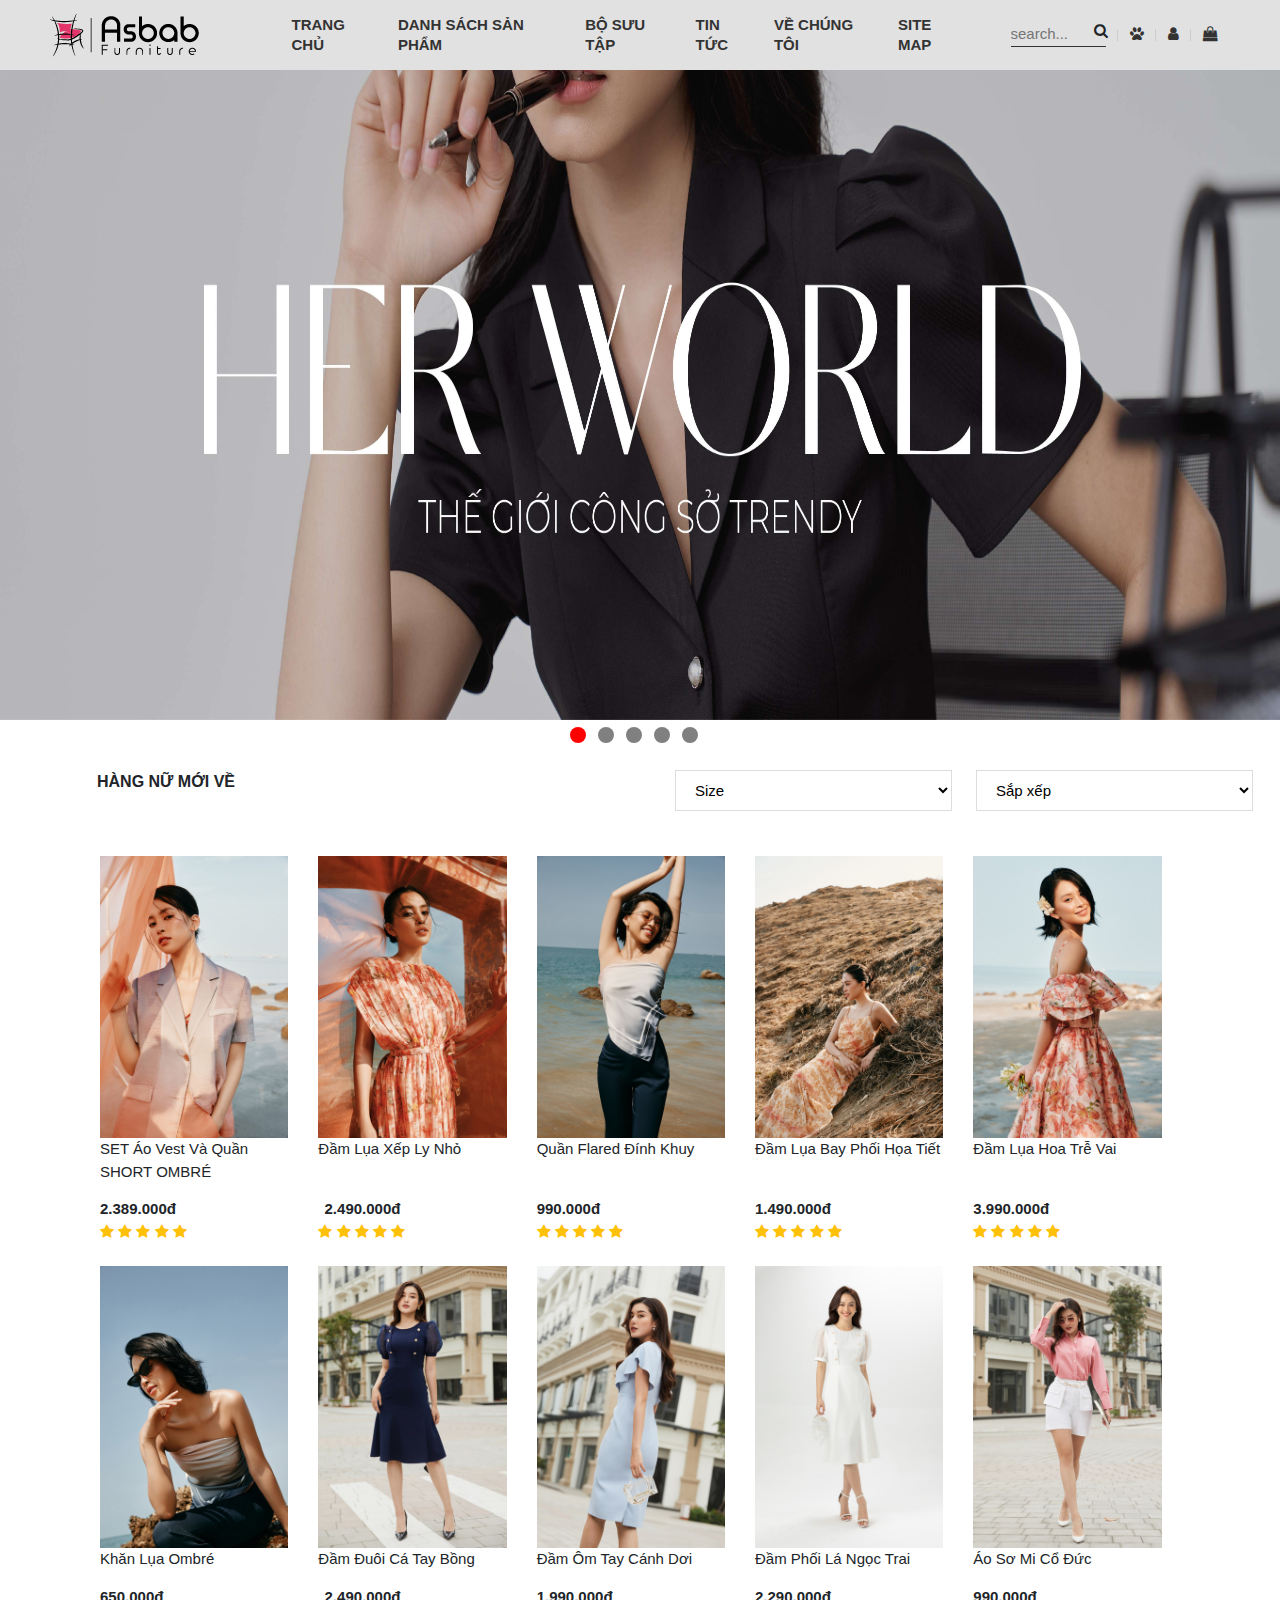
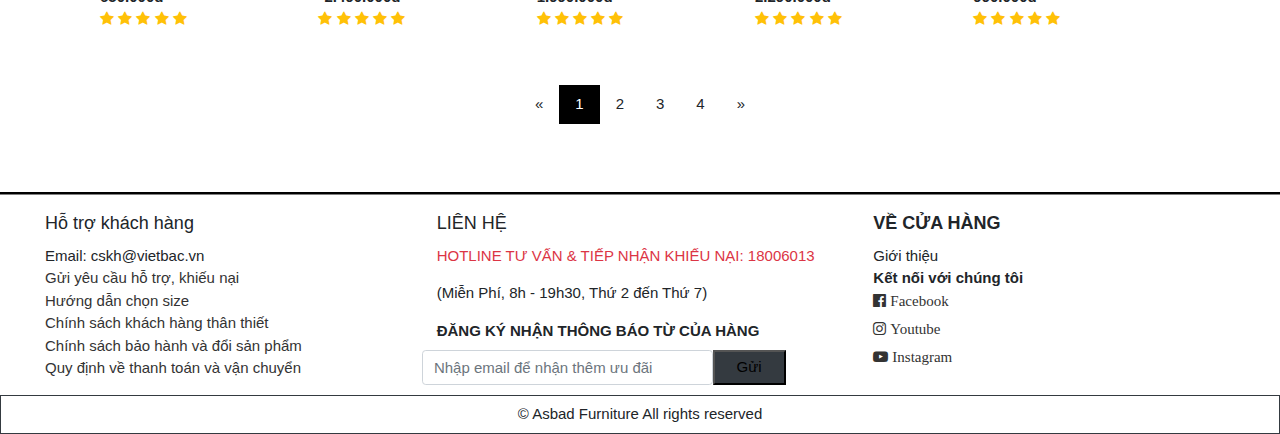
<file: index.html>
<!DOCTYPE html>
<html lang="en">

<head>
    <meta charset="UTF-8">
    <meta http-equiv="X-UA-Compatible" content="IE=edge">
    <meta name="viewport" content="width=device-width, initial-scale=1.0">
    <link rel="shortcut icon" type="image/x-icon" href="img/favicon.ico">

    <title>Trang chủ</title>
    <link rel="stylesheet" href="css/font-awesome.css">
    <link rel="stylesheet" href="css/bootstrap.min.css">
    <script src="js/jquery-3.6.0.js"></script>
    <script src="js/bootstrap.min.js"></script>
    <script src="js/data.js"></script>
    <script src="js/bstmuaxuan.js"></script>
    <script src="js/tintuc.js"></script>
    <link rel="stylesheet" href="css/w3.css">
    <link rel="stylesheet" href="style.css">

</head>

<body class="loadd">
    <header>
        <div class="logo">
            <img src="img/logo/4.png" alt="logo website">
        </div>


        <div class="menu">
            <li><a href="index.html">TRANG CHỦ</a></li>
            <li><a href="danhSachSanPham.html">DANH SÁCH SẢN PHẨM</a>
            </li>
            <li><a href="#">BỘ SƯU TẬP</a>
                <ul class="sub-menu">
                    <li><a href="bosutapmuaxuan.html">MÙA XUÂN 2022</a></li>
                    <li><a href="bosutammuadong.html">MÙA ĐÔNG 2021</a></li>
                </ul>
            </li>
            <li><a href="tintuc.html">TIN TỨC</a></li>
            <li><a href="gioithieu.html">VỀ CHÚNG TÔI</a></li>
            <li><a href="sitemap.html">SITE MAP</a></li>
        </div>


        <div class="others ml-4" >
            <li>
                <input type="text" required placeholder="search..."> 
                <i class="fa fa-search" aria-hidden="true"></i>
            </li>

            <li>
                <a href="signup.html" class="fa fa-paw" aria-hidden="true"></a>
            </li>
            <li>
                <a href="login.html" class="fa fa-user" aria-hidden="true"></a>
            </li>
            <li>
                <a href="thanhtoan.html" class="fa fa-shopping-bag" aria-hidden="true"></a>
            </li>
        </div>
    </header>

    <section id="slider">
        <div class="aspect-ratio-169">
            <img src="img/Slieder/slider1.png" alt="">
            <img src="img/Slieder/silder2.jpg" alt="">
            <img src="img/Slieder/slider3.png" alt="">
            <img src="img/Slieder/slider4.png" alt="">
            <img src="img/Slieder/silder5.jpg" alt="">
        </div>

        <div class="dot-container">
            <div class="dot active"></div>
            <div class="dot"></div>
            <div class="dot"></div>
            <div class="dot"></div>
            <div class="dot"></div>
        </div>

        <div class="cartegory row">
            <div class="cartegory-top-item">
                <p>HÀNG NỮ MỚI VỀ</p>
            </div>
            <div class="cartegory-top-item">
                <select name="" id="">
                    <option value="">Size</option>
                    <option value="">Màu sắc</option>
                    <option value="">Mức giá</option>
                </select>
            </div>
            <div class="cartegory-top-item">
                <select name="" id="">
                   <option value="">Sắp xếp</option>
                   <option value="">Giá cao đến thấp</option>
                   <option value="">Giá thấp đến cao</option>
               </select>
            </div>
        </div>

        </div>

        <div class="product mt-5">
            <div class="row">
                <div class="col-lg-2">
                    <img src="img/HangMoi/mau1.jpg" alt="">
                    <p>SET Áo Vest Và Quần SHORT OMBRÉ</p>
                    <div class="price">2.389.000đ</div>
                    <div class="star">
                        <i class="fa fa-star text-warning" aria-hidden="true"></i>
                        <i class="fa fa-star text-warning" aria-hidden="true"></i>
                        <i class="fa fa-star text-warning" aria-hidden="true"></i>
                        <i class="fa fa-star text-warning" aria-hidden="true"></i>
                        <i class="fa fa-star text-warning" aria-hidden="true"></i>
                    </div>
                </div>
                <div class="col-lg-2">
                    <img src="img/HangMoi/mau2.jpg" alt="">
                    <p>Đầm Lụa Xếp Ly Nhỏ</p> <br>
                    <div class="price text-center">2.490.000đ</div>
                    <div class="star">
                        <i class="fa fa-star text-warning" aria-hidden="true"></i>
                        <i class="fa fa-star text-warning" aria-hidden="true"></i>
                        <i class="fa fa-star text-warning" aria-hidden="true"></i>
                        <i class="fa fa-star text-warning" aria-hidden="true"></i>
                        <i class="fa fa-star text-warning" aria-hidden="true"></i>
                    </div>
                </div>
                <div class="col-lg-2">
                    <img src="img/HangMoi/mau3.jpg" alt="">
                    <p>Quần Flared Đính Khuy</p> <br>
                    <div class="price">990.000đ</div>
                    <div class="star">
                        <i class="fa fa-star text-warning" aria-hidden="true"></i>
                        <i class="fa fa-star text-warning" aria-hidden="true"></i>
                        <i class="fa fa-star text-warning" aria-hidden="true"></i>
                        <i class="fa fa-star text-warning" aria-hidden="true"></i>
                        <i class="fa fa-star text-warning" aria-hidden="true"></i>
                    </div>
                </div>
                <div class="col-lg-2">
                    <img src="img/HangMoi/mau4.jpg" alt="">
                    <p>Đầm Lụa Bay Phối Họa Tiết</p> <br>
                    <div class="price">1.490.000đ</div>
                    <div class="star">
                        <i class="fa fa-star text-warning" aria-hidden="true"></i>
                        <i class="fa fa-star text-warning" aria-hidden="true"></i>
                        <i class="fa fa-star text-warning" aria-hidden="true"></i>
                        <i class="fa fa-star text-warning" aria-hidden="true"></i>
                        <i class="fa fa-star text-warning" aria-hidden="true"></i>
                    </div>
                </div>
                <div class="col-lg-2">
                    <img src="img/HangMoi/mau5.jpg" alt="">
                    <p>Đầm Lụa Hoa Trễ Vai</p> <br>
                    <div class="price">3.990.000đ</div>
                    <div class="star">
                        <i class="fa fa-star text-warning" aria-hidden="true"></i>
                        <i class="fa fa-star text-warning" aria-hidden="true"></i>
                        <i class="fa fa-star text-warning" aria-hidden="true"></i>
                        <i class="fa fa-star text-warning" aria-hidden="true"></i>
                        <i class="fa fa-star text-warning" aria-hidden="true"></i>
                    </div>
                </div>
            </div>
            <div class="row my-4">
                <div class="col-lg-2">
                    <img src="img/HangMoi/mau6.jpg" alt="">
                    <p>Khăn Lụa Ombré</p>
                    <div class="price">650.000đ</div>
                    <div class="star">
                        <i class="fa fa-star text-warning" aria-hidden="true"></i>
                        <i class="fa fa-star text-warning" aria-hidden="true"></i>
                        <i class="fa fa-star text-warning" aria-hidden="true"></i>
                        <i class="fa fa-star text-warning" aria-hidden="true"></i>
                        <i class="fa fa-star text-warning" aria-hidden="true"></i>
                    </div>
                </div>
                <div class="col-lg-2">
                    <img src="img/HangMoi/mau7.jpg" alt="">
                    <p>Đầm Đuôi Cá Tay Bồng</p>
                    <div class="price text-center">2.490.000đ</div>
                    <div class="star">
                        <i class="fa fa-star text-warning" aria-hidden="true"></i>
                        <i class="fa fa-star text-warning" aria-hidden="true"></i>
                        <i class="fa fa-star text-warning" aria-hidden="true"></i>
                        <i class="fa fa-star text-warning" aria-hidden="true"></i>
                        <i class="fa fa-star text-warning" aria-hidden="true"></i>
                    </div>
                </div>
                <div class="col-lg-2">
                    <img src="img/HangMoi/mau8.jpg" alt="">
                    <p>Đầm Ôm Tay Cánh Dơi</p>
                    <div class="price">1.990.000đ</div>
                    <div class="star">
                        <i class="fa fa-star text-warning" aria-hidden="true"></i>
                        <i class="fa fa-star text-warning" aria-hidden="true"></i>
                        <i class="fa fa-star text-warning" aria-hidden="true"></i>
                        <i class="fa fa-star text-warning" aria-hidden="true"></i>
                        <i class="fa fa-star text-warning" aria-hidden="true"></i>
                    </div>
                </div>
                <div class="col-lg-2">
                    <img src="img/HangMoi/mau9.jpg" alt="">
                    <p>Đầm Phối Lá Ngọc Trai</p>
                    <div class="price">2.290.000đ</div>
                    <div class="star">
                        <i class="fa fa-star text-warning" aria-hidden="true"></i>
                        <i class="fa fa-star text-warning" aria-hidden="true"></i>
                        <i class="fa fa-star text-warning" aria-hidden="true"></i>
                        <i class="fa fa-star text-warning" aria-hidden="true"></i>
                        <i class="fa fa-star text-warning" aria-hidden="true"></i>
                    </div>
                </div>
                <div class="col-lg-2">
                    <img src="img/HangMoi/mau10.jpg" alt="">
                    <p>Áo Sơ Mi Cổ Đức</p>
                    <div class="price">990.000đ</div>
                    <div class="star">
                        <i class="fa fa-star text-warning" aria-hidden="true"></i>
                        <i class="fa fa-star text-warning" aria-hidden="true"></i>
                        <i class="fa fa-star text-warning" aria-hidden="true"></i>
                        <i class="fa fa-star text-warning" aria-hidden="true"></i>
                        <i class="fa fa-star text-warning" aria-hidden="true"></i>
                    </div>
                </div>
            </div>
            <div class="w3-center w3-padding-32">
                <div class="w3-bar">
                    <a href="index.html" class="w3-bar-item w3-button w3-hover-black">«</a>
                    <a href="index.html" class="w3-bar-item w3-black w3-button">1</a>
                    <a href="product.html" class="w3-bar-item w3-button w3-hover-black">2</a>
                    <a href="#" class="w3-bar-item w3-button w3-hover-black">3</a>
                    <a href="#" class="w3-bar-item w3-button w3-hover-black">4</a>
                    <a href="product.html" class="w3-bar-item w3-button w3-hover-black">»</a>
                </div>
            </div>
    </section>

    <!-- ------------------------------footer----------------------- -->
    <div class="footer">
        <div class="row">
            <div class="col-sm-4 pt-2">
                <h5 class="text-left px-5">Hỗ trợ khách hàng</h5>
                <ul class="px-5">Email: cskh@vietbac.vn
                    <li><a href="">Gửi yêu cầu hỗ trợ, khiếu nại</a></li>
                    <li><a href="">Hướng dẫn chọn size</a></li>
                    <li><a href="">Chính sách khách hàng thân thiết</a></li>
                    <li><a href=""> Chính sách bảo hành và đổi sản phẩm</a></li>
                    <li><a href=""> Quy định về thanh toán và vận chuyển</a></li>
                </ul>
            </div>

            <div class="col-sm-4 pt-2">
                <h5>LIÊN HỆ</h5>
                <p class="text-danger text-left">HOTLINE TƯ VẤN & TIẾP NHẬN KHIẾU NẠI: 18006013</p>
                <p> (Miễn Phí, 8h - 19h30, Thứ 2 đến Thứ 7)</p>
                <label for="" class="font-weight-bold text-left">ĐĂNG KÝ NHẬN THÔNG BÁO TỪ CỦA HÀNG</label> <br>
                <div class="row">
                    <input type="text" placeholder="Nhập email để nhận thêm ưu đãi" class="form-control col-8">
                    <button type="button" class="bg-dark col-2">Gửi</button>
                </div>
            </div>

            <div class="col-sm-4 pt-2">
                <h5 class="font-weight-bold">VỀ CỬA HÀNG</h5>
                <p class="m-0">Giới thiệu</p>
                <ul class="top-0 font-weight-bold">Kết nối với chúng tôi
                    <li><a href="#"><i class="fa fa-facebook-official" aria-hidden="true" id="face">&nbsp;Facebook</i></a></li>
                    <li><a href="#"><i  class="fa fa-instagram" aria-hidden="true" id="youtube">&nbsp;Youtube</i></a></li>
                    <li><a href="#"><i class="fa fa-youtube-play" aria-hidden="true" id="instar">&nbsp;Instagram</i></a></li>
                </ul>
            </div>
        </div>
        <div class="foot-bottom text-center border border-dark py-2">
            &copy; Asbad Furniture All rights reserved
        </div>
    </div>
</body>

<script>
    const header = document.querySelector("header")
    window.addEventListener("scroll", function() {
        x = window.pageXOffset()
        if (x > 0) {
            header.classList.add("sticky")
        } else {
            header.classList.remove("sticky")
        }
    })




    const imgPosition = document.querySelectorAll(".aspect-ratio-169 img")
    const imgContainer = document.querySelector('.aspect-ratio-169')
    const dotItem = document.querySelectorAll(".dot")
    let imgNumber = imgPosition.length
    let index = 0
    imgPosition.forEach(function(image, index) {
        image.style.left = index * 100 + "%"
        dotItem[index].addEventListener("click", function() {
            slider(index)
        })
    })
    function imgSlider() {
        index++;
        console.log(index)
        if (index >= imgNumber) {
            index = 0
        }
        slider(index)
    }

    function slider(index) {
        imgContainer.style.left = "-" + index * 100 + "%"
        const dotActive = document.querySelector('.active')
        dotActive.classList.remove("active")
        dotItem[index].classList.add("active")
    }
    setInterval(imgSlider, 5000)
    $(window).load(function() {
        setTimeout(function() {
            $(".loadd").fadeOut("slow");
        }, 500)
    });
</script>

</html>
</file>
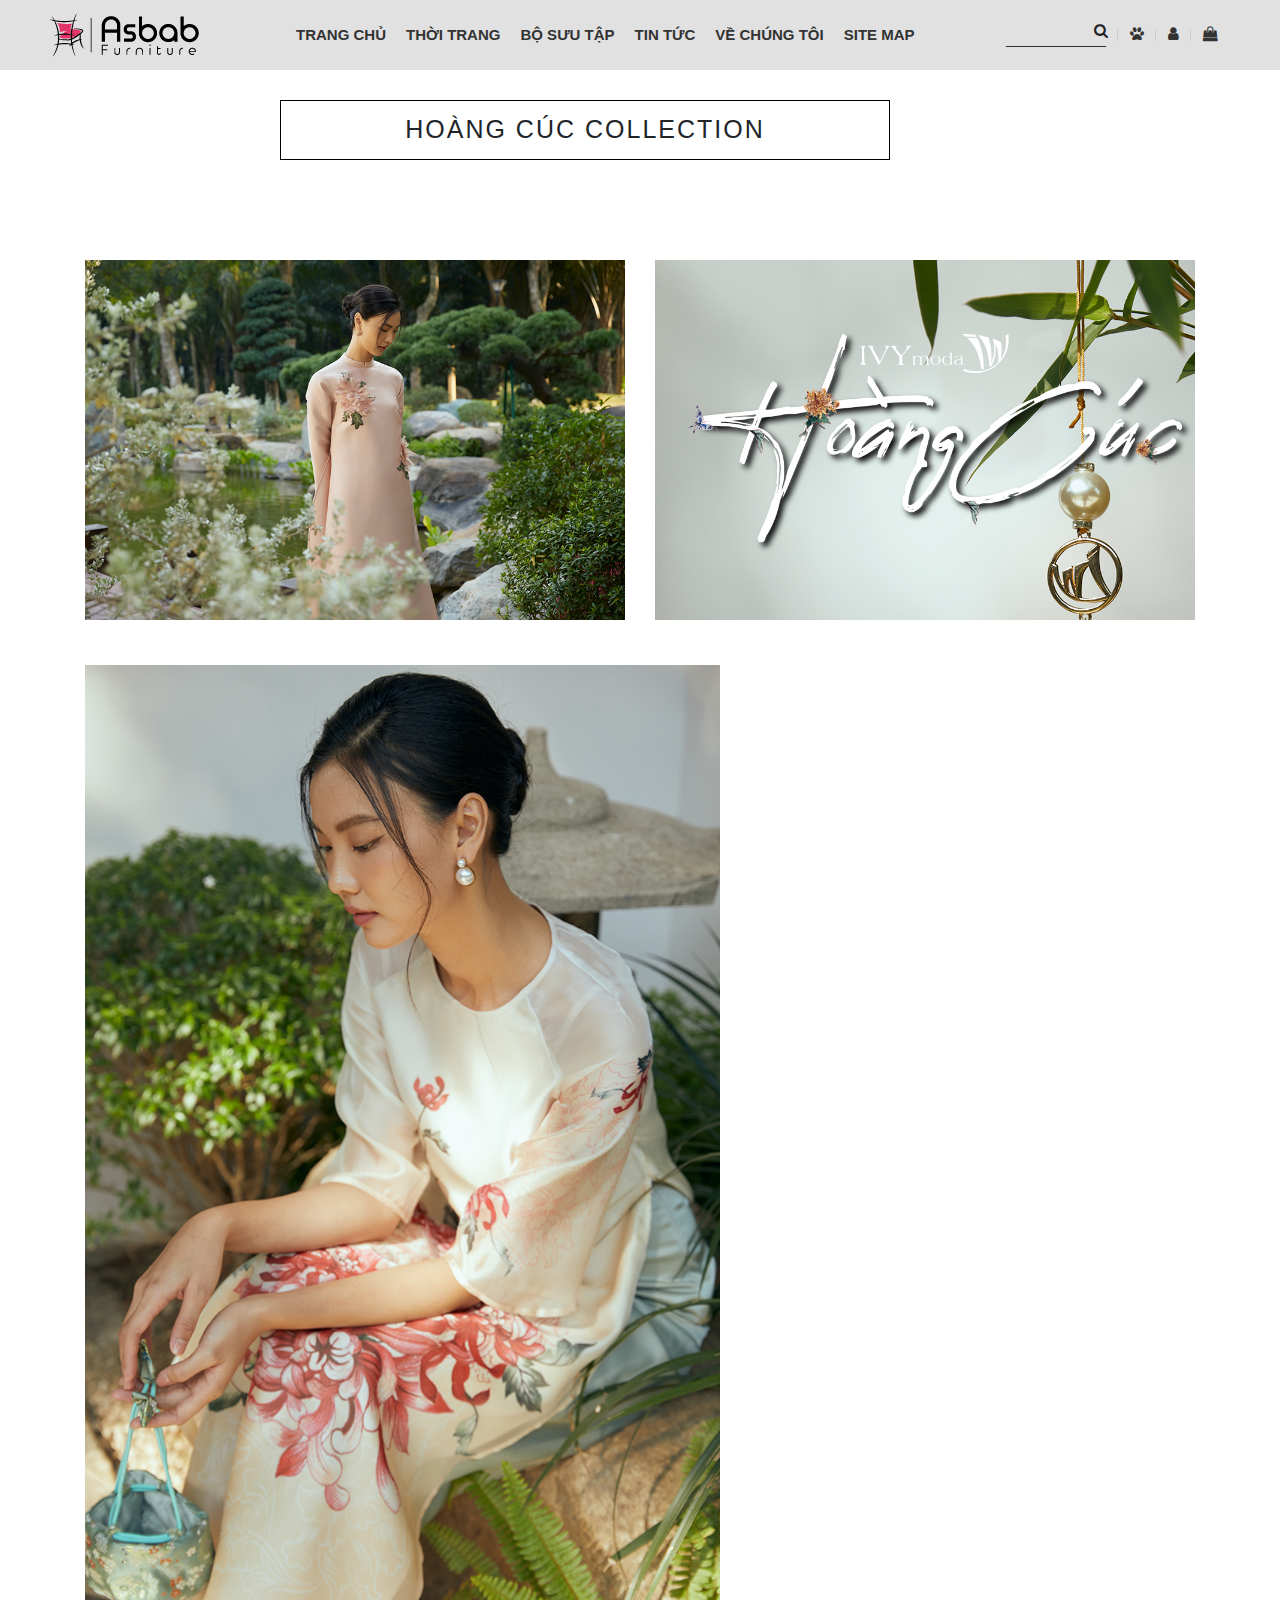
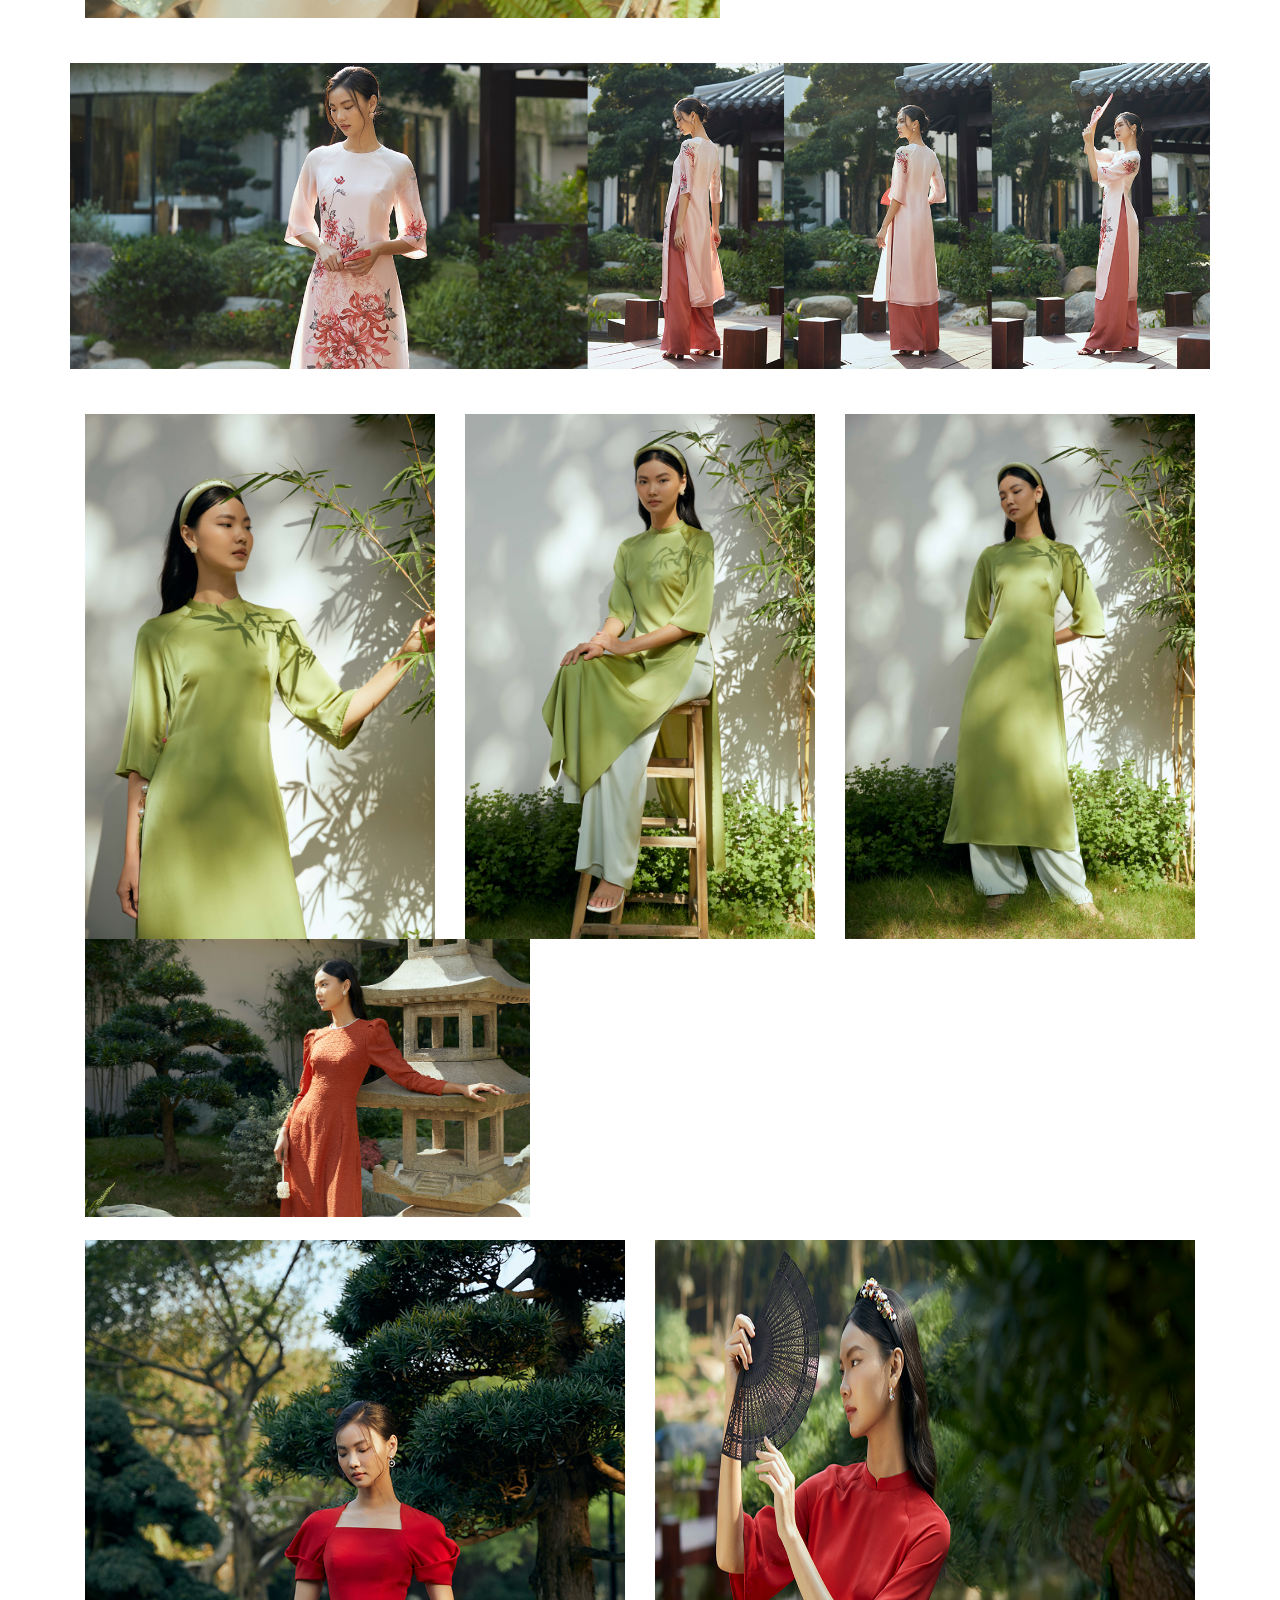
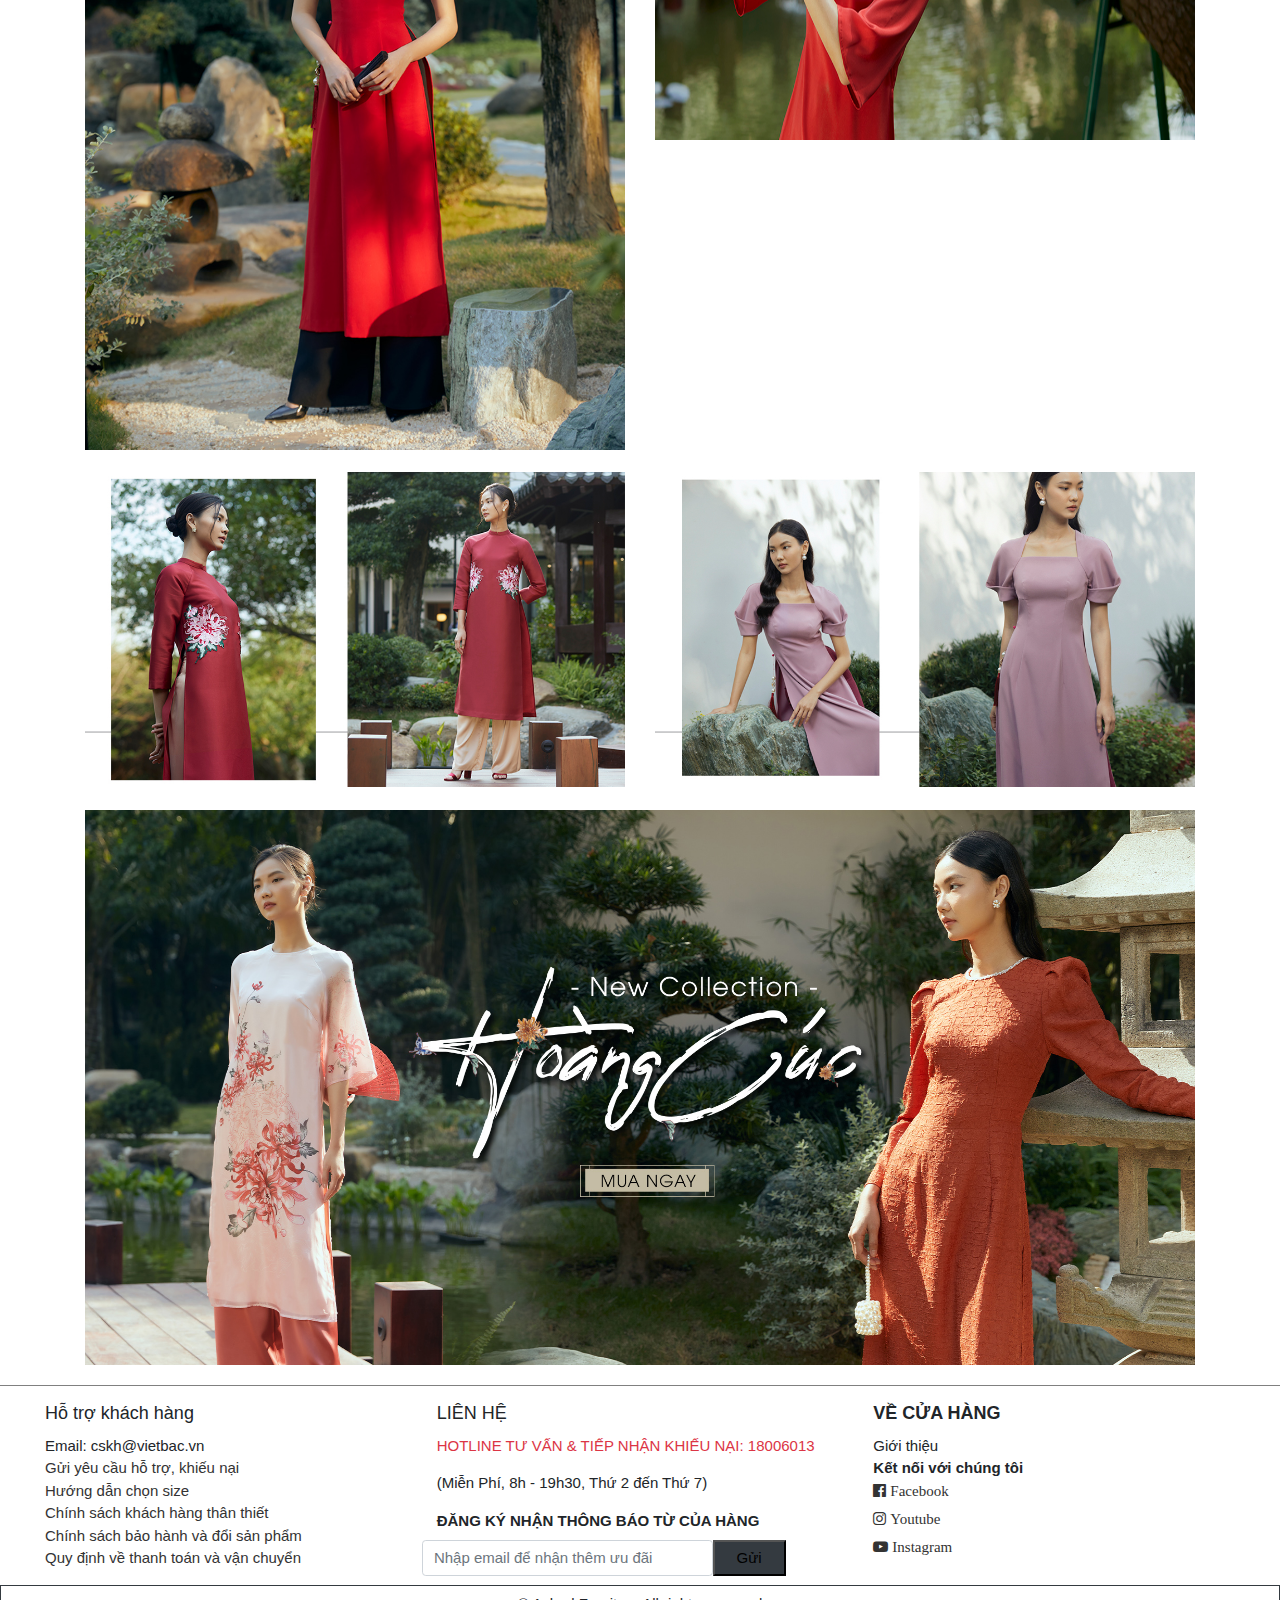
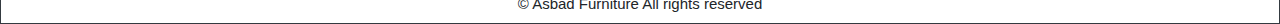
<file: bosutammuadong.html>
<!DOCTYPE html>
<html lang="en">

<head>
    <meta charset="UTF-8">
    <meta http-equiv="X-UA-Compatible" content="IE=edge">
    <meta name="viewport" content="width=device-width, initial-scale=1.0">
    <link rel="shortcut icon" type="image/x-icon" href="img/favicon.ico">
    <title>Bộ sưu tập mùa đông 2021</title>
    <link rel="stylesheet" href="css/font-awesome.css">
    <link rel="stylesheet" href="css/bootstrap.min.css">
    <script src="js/jquery-3.6.0.js"></script>
    <script src="js/bootstrap.min.js"></script>
    <link rel="stylesheet" href="css/w3.css">
    <link rel="stylesheet" href="style.css">
</head>

<body>
    <header>
        <div class="logo">
            <img src="img/logo/4.png" alt="logo website">
        </div>
        <div class="menu">
            <li><a href="index.html">TRANG CHỦ</a></li>
            <li><a href="danhSachSanPham.html">THỜI TRANG</a></li>
            <li><a href="#">BỘ SƯU TẬP</a>
                <ul class="sub-menu">
                    <li><a href="bosutapmuaxuan.html">MÙA XUÂN 2022</a></li>
                    <li><a href="bosutammuadong.html">MÙA ĐÔNG 2021</a></li>
                </ul>
            </li>
            <li><a href="tintuc.html">TIN TỨC</a></li>
            <li><a href="gioithieu.html">VỀ CHÚNG TÔI</a></li>
            <li><a href="sitemap.html">SITE MAP</a></li>
        </div>

        <div class="others">
            <li><input type="text"><i class="fa fa-search" aria-hidden="true"></i></li>
            <li>
                <a href="signup.html" class="fa fa-paw" aria-hidden="true"></a>
            </li>
            <li>
                <a href="login.html" class="fa fa-user" aria-hidden="true"></a>
            </li>
            <li>
                <a href="thanhtoan.html" class="fa fa-shopping-bag" aria-hidden="true"></a>
            </li>
        </div>
    </header>

    <div class="section">
        <div class="container">
            <div class="title_lookbook">
                HOÀNG CÚC COLLECTION
            </div>
            <div class="row">
                <div class="col-md-6">
                    <img src="img/bosuutap/dong1.jpg" alt="" width="100%">
                </div>
                <div class="col-md-6">
                    <img src="img/bosuutap/dong2.jpg" alt="" width="100%">
                </div>
            </div>
            <div class="row my-5">
                <img src="img/bosuutap/dong3.jpg" alt="" class="col-7 text-center">
            </div>
            <div class="row my-5">
                <img src="img/bosuutap/dong4.jpg" alt="" width="100%">
            </div>

            <div class="row">
                <img src="img/bosuutap/dong8.jpg" alt="" class="col-md-4">
                <img src="img/bosuutap/dong9.jpg" alt="" class="col-md-4">
                <img src="img/bosuutap/dong10.jpg" alt="" class="col-md-4">
            </div>
            <div class="row">
                <img src="img/bosuutap/dong11.jpg" alt="" class="col-md-5">
            </div>
            <div class="row my-4">
                <img src="img/bosuutap/dong13.jpg" alt="" class="col-md-6">
                <img src="img/bosuutap/dong16.jpg" alt="" class="col-md-6" width="100%" height="500px">
            </div>
            <div class="row my-4">
                <img src="img/bosuutap/dong17.jpg" alt="" class="col-md-6">
                <img src="img/bosuutap/dong19.jpg" alt="" class="col-md-6">
            </div>

            <img src="img/bosuutap/dong21.jpg" alt="" width="100%" id="lastimg">

        </div>
    </div>

    <!-- ------------------------------footer----------------------- -->
    <div class="footer">
        <div class="row">
            <div class="col-sm-4 pt-2">
                <h5 class="text-left px-5">Hỗ trợ khách hàng</h5>
                <ul class="px-5">Email: cskh@vietbac.vn
                    <li><a href="">Gửi yêu cầu hỗ trợ, khiếu nại</a></li>
                    <li><a href="">Hướng dẫn chọn size</a></li>
                    <li><a href="">Chính sách khách hàng thân thiết</a></li>
                    <li><a href=""> Chính sách bảo hành và đổi sản phẩm</a></li>
                    <li><a href=""> Quy định về thanh toán và vận chuyển</a></li>
                </ul>
            </div>

            <div class="col-sm-4 pt-2">
                <h5>LIÊN HỆ</h5>
                <p class="text-danger text-left">HOTLINE TƯ VẤN & TIẾP NHẬN KHIẾU NẠI: 18006013</p>
                <p> (Miễn Phí, 8h - 19h30, Thứ 2 đến Thứ 7)</p>
                <label for="" class="font-weight-bold text-left">ĐĂNG KÝ NHẬN THÔNG BÁO TỪ CỦA HÀNG</label> <br>
                <div class="row">
                    <input type="text" placeholder="Nhập email để nhận thêm ưu đãi" class="form-control col-8">
                    <button type="button" class="bg-dark col-2">Gửi</button>
                </div>
            </div>

            <div class="col-sm-4 pt-2">
                <h5 class="font-weight-bold">VỀ CỬA HÀNG</h5>
                <p class="m-0">Giới thiệu</p>
                <ul class="top-0 font-weight-bold">Kết nối với chúng tôi
                    <li><a href="#"><i class="fa fa-facebook-official" aria-hidden="true" id="face">&nbsp;Facebook</i></a></li>
                    <li><a href="#"><i  class="fa fa-instagram" aria-hidden="true" id="youtube">&nbsp;Youtube</i></a></li>
                    <li><a href="#"><i class="fa fa-youtube-play" aria-hidden="true" id="instar">&nbsp;Instagram</i></a></li>
                </ul>
            </div>
        </div>
        <div class="foot-bottom text-center border border-dark py-2">
            &copy; Asbad Furniture All rights reserved
        </div>
    </div>


</body>

<script>
    const header = document.querySelector("header")
    window.addEventListener("scroll", function() {
        x = window.pageXOffset()
        if (x > 0) {
            header.classList.add("sticky")
        } else {
            header.classList.remove("sticky")
        }
    })
</script>

</html>
</file>
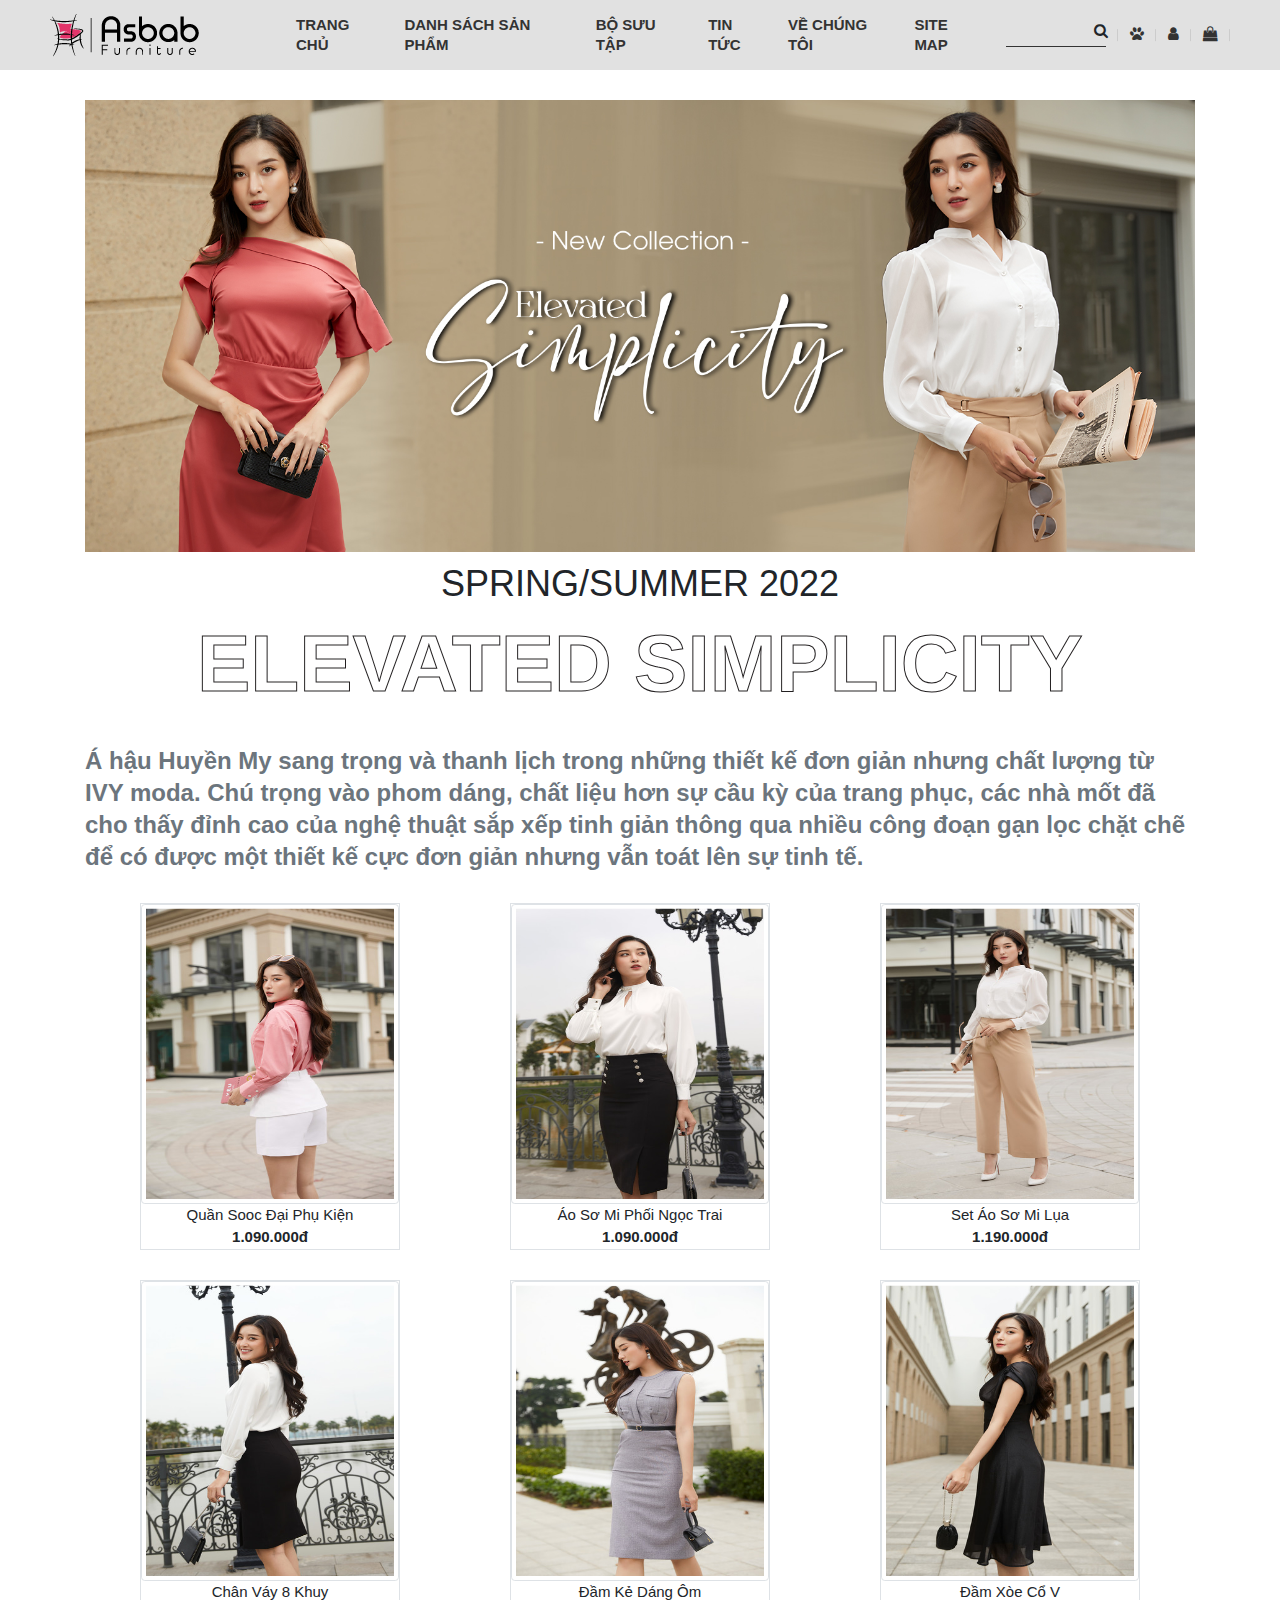
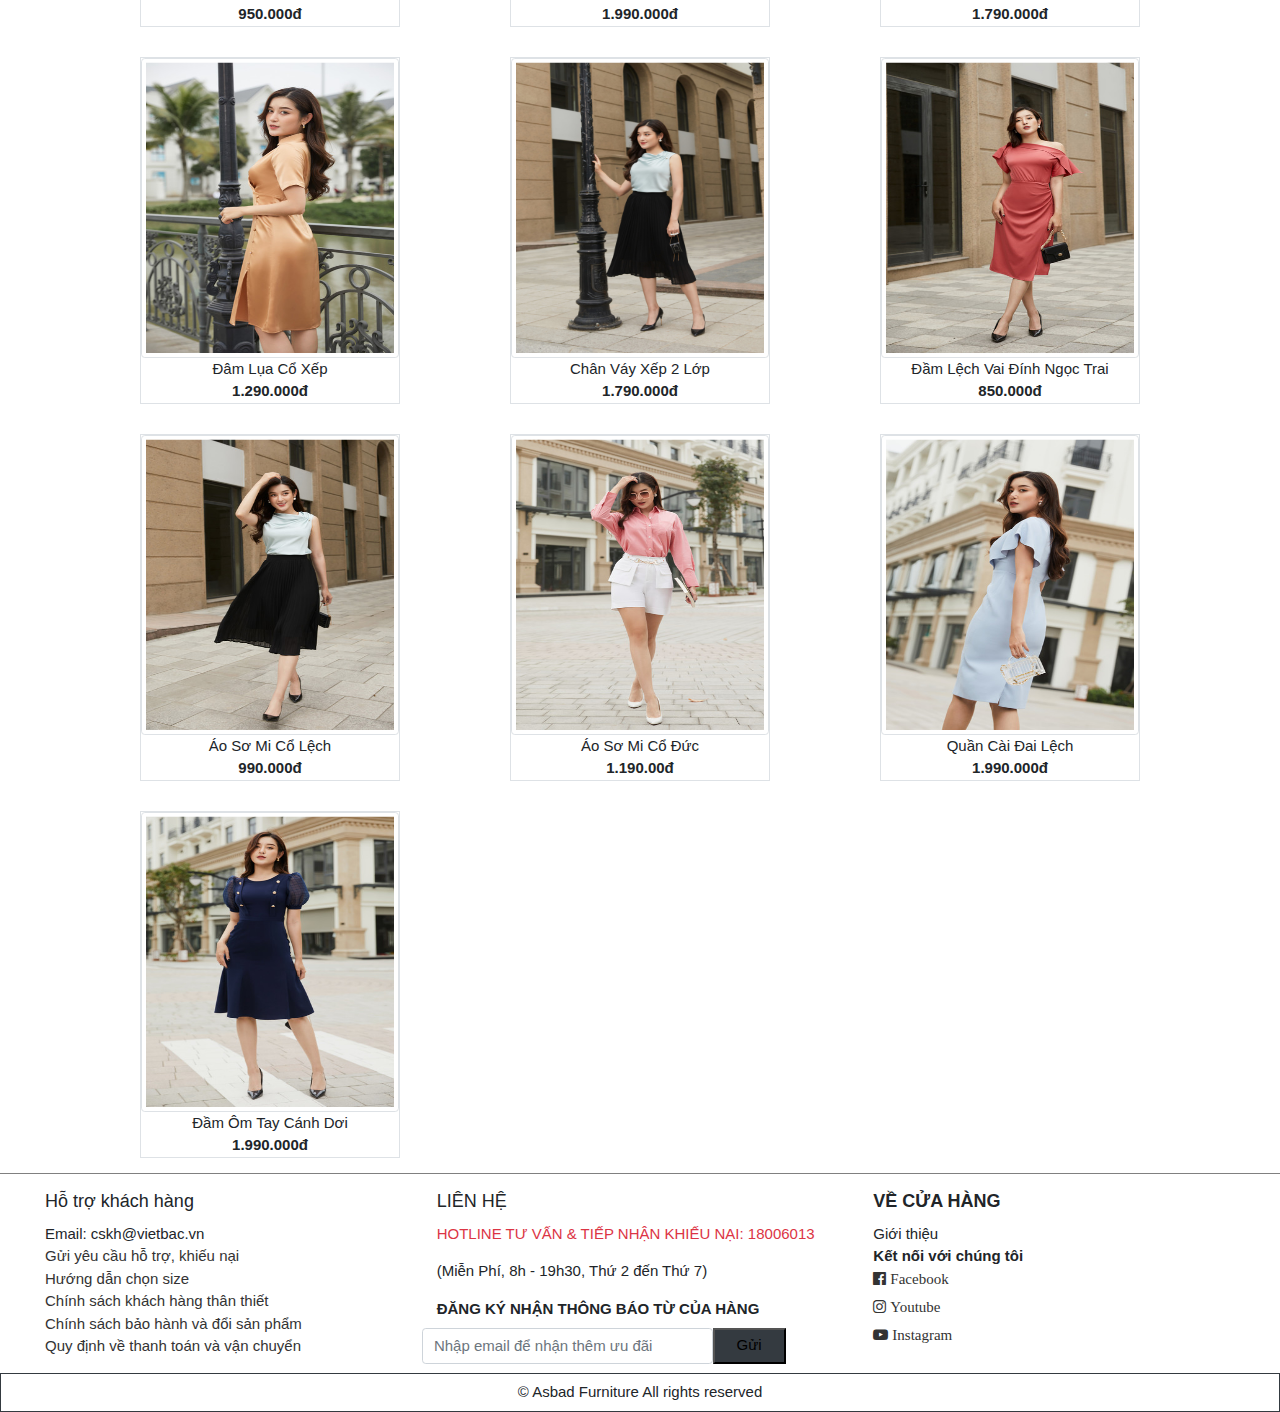
<file: bosutapmuaxuan.html>
<!DOCTYPE html>
<html lang="en">

<head>
    <meta charset="UTF-8">
    <meta http-equiv="X-UA-Compatible" content="IE=edge">
    <meta name="viewport" content="width=device-width, initial-scale=1.0">
    <link rel="shortcut icon" type="image/x-icon" href="img/favicon.ico">
    <title>Bộ sưu tập mùa xuân 2022</title>
    <link rel="stylesheet" href="css/font-awesome.css">
    <link rel="stylesheet" href="css/bootstrap.min.css">
    <script src="js/jquery-3.6.0.js"></script>
    <script src="js/bootstrap.min.js"></script>
    <link rel="stylesheet" href="css/w3.css">
    <link rel="stylesheet" href="style.css">
    <script>
        let bstxuan = JSON.parse(localStorage.getItem("bstxuan"))

        function napSP(sp) {
            let temp = "<div class='col-md-4'>" +
                "<figure class='border text-center'>" +
                "<img onclick=\"capnhatChitiet('" + sp.hinhanh + "','" + sp.tensp + "'," + sp.dongia + ",'" + sp.mota + "')\" src='" + sp.hinhanh + "' alt='' class='img-thumbnail vw-100' style='height: 300px;'> " +
                "<figcaption>" + sp.tensp + "</figcaption>" +
                "<figcaption class='font-weight-bold'>" + sp.dongia + "</figcaption>" +
                "</figure>" +
                "</div>"

            $("#myRow").append(temp)
        }

        function capnhatChitiet(url, tensp, dongia, mota) {
            $("#idHinhanh").attr("src", url)
            $("#idHinhanh").attr("width", "300")
            $("#idHinhanh").attr("hegth", "300")

            $("#idDongia").html(dongia)
            $("#idTensp").html(tensp)
            $("#idMota").html(mota)

            $("#myModal").modal()
        }

        $(document).ready(function() {
            bstxuan.forEach(sp => {
                napSP(sp)
            });
        })

        $("#btnTim").click(function() {
            let tensp = $("#txtTenSP").val(); //chuỗi
            let regexMasp = /^\w+\s$/; //Test bài tập 8
            if (tensp.trim() !== '' && !regexMasp.test(tensp)) {
                $("#thongbao").html("Phải nhập số dạng ...");
                return false;
            }

            if (tensp.trim() === '') {
                $("#thongbao").html("");
                $("#myRow").html("");
                bstxuan.forEach(napSP);
                return true;
            }
            // masp = parseInt(masp); //số
            let sp = bstxuan.find(spTemp => spTemp.tensp == tensp);
            if (sp == null) {
                $("#thongbao").html("Không tìm thấy");
                $("#myRow").html("");
                return false;
            }

            $("#thongbao").html("");
            $("#myRow").html("");
            napSP(sp);
            return true;
        });

       
    </script>
</head>

<body>
    <header>
        <div class="logo">
            <img src="img/logo/4.png" alt="logo website">
        </div>
        <div class="menu">
            <li><a href="index.html">TRANG CHỦ</a></li>
            <li><a href="danhSachSanPham.html">DANH SÁCH SẢN PHẨM</a></li>
            <li><a href="#">BỘ SƯU TẬP</a>
                <ul class="sub-menu">
                    <li><a href="bosutapmuaxuan.html">MÙA XUÂN 2022</a></li>
                    <li><a href="bosutammuadong.html">MÙA ĐÔNG 2021</a></li>
                </ul>
            </li>
            <li><a href="tintuc.html">TIN TỨC</a></li>
            <li><a href="gioithieu.html">VỀ CHÚNG TÔI</a></li>
            <li><a href="sitemap.html">SITE MAP</a></li>
        </div>

        <div class="others">
            <li><input type="text" id="txtTenSP"><i class="fa fa-search" aria-hidden="true" id="btnTim"></i></li>
            <li>
                <a href="signup.html" class="fa fa-paw" aria-hidden="true"></a>
            </li>
            <li>
                <a href="login.html" class="fa fa-user" aria-hidden="true"></a>
            </li>
            <li>
                <a href="thanhtoan.html" class="fa fa-shopping-bag" aria-hidden="true"></a>
            </li>
            <span class="text-danger font-italic" id="thongbao"></span>
        </div>
    </header>

    <div class="section">
        <div class="container">
            <img src="img/bosuutap/muaxuan1.webp" alt="" width="100%">
            <h1 class="text-center mt-10">SPRING/SUMMER 2022</h1>
            <h1 class="text-center display-1" id="tieude">ELEVATED SIMPLICITY</h1>
            <p class="display-5 text-secondary" id="content">Á hậu Huyền My sang trọng và thanh lịch trong những thiết kế đơn giản nhưng chất lượng từ IVY moda. Chú trọng vào phom dáng, chất liệu hơn sự cầu kỳ của trang phục, các nhà mốt đã cho thấy đỉnh cao của nghệ thuật sắp xếp tinh giản thông qua
                nhiều công đoạn gạn lọc chặt chẽ để có được một thiết kế cực đơn giản nhưng vẫn toát lên sự tinh tế.
            </p>

            <div class="container">
                <div class="row" id="myRow">
                    <!-- <div class="col-md-3">
                        <figure class="border text-center">
                            <a href="chitietsanpham.html" onclick="setMasp(1)">
                                <img src="../img/chauhoa1.PNG" alt="" class="img-thumbnail vw-100" style="height: 300px;">
                            </a>
                            <figcaption>Chau hoa 1</figcaption>
                        </figure>
                    </div> -->
                </div>
            </div>

            <div class="modal fade" id="myModal">
                <div class="modal-dialog modal-lg">
                    <div class="modal-content">
                        <div class="modal-header">
                            <h3>Thong tin chi tiet san pham</h3>
                            <button class="close" type="button" data-dismiss="modal">&times;</button>
                        </div>
                        <div class="modal-body">

                            <figure class="border text-center">
                                <img src="img/bosuutap/xuan1.jpg" alt="" class="img-thumbnail" style="height: 300px;" id="idHinhanh">
                                <figcaption id="idTensp">Chau hoa 1</figcaption>
                                Don gia: <span id="idDongia"></span> <br> Mo ta: <span id="idMota"></span> <br>
                            </figure>


                        </div>
                    </div>
                </div>
            </div>
        </div>
    </div>
    <!-- ------------------------------footer----------------------- -->
    <div class="footer border-top-1">
        <div class="row">
            <div class="col-sm-4 pt-2">
                <h5 class="text-left px-5">Hỗ trợ khách hàng</h5>
                <ul class="px-5">Email: cskh@vietbac.vn
                    <li><a href="">Gửi yêu cầu hỗ trợ, khiếu nại</a></li>
                    <li><a href="">Hướng dẫn chọn size</a></li>
                    <li><a href="">Chính sách khách hàng thân thiết</a></li>
                    <li><a href=""> Chính sách bảo hành và đổi sản phẩm</a></li>
                    <li><a href=""> Quy định về thanh toán và vận chuyển</a></li>
                </ul>
            </div>

            <div class="col-sm-4 pt-2">
                <h5>LIÊN HỆ</h5>
                <p class="text-danger text-left">HOTLINE TƯ VẤN & TIẾP NHẬN KHIẾU NẠI: 18006013</p>
                <p> (Miễn Phí, 8h - 19h30, Thứ 2 đến Thứ 7)</p>
                <label for="" class="font-weight-bold text-left">ĐĂNG KÝ NHẬN THÔNG BÁO TỪ CỦA HÀNG</label> <br>
                <div class="row">
                    <input type="text" placeholder="Nhập email để nhận thêm ưu đãi" class="form-control col-8">
                    <button type="button" class="bg-dark col-2">Gửi</button>
                </div>
            </div>

            <div class="col-sm-4 pt-2">
                <h5 class="font-weight-bold">VỀ CỬA HÀNG</h5>
                <p class="m-0">Giới thiệu</p>
                <ul class="top-0 font-weight-bold">Kết nối với chúng tôi
                    <li><a href="#"><i class="fa fa-facebook-official" aria-hidden="true" id="face">&nbsp;Facebook</i></a></li>
                    <li><a href="#"><i  class="fa fa-instagram" aria-hidden="true" id="youtube">&nbsp;Youtube</i></a></li>
                    <li><a href="#"><i class="fa fa-youtube-play" aria-hidden="true" id="instar">&nbsp;Instagram</i></a></li>
                </ul>
            </div>
        </div>
        <div class="foot-bottom text-center border border-dark py-2">
            &copy; Asbad Furniture All rights reserved
        </div>
    </div>
</body>

<!-- <script>
    const header = document.querySelector("header")
    window.addEventListener("scroll",function(){
        x = window.pageXOffset()
        if(x > 0){
            header.classList.add("sticky")
        }else{
            header.classList.remove("sticky")
        }
    })

</script> -->

</html>
</file>
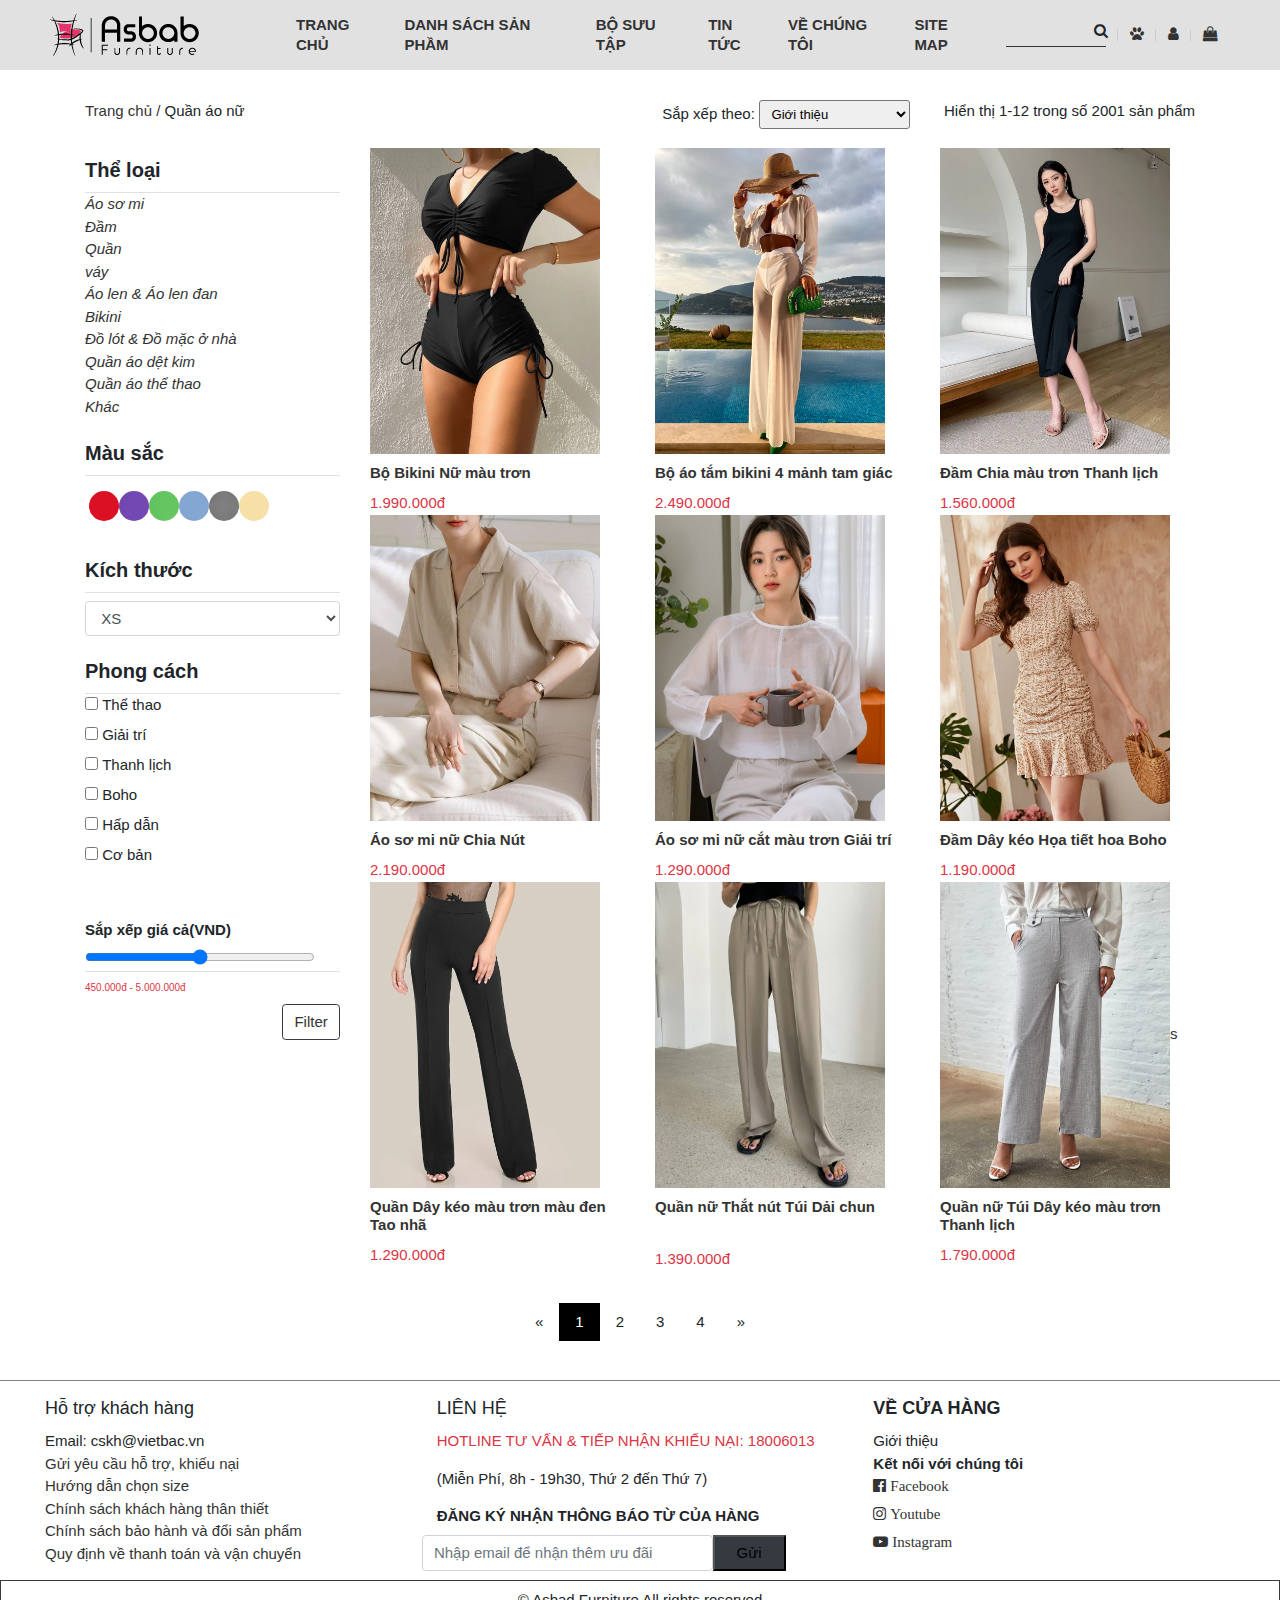
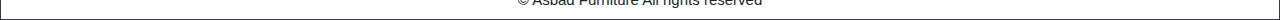
<file: danhSachSanPham.html>
<!DOCTYPE html>
<html lang="en">

<head>
    <meta charset="UTF-8">
    <meta http-equiv="X-UA-Compatible" content="IE=edge">
    <meta name="viewport" content="width=device-width, initial-scale=1.0">
    <link rel="shortcut icon" type="image/x-icon" href="img/DSSP/favicon.ico">
    <title>DanhSachSanPham</title>
    <link rel="stylesheet" href="css/font-awesome.css">
    <link rel="stylesheet" href="css/bootstrap.min.css">
    <script src="js/jquery-3.6.0.js"></script>
    <script src="js/bootstrap.min.js"></script>
    <link rel="stylesheet" href="css/w3.css">
    <link rel="stylesheet" href="style.css">
</head>

<body>
    <header>
        <div class="logo">
            <img src="img/logo/4.png" alt="logo website">
        </div>
        <div class="menu">
            <li><a href="index.html">TRANG CHỦ</a></li>
            <li><a href="danhSachSanPham.html">DANH SÁCH SẢN PHẦM</a></li>
            <li><a href="#">BỘ SƯU TẬP</a>
                <ul class="sub-menu">
                    <li><a href="bosutapmuaxuan.html">MÙA XUÂN 2022</a></li>
                    <li><a href="bosutammuadong.html">MÙA ĐÔNG 2021</a></li>
                </ul>
            </li>
            <li><a href="tintuc.html">TIN TỨC</a></li>
            <li><a href="gioithieu.html">VỀ CHÚNG TÔI</a></li>
            <li><a href="sitemap.html">SITE MAP</a></li>
        </div>

        <div class="others">
            <li><input type="text"><i class="fa fa-search" aria-hidden="true"></i></li>
            <li>
                <a href="dangky.html" class="fa fa-paw" aria-hidden="true"></a>
            </li>
            <li>
                <a href="login.html" class="fa fa-user" aria-hidden="true"></a>
            </li>
            <li>
                <a href="thanhtoan.html" class="fa fa-shopping-bag" aria-hidden="true"></a>
            </li>
        </div>
    </header>
    <div class="section">
        <div class="container" style="height: auto;">
            <div class="row">
                <div class="col-xs-12 col-sm-12 col-md-3 col-lg-3" style="height: auto;">
                    <span><a href="#">Trang chủ / </a></span>
                    <span>Quần áo nữ</span>
                </div>
                <div class="col-xs-12 col-sm-12 col-md-3 col-lg-9">
                    <div class="row form-group">
                        <div class="col-8 text-right">
                            <label for="">Sắp xếp theo: </label>
                            <select name="" id="" class="form-control-sm">
                                <option value="Giới thiệu">Giới thiệu</option>
                                <option value="Phổ biến nhất">Phổ biến nhất</option>
                                <option value="Mới đến">Mới đến</option>
                                <option value="Bình luận hàng đầu">Bình luận hàng đầu</option>
                                <option value="Giá thấp đến cao">Giá thấp đến cao</option>
                                <option value="Giá cao đến thấp">Giá cao đến thấp</option>
                            </select>
                        </div>

                        <div class="col-4 text-right ">
                            <span>Hiển thị 1-12 trong số 2001 sản phẩm</span>
                        </div>
                    </div>
                </div>
            </div>
            <div class="row">
                <div class="col-xs-12 col-sm-12 col-md-3 col-lg-3" style="height: auto;">
                    <div class="border-bottom">
                        <h4 style="font-size: 20px; font-weight: bold;">Thể loại</h4>
                    </div>
                    <div style="font-style: italic;">
                        <ul style="list-style: none;">
                            <li><a href="#">Áo sơ mi</a></li>
                            <li><a href="#">Đầm</a></li>
                            <li><a href="#">Quần</a></li>
                            <li><a href="#">váy</a></li>
                            <li><a href="#">Áo len & Áo len đan</a></li>
                            <li><a href="#">Bikini</a></li>
                            <li><a href="#">Đồ lót & Đồ mặc ở nhà</a></li>
                            <li><a href="#">Quần áo dệt kim</a></li>
                            <li><a href="#">Quần áo thể thao</a></li>
                            <li><a href="#">Khác</a></li>
                        </ul>
                    </div>
                    <div class="mt-4 border-bottom">
                        <h4 style="font-size: 20px; font-weight: bold;">Màu sắc</h4>
                    </div>
                    <div class="mt-3 ml-1">
                        <ul style="list-style: none; display:inline-flex;">
                            <li>
                                <a href="#"><img src="img/DSSP/đỏ.png" alt="" width="30px" class="rounded-circle"></a>
                            </li>
                            <li>
                                <a href="#"><img src="img/DSSP/tim.png" alt="" width="30px" class="rounded-circle"></a>
                            </li>
                            <li>
                                <a href="#"><img src="img/DSSP/xanhluc.png" alt="" width="30px" class="rounded-circle"></a>
                            </li>
                            <li>
                                <a href="#"><img src="img/DSSP/xanhduong.png" alt="" width="30px" class="rounded-circle"></a>
                            </li>
                            <li>
                                <a href="#"><img src="img/DSSP/xam1.png" alt="" width="30px" class="rounded-circle"></a>
                            </li>
                            <li>
                                <a href="#"><img src="img/DSSP/vang.png" alt="" width="30px" class="rounded-circle"></a>
                            </li>
                        </ul>
                    </div>
                    <div class="mt-4 border-bottom">
                        <h4 style="font-size: 20px; font-weight: bold;">Kích thước</h4>
                    </div>
                    <div class="form-group mt-2">
                        <select name="" id="" class="form-control">
                            <option value="">XS</option>
                            <option value="">S</option>
                            <option value="">M</option>
                            <option value="">L</option>
                            <option value="">XL</option>
                        </select>
                    </div>
                    
                    <div class="mt-4 border-bottom">
                        <h4 style="font-size: 20px; font-weight: bold;">Phong cách</h4>
                    </div>
                    <div>
                        <div>
                            <input type="checkbox" value="Một cỡ">
                            <label for="" class="form-check-inline">Thể thao</label>
                        </div>
                        <div>
                            <input type="checkbox" value="Giải trí">
                            <label for="" class="form-check-inline">Giải trí</label>
                        </div>
                        <div>
                            <input type="checkbox" value="Thanh lịch">
                            <label for="" class="form-check-inline">Thanh lịch</label>
                        </div>
                        <div>
                            <input type="checkbox" value="Boho">
                            <label for="" class="form-check-inline">Boho</label>
                        </div>
                        <div>
                            <input type="checkbox" value="Hấp dẫn">
                            <label for="" class="form-check-inline">Hấp dẫn</label>
                        </div>
                        <div>
                            <input type="checkbox" value="Cơ bản">
                            <label for="" class="form-check-inline">Cơ bản</label>
                        </div>
                    </div>
                    <div class="mt-5 border-bottom">
                        <label for="" class="form-label" style="font-weight: bolder; ">Sắp xếp giá cả(VND)</label>
                        <input type="range" class="form-range" min="450000" max="5000000" id="" style="width: 90%;">
                    </div>
                    <div>
                        <h4 style="font-size: 10px;" class="text-danger">450.000đ - 5.000.000đ</h4>
                    </div>
                    <div class="text-right">
                        <button class="btn btn-outline-dark"><a href="#">Filter</a></button>
                    </div>
                </div>
                <div class="col-xs-12 col-sm-12 col-md-3 col-lg-9 ">
                    <div class="row" id="myRow">
                        <div class="col-4">
                            <div>
                                <a href="ChiTietSanPham.html"><img src="img/DSSP/Bộ Bikini Nữ màu trơn .png" alt="" width="230px" onclick="chitietsp(this)"></a>
                                <div>
                                    <h4 style="font-size: 15px;"><a href="#" class="font-weight-bold">Bộ Bikini Nữ màu trơn</a></h4>
                                    <span class="text-danger">1.990.000đ</span>
                                </div>
                            </div>
                        </div>
                        <div class="col-4">
                            <div>
                                <a href="ChiTietSanPham.html"><img src="img/DSSP/Bộ áo tắm bikini 4 mảnh tam giác thong.png" alt="" width="230px" onclick="chitietsp(this)"></a>
                                <div>
                                    <h4 style="font-size: 15px;"><a href="#" class="font-weight-bold">Bộ áo tắm bikini 4 mảnh tam giác</a></h4>
                                    <span class="text-danger">2.490.000đ</span>
                                </div>
                            </div>
                        </div>
                        <div class="col-4">
                            <a href="ChiTietSanPham.html"><img src="img/DSSP/DAZY Đầm Chia màu trơn Thanh lịch.png" alt="" width="230px" onclick="chitietsp(this)"></a>
                            <div>
                                <h4 style="font-size: 15px;"><a href="#" class="font-weight-bold">Đầm Chia màu trơn Thanh lịch</a></h4>
                                <span class="text-danger">1.560.000đ</span>
                            </div>
                        </div>
                        <div class="row">
                            <div class="col-4">
                            </div>
                        </div>
                        <div class="col-4">
                            <div>
                                <a href="ChiTietSanPham.html"><img src="img/DSSP/Dazy-Less Áo sơ mi nữ Chia Nút phía trước màu trơn Giải trí.png" alt="" width="230px" onclick="chitietsp(this)"></a>
                                <div>
                                    <h4 style="font-size: 15px;"><a href="#" class="font-weight-bold">Áo sơ mi nữ Chia Nút</a></h4>
                                    <span class="text-danger">2.190.000đ</span>
                                </div>
                            </div>
                        </div>
                        <div class="col-4">
                            <div>
                                <a href="ChiTietSanPham.html"><img src="img/DSSP/Dazy-Less Áo sơ mi nữ cắt màu trơn Giải trí .png" alt="" width="230px" onclick="chitietsp(this)"></a>
                                <div>
                                    <h4 style="font-size: 15px;"><a href="#" class="font-weight-bold">Áo sơ mi nữ cắt màu trơn Giải trí</a></h4>
                                    <span class="text-danger">1.290.000đ</span>
                                </div>
                            </div>
                        </div>
                        <div class="col-4">
                            <div>
                                <a href="ChiTietSanPham.html"><img src="img/DSSP/Đầm Dây kéo Họa tiết hoa Boho.png" alt="" width="230px" onclick="chitietsp(this)"></a>
                                <div>
                                    <h4 style="font-size: 15px;"><a href="#" class="font-weight-bold">Đầm Dây kéo Họa tiết hoa Boho</a></h4>
                                    <span class="text-danger">1.190.000đ</span>
                                </div>
                            </div>
                        </div>
                        <div class="col-4">
                            <div>
                                <a href="ChiTietSanPham.html"><img src="img/DSSP/SHEIN Quần Dây kéo màu trơn màu đen Tao nhã.png" alt="" width="230px" onclick="chitietsp(this)"></a>
                                <div>
                                    <h4 style="font-size: 15px;"><a href="#" class="font-weight-bold">Quần Dây kéo màu trơn màu đen Tao nhã</a></h4>
                                    <span class="text-danger">1.290.000đ</span>
                                </div>
                            </div>
                        </div>
                        <div class="col-4">
                            <div>
                                <a href="ChiTietSanPham.html"> <img src="img/DSSP/DAZY Quần nữ Thắt nút Túi Dải chun màu trơn Giải trí.png" alt="" width="230px" onclick="chitietsp(this)"></a>
                                <div>
                                    <h4 style="font-size: 15px;"><a href="#" class="font-weight-bold">Quần nữ Thắt nút Túi Dải chun</a></h4><br>
                                    <span class="text-danger">1.390.000đ</span>
                                </div>
                            </div>
                        </div>
                        <div class="col-4">
                            <div>
                                <a href="ChiTietSanPham.html"> <img src="img/DSSP/Quần nữ Túi Dây kéo màu trơn Thanh lịch.png" alt="" width="230px" onclick="chitietsp(this)">s</a>
                                <div>
                                    <h4 style="font-size: 15px;"><a href="#" class="font-weight-bold">Quần nữ Túi Dây kéo màu trơn Thanh lịch</a></h4>
                                    <span class="text-danger">1.790.000đ</span>
                                </div>
                            </div>
                        </div>
                    </div>
                </div>
            </div>
        </div>
        <script src="js/dssp.js">
        </script>
        <div class="w3-center w3-padding-32">
            <div class="w3-bar">
                <a href="#" class="w3-bar-item w3-button w3-hover-black">«</a>
                <a href="#" class="w3-bar-item w3-black w3-button">1</a>
                <a href="#" class="w3-bar-item w3-button w3-hover-black">2</a>
                <a href="#" class="w3-bar-item w3-button w3-hover-black">3</a>
                <a href="#" class="w3-bar-item w3-button w3-hover-black">4</a>
                <a href="#" class="w3-bar-item w3-button w3-hover-black">»</a>
            </div>
        </div>
    </div>

    <!-- ------------------------------footer----------------------- -->
    <div class="footer">
        <div class="row">
            <div class="col-sm-4 pt-2">
                <h5 class="text-left px-5">Hỗ trợ khách hàng</h5>
                <ul class="px-5">Email: cskh@vietbac.vn
                    <li><a href="">Gửi yêu cầu hỗ trợ, khiếu nại</a></li>
                    <li><a href="">Hướng dẫn chọn size</a></li>
                    <li><a href="">Chính sách khách hàng thân thiết</a></li>
                    <li><a href=""> Chính sách bảo hành và đổi sản phẩm</a></li>
                    <li><a href=""> Quy định về thanh toán và vận chuyển</a></li>
                </ul>
            </div>

            <div class="col-sm-4 pt-2">
                <h5>LIÊN HỆ</h5>
                <p class="text-danger text-left">HOTLINE TƯ VẤN & TIẾP NHẬN KHIẾU NẠI: 18006013</p>
                <p> (Miễn Phí, 8h - 19h30, Thứ 2 đến Thứ 7)</p>
                <label for="" class="font-weight-bold text-left">ĐĂNG KÝ NHẬN THÔNG BÁO TỪ CỦA HÀNG</label> <br>
                <div class="row">
                    <input type="text" placeholder="Nhập email để nhận thêm ưu đãi" class="form-control col-8">
                    <button type="button" class="bg-dark col-2">Gửi</button>
                </div>
            </div>

            <div class="col-sm-4 pt-2">
                <h5 class="font-weight-bold">VỀ CỬA HÀNG</h5>
                <p class="m-0">Giới thiệu</p>
                <ul class="top-0 font-weight-bold">Kết nối với chúng tôi
                    <li><a href="#"><i class="fa fa-facebook-official" aria-hidden="true" id="face">&nbsp;Facebook</i></a></li>
                    <li><a href="#"><i  class="fa fa-instagram" aria-hidden="true" id="youtube">&nbsp;Youtube</i></a></li>
                    <li><a href="#"><i class="fa fa-youtube-play" aria-hidden="true" id="instar">&nbsp;Instagram</i></a></li>
                </ul>
            </div>
        </div>
        <div class="foot-bottom text-center border border-dark py-2">
            &copy; Asbad Furniture All rights reserved
        </div>
    </div>


</body>


</html>
</file>
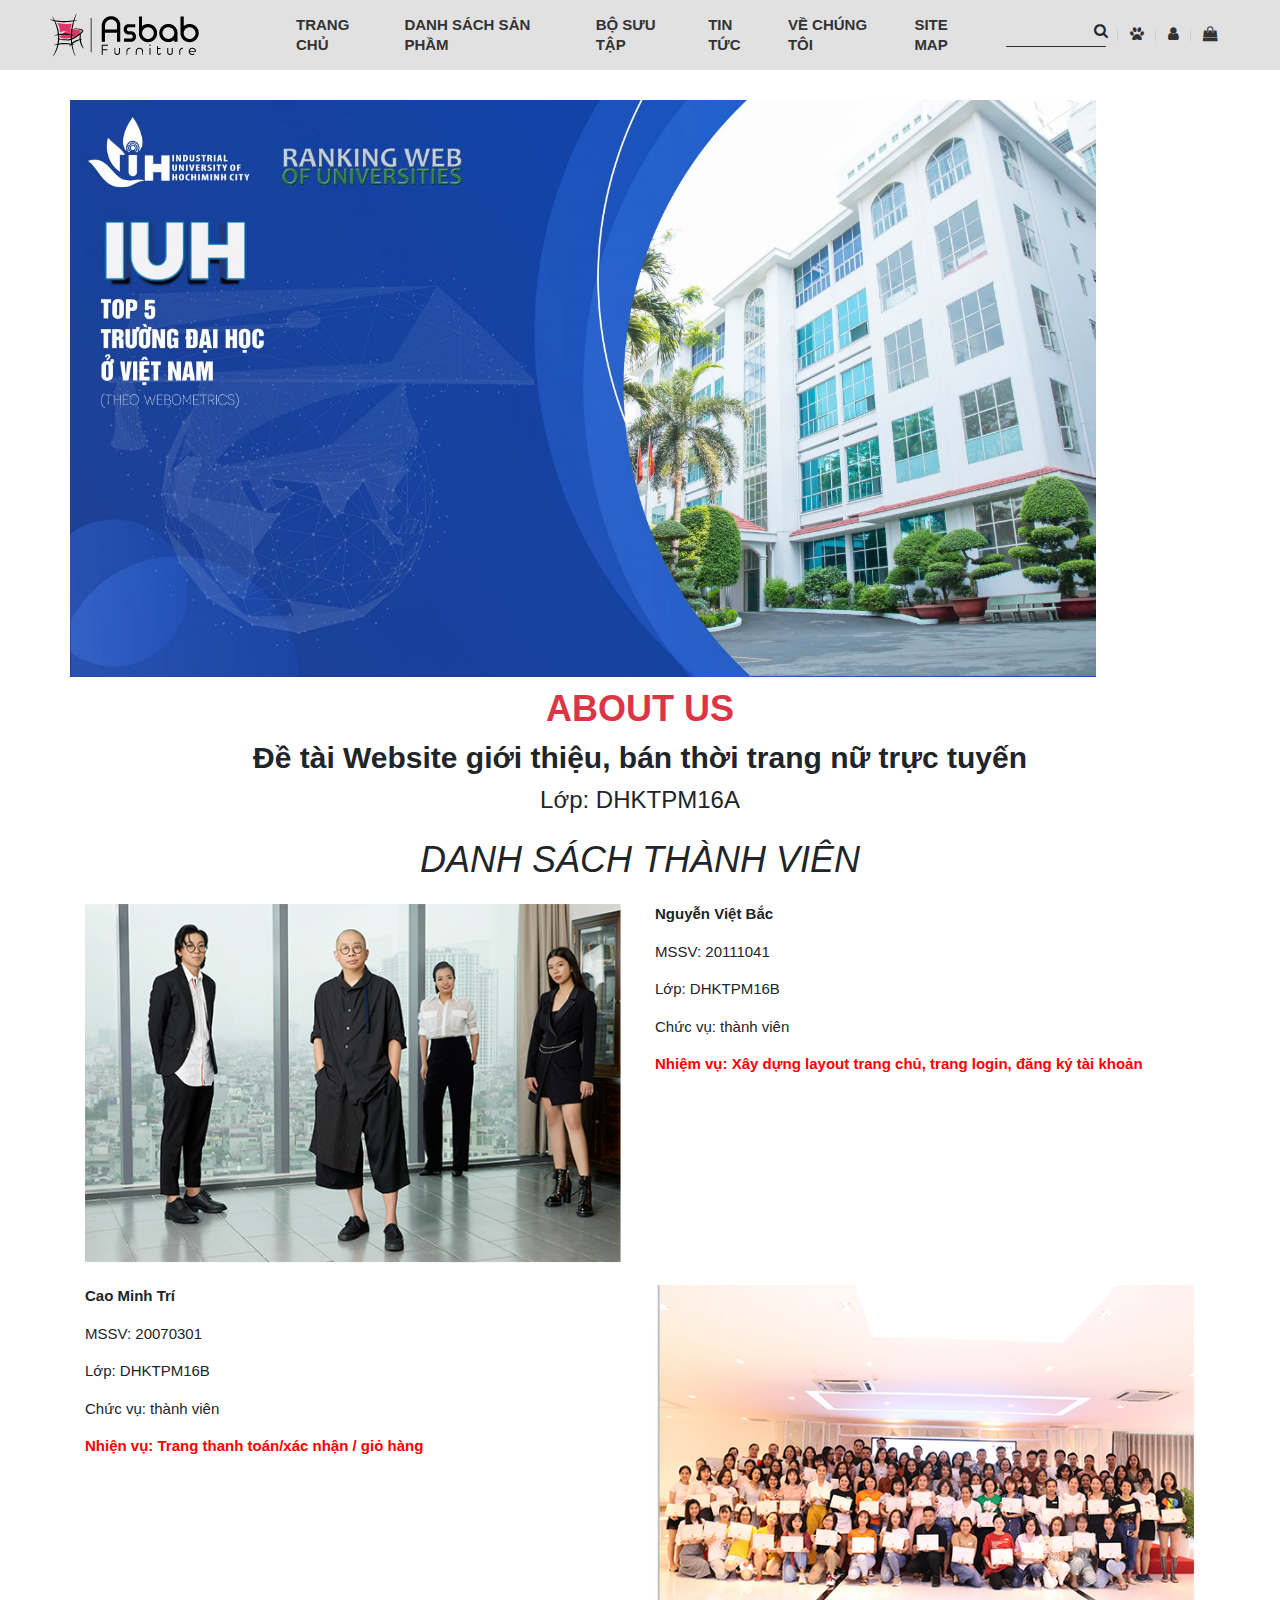
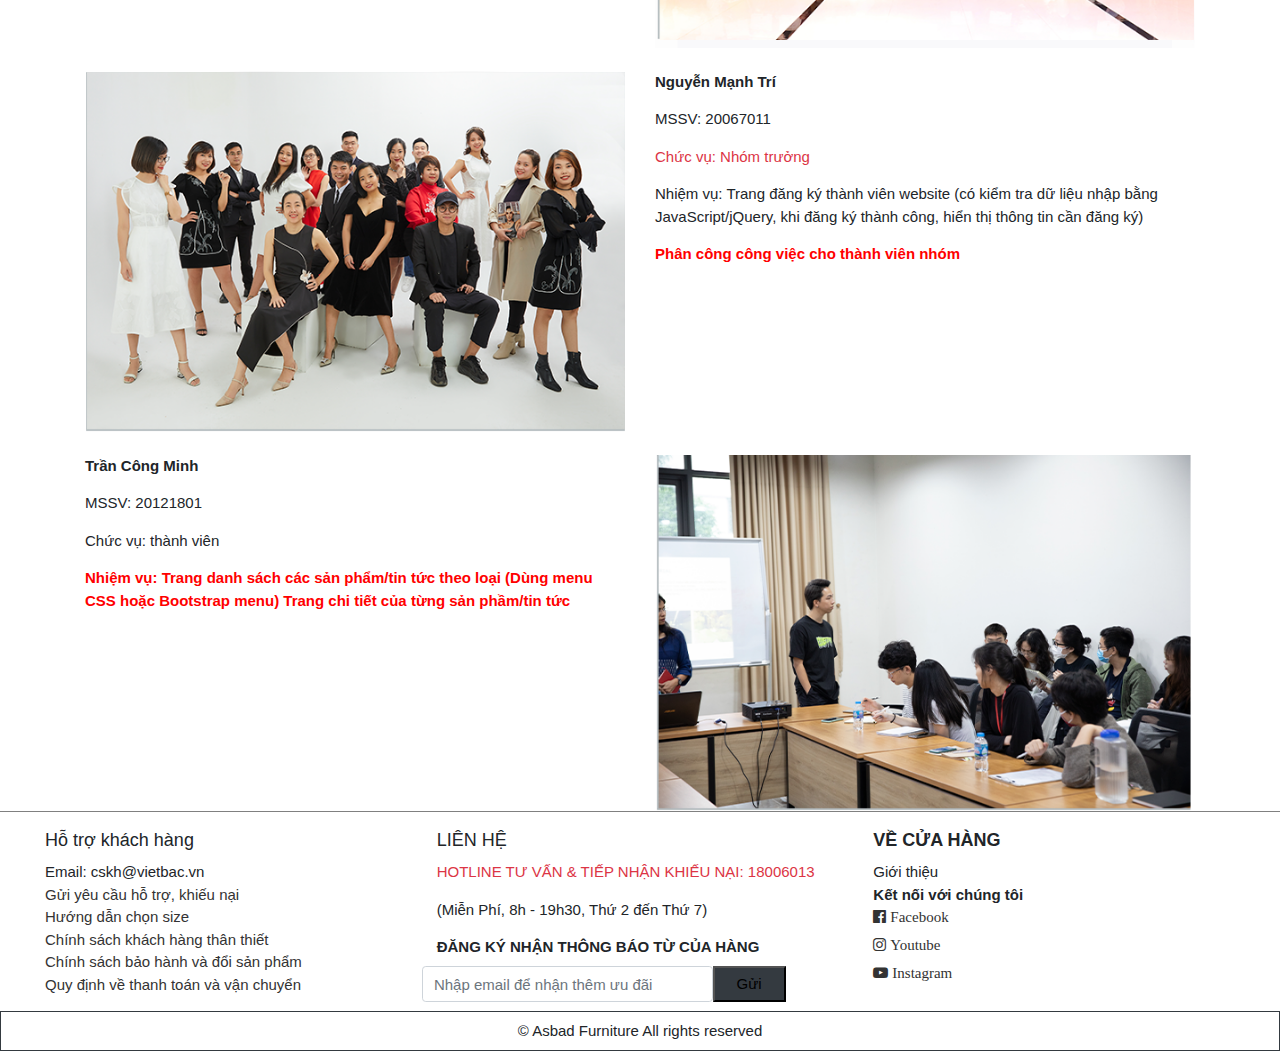
<file: gioithieu.html>
<!DOCTYPE html>
<html lang="en">

<head>
    <meta charset="UTF-8">
    <meta http-equiv="X-UA-Compatible" content="IE=edge">
    <meta name="viewport" content="width=device-width, initial-scale=1.0">
    <link rel="shortcut icon" type="image/x-icon" href="img/favicon.ico">
    <title>Giới thiệu</title>
    <link rel="stylesheet" href="css/font-awesome.css">
    <link rel="stylesheet" href="css/bootstrap.min.css">
    <script src="js/jquery-3.6.0.js"></script>
    <script src="js/bootstrap.min.js"></script>
    <link rel="stylesheet" href="css/w3.css">
    <link rel="stylesheet" href="style.css">
</head>

<body>
    <header>
        <div class="logo">
            <img src="img/logo/4.png" alt="logo website">
        </div>
        <div class="menu">
            <li><a href="index.html">TRANG CHỦ</a></li>
            <li><a href="danhSachSanPham.html">DANH SÁCH SẢN PHẦM</a></li>
            <li><a href="#">BỘ SƯU TẬP</a>
                <ul class="sub-menu">
                    <li><a href="bosutapmuaxuan.html">MÙA XUÂN 2022</a></li>
                    <li><a href="bosutammuadong.html">MÙA ĐÔNG 2021</a></li>
                </ul>
            </li>
            <li><a href="tintuc.html">TIN TỨC</a></li>
            <li><a href="gioithieu.html">VỀ CHÚNG TÔI</a></li>
            <li><a href="sitemap.html">SITE MAP</a></li>
        </div>

        <div class="others">
            <li><input type="text"><i class="fa fa-search" aria-hidden="true"></i></li>
            <li>
                <a href="signup.html" class="fa fa-paw" aria-hidden="true"></a>
            </li>
            <li>
                <a href="login.html" class="fa fa-user" aria-hidden="true"></a>
            </li>
            <li>
                <a href="thanhtoan.html" class="fa fa-shopping-bag" aria-hidden="true"></a>
            </li>
        </div>
    </header>

    <div class="section">
        <div class="container">
            <div class="row">
                <img src="img/gioithieu/truong.jpg" alt="" width="90%">
            </div>
            <h1 class="text-center text-danger font-weight-bold">ABOUT US</h1>
            <h2 class="text-center font-weight-bold">Đề tài Website giới thiệu, bán thời trang nữ trực tuyến</h2>
            <h3 class="text-center">Lớp: DHKTPM16A</h3>
            <h1 class="text-center my-4 font-italic">DANH SÁCH THÀNH VIÊN</h1>
            <div class="row my-4">
                <div class="col-md-6 font-weight-bold">
                    <img src="img/gioithieu/anh1.png" alt="" width="100%">
                </div>
                <div class="col-md-6">
                    <p class="font-weight-bold">Nguyễn Việt Bắc</p>
                    <p>MSSV: 20111041</p>
                    <p>Lớp: DHKTPM16B</p>
                    <p>Chức vụ: thành viên</p>
                    <p>Nhiệm vụ: Xây dựng layout trang chủ, trang login, đăng ký tài khoản</p>
                </div>
            </div>
            <div class="row my-4">
                <div class="col-md-6">
                    <p class="font-weight-bold">Cao Minh Trí</p>
                    <p>MSSV: 20070301</p>
                    <p>Lớp: DHKTPM16B</p>
                    <p>Chức vụ: thành viên</p>
                    <p>Nhiện vụ: Trang thanh toán/xác nhận / giỏ hàng</p>
                </div>
                <div class="col-md-6">
                    <img src="img/gioithieu/anh2.png" alt="" width="100%">
                </div>
            </div>
            <div class="row my-4">
                <div class="col-md-6 font-weight-bold">
                    <img src="img/gioithieu/anh3.png" alt="" width="100%">
                </div>
                <div class="col-md-6">
                    <p class="font-weight-bold">Nguyễn Mạnh Trí</p>
                    <p>MSSV: 20067011</p>
                    <p class="text-danger">Chức vụ: Nhóm trưởng</p>
                    <p>Nhiệm vụ: Trang đăng ký thành viên website (có kiểm tra dữ liệu nhập bằng JavaScript/jQuery, khi đăng ký thành công, hiển thị thông tin cần đăng ký)
                    </p>
                    <p>Phân công công việc cho thành viên nhóm</p>
                </div>
            </div>
            <div class="row my-4">
                <div class="col-md-6">
                    <p class="font-weight-bold">Trần Công Minh</p>
                    <p>MSSV: 20121801</p>
                    <p>Chức vụ: thành viên</p>
                    <p>Nhiệm vụ: Trang danh sách các sản phẩm/tin tức theo loại (Dùng menu CSS hoặc Bootstrap menu) Trang chi tiết của từng sản phầm/tin tức
                    </p>
                </div>
                <div class="col-md-6">
                    <img src="img/gioithieu/anh4.png" alt="" width="100%">
                </div>
            </div>
        </div>
    </div>

    <!-- ------------------------------footer----------------------- -->
    <div class="footer">
        <div class="row">
            <div class="col-sm-4 pt-2">
                <h5 class="text-left px-5">Hỗ trợ khách hàng</h5>
                <ul class="px-5">Email: cskh@vietbac.vn
                    <li><a href="">Gửi yêu cầu hỗ trợ, khiếu nại</a></li>
                    <li><a href="">Hướng dẫn chọn size</a></li>
                    <li><a href="">Chính sách khách hàng thân thiết</a></li>
                    <li><a href=""> Chính sách bảo hành và đổi sản phẩm</a></li>
                    <li><a href=""> Quy định về thanh toán và vận chuyển</a></li>
                </ul>
            </div>

            <div class="col-sm-4 pt-2">
                <h5>LIÊN HỆ</h5>
                <p class="text-danger text-left">HOTLINE TƯ VẤN & TIẾP NHẬN KHIẾU NẠI: 18006013</p>
                <p> (Miễn Phí, 8h - 19h30, Thứ 2 đến Thứ 7)</p>
                <label for="" class="font-weight-bold text-left">ĐĂNG KÝ NHẬN THÔNG BÁO TỪ CỦA HÀNG</label> <br>
                <div class="row">
                    <input type="text" placeholder="Nhập email để nhận thêm ưu đãi" class="form-control col-8">
                    <button type="button" class="bg-dark col-2">Gửi</button>
                </div>
            </div>

            <div class="col-sm-4 pt-2">
                <h5 class="font-weight-bold">VỀ CỬA HÀNG</h5>
                <p class="m-0">Giới thiệu</p>
                <ul class="top-0 font-weight-bold">Kết nối với chúng tôi
                    <li><a href="#"><i class="fa fa-facebook-official" aria-hidden="true" id="face">&nbsp;Facebook</i></a></li>
                    <li><a href="#"><i  class="fa fa-instagram" aria-hidden="true" id="youtube">&nbsp;Youtube</i></a></li>
                    <li><a href="#"><i class="fa fa-youtube-play" aria-hidden="true" id="instar">&nbsp;Instagram</i></a></li>
                </ul>
            </div>
        </div>
        <div class="foot-bottom text-center border border-dark py-2">
            &copy; Asbad Furniture All rights reserved
        </div>
    </div>


</body>

<script>
    const header = document.querySelector("header")
    window.addEventListener("scroll", function() {
        x = window.pageXOffset()
        if (x > 0) {
            header.classList.add("sticky")
        } else {
            header.classList.remove("sticky")
        }
    })
</script>

</html>
</file>
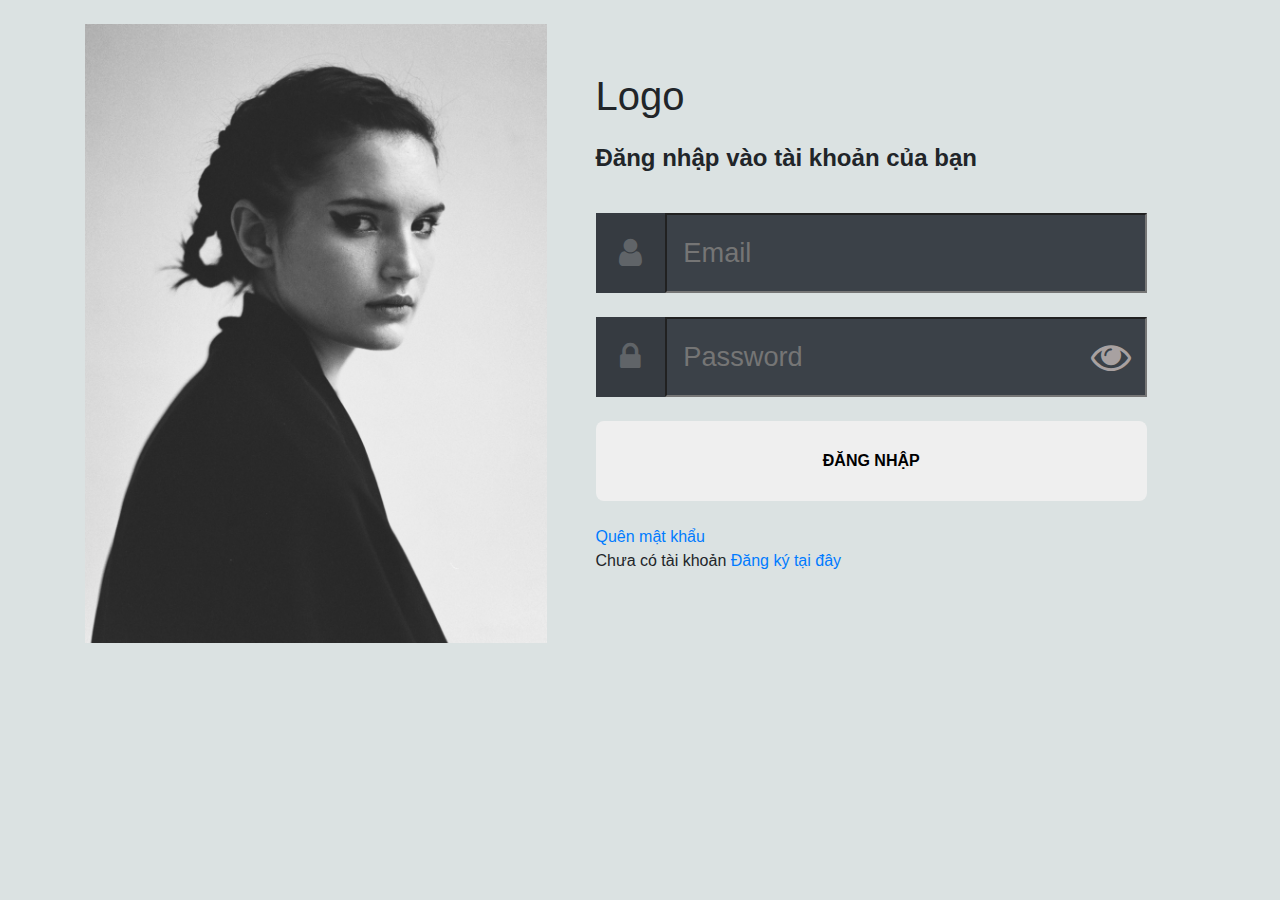
<file: login.html>
<!DOCTYPE html>
<html lang="en">
<head>
    <meta charset="UTF-8">
    <meta http-equiv="X-UA-Compatible" content="IE=edge">
    <link rel="shortcut icon" type="image/x-icon" href="img/favicon.ico">
    <meta name="viewport" content="width=device-width, initial-scale=1.0">
    <link rel="stylesheet" href="css/font-awesome.css">
    <link rel="stylesheet" href="css/bootstrap.min.css">
    <link rel="stylesheet" href="css/sweetalert2.css">
    <script src="js/sweetalert2.all.min.js"></script>
    <title>Đăng nhập</title>
    <style>
      *{
        padding: 0;
        margin: 0;
        box-sizing: border-box;
      }
      body{
        background-color: rgb(219,226,226);
      }
      .form {
    width: 100%;
}
.form > div {
    height: 5rem;
    margin: 1.5rem 0;
}
.form__username,
.form__password {
    display: flex;
}
.form__icon {
    font-size: 2rem;
    background: #363b41;
    width: 5rem;
    display: flex;
    align-items: center;
    justify-content: center;
}
.form__icon i {
    color: #606468;
}
.form__input {
    width: 100%;
    position: relative;
}
.form__input > input {
    width: 100%;
    height: 100%;
    padding-left: 1rem;
    font-size: 1.7rem;
    color: #fff;
    background-color: #3b4148;
    transition: background-color 0.4s;
}
.form__input:hover > input {
    background-color: #434a52;
}

.form__submit button {
    width: 100%;
    height: 100%;
    border: none;
    border-radius: 0.5rem;
    cursor: pointer;
    outline: none;
    transition: all 0.4s;
}
.form__submit button i {
    color: #6ca65d;
    font-size: 3rem;
    transition: all 0.4s;
}
.form__submit button:hover {
    background-color: #6ca65d;
    transition: all 0.4s;
}   
.form__submit button:hover i {
    color: #fff;
    transition: all 0.4s;
}

#togglePassword {
    position: absolute;
    font-size: 2.5rem;
    color: rgb(168, 161, 161);
    top: 50%;
    right: 1rem;
    transform: translate(0, -50%);
    cursor: pointer;
}

.message__error {
    font-size: 1.5rem;
    color: rgb(248, 61, 61);
    margin: -1rem 1rem;
}
.loading {
    position: absolute;
    z-index: 1;
    width: 100%;
    height: 100%;
    display: none;
    align-items:center;
    justify-content:center;
    background: rgba(0, 0, 0, 0.479);
}
.loading img{
    width: 7rem;
}
    </style>
</head>
<body>
    <div class="loading" id="loading">
        <img src="img/loading.gif" alt="">
    </div>

    <section class="Form my-4 mx-5">
        <div class="container">
          <div class="row no-gutters">

            <div class="col-lg-5">
              <img src="img/logo/login.jpg" class="img-fluid" alt="">
            </div>

            <div class="col-lg-7 px-5 pt-5"> 
              <h1>Logo</h1>
              <h4 class="font-weight-bold py-3">Đăng nhập vào tài khoản của bạn</h4>

              
              <form action="" class="form">
                <div class="form__username">
                    <div class="form__username--icon form__icon">
                      <i class="fa fa-user" aria-hidden="true"></i>
                    </div>
                    <div class="form__username--input form__input">
                        <input type="text" id="username" placeholder="Email" onblur="checkUsername()">
                        <span class="text-danger" id="err_user"></span>
                    </div>
                </div>
                <p id="errorUsername"></p>
                <div class="form__password">
                    <div class="form__password--icon form__icon">
                      <i class="fa fa-lock" aria-hidden="true"></i>
                    </div>
                    <div class="form__password--input form__input">
                        <input type="password" id="password" placeholder="Password" onblur="checkPassword()">
                        <span class="fa fa-eye" aria-hidden="true" id="togglePassword"></span>
                        <span class="text-danger" id="err_password"></span>
                    </div>
                </div>
                <p id="errorPassword" class="text-center"></p>
                <span id="err" class="text-danger"></span>
                <div class="form__submit">
                    <button type="button" class="font-weight-bold" onclick="login()">ĐĂNG NHẬP
                       <!-- <i class="fa fa-arrow-right" aria-hidden="true" onclick="login()"></i>  -->
                    </button>
                </div>
            </form> 
                <a href="#">Quên mật khẩu</a>
                <p>Chưa có tài khoản<a href="signup.html">&nbsp;Đăng ký tại đây</a></p>
              
            </div>
          </div>
        </div>
    </section>
    <script src="js/login.js"></script>
</body>
</html>
</file>
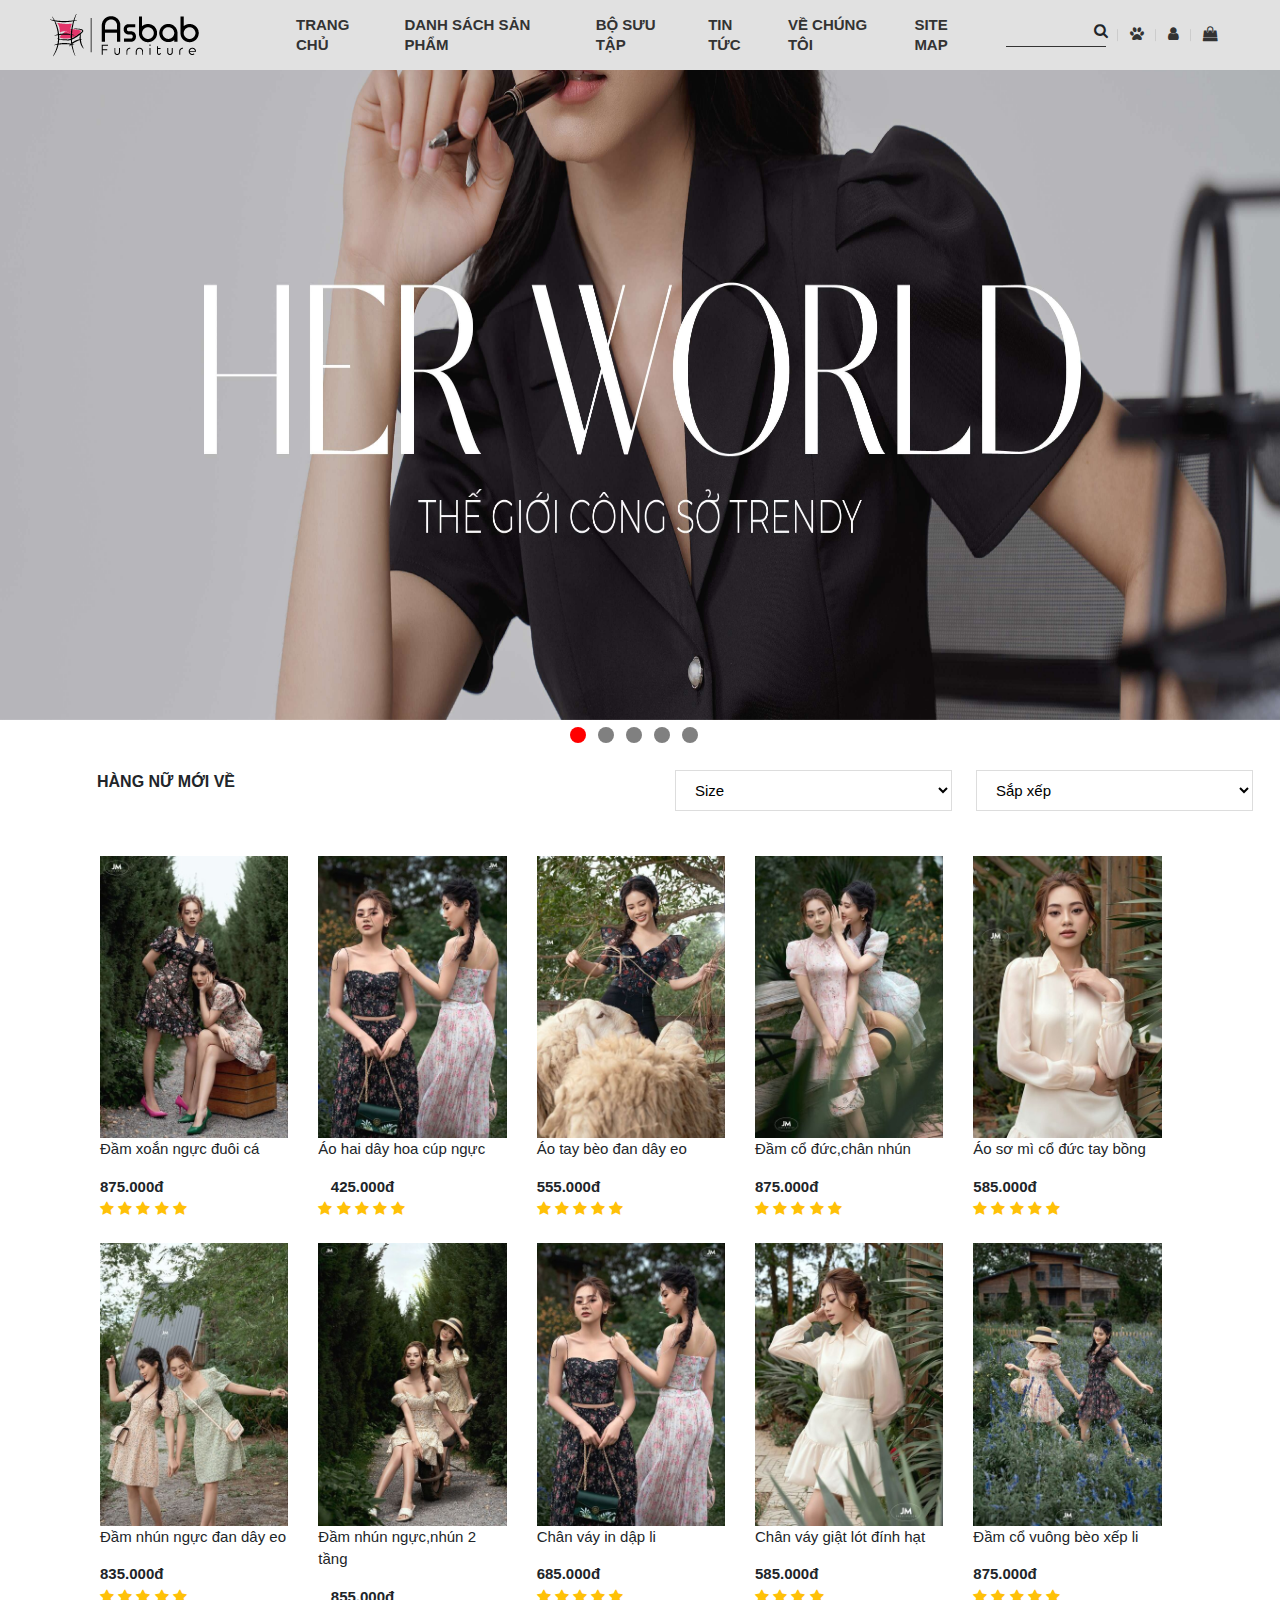
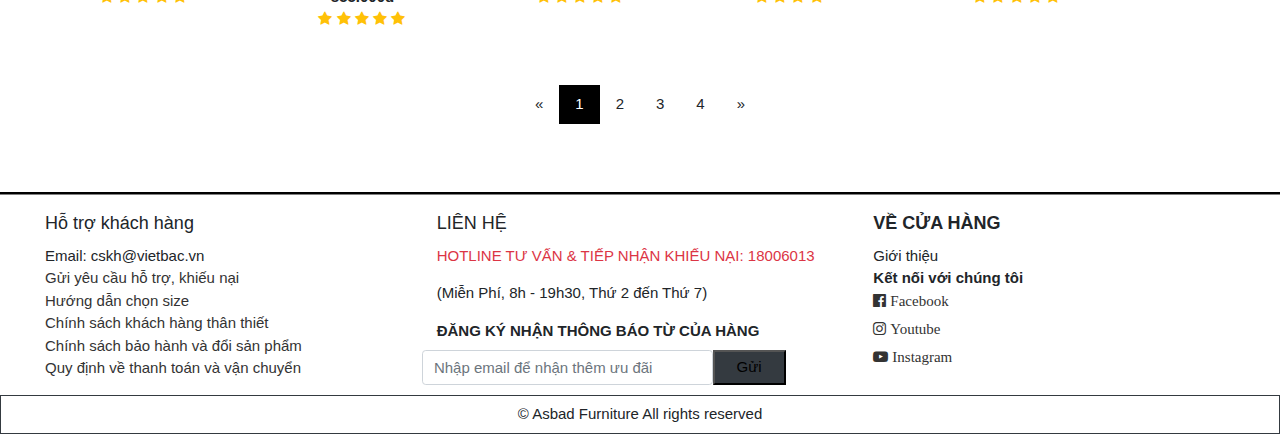
<file: product.html>
<!DOCTYPE html>
<html lang="en">

<head>
    <meta charset="UTF-8">
    <meta http-equiv="X-UA-Compatible" content="IE=edge">
    <meta name="viewport" content="width=device-width, initial-scale=1.0">
    <link rel="shortcut icon" type="image/x-icon" href="img/favicon.ico">
    <title>Trang chủ</title>
    <link rel="stylesheet" href="css/font-awesome.css">
    <link rel="stylesheet" href="css/bootstrap.min.css">
    <script src="js/jquery-3.6.0.js"></script>
    <script src="js/bootstrap.min.js"></script>
    <link rel="stylesheet" href="css/w3.css">
    <link rel="stylesheet" href="style.css">
</head>

<body>
    <header>
        <div class="logo">
            <img src="img/logo/4.png" alt="logo website">
        </div>
        <div class="menu">
            <li><a href="index.html">TRANG CHỦ</a></li>
            <li><a href="danhSachSanPham.html">DANH SÁCH SẢN PHẨM</a></li>
            <li><a href="#">BỘ SƯU TẬP</a>
                <ul class="sub-menu">
                    <li><a href="bosutapmuaxuan.html">MÙA XUÂN 2022</a></li>
                    <li><a href="bosutammuadong.html">MÙA ĐÔNG 2021</a></li>
                </ul>
            </li>
            <li><a href="tintuc.html">TIN TỨC</a></li>
            <li><a href="gioithieu.html">VỀ CHÚNG TÔI</a></li>
            <li><a href="sitemap.html">SITE MAP</a></li>
        </div>

        <div class="others">
            <li><input type="text"><i class="fa fa-search" aria-hidden="true"></i></li>
            <li>
                <a href="signup.html" class="fa fa-paw" aria-hidden="true"></a>
            </li>
            <li>
                <a href="login.html" class="fa fa-user" aria-hidden="true"></a>
            </li>
            <li>
                <a href="thanhtoan.html" class="fa fa-shopping-bag" aria-hidden="true"></a>
            </li>
        </div>
    </header>

    <section id="slider">
        <div class="aspect-ratio-169">
            <img src="img/Slieder/slider1.png" alt="">
            <img src="img/Slieder/silder2.jpg" alt="">
            <img src="img/Slieder/slider3.png" alt="">
            <img src="img/Slieder/slider4.png" alt="">
            <img src="img/Slieder/silder5.jpg" alt="">
        </div>

        <div class="dot-container">
            <div class="dot active"></div>
            <div class="dot"></div>
            <div class="dot"></div>
            <div class="dot"></div>
            <div class="dot"></div>
        </div>

        <div class="cartegory row">
            <div class="cartegory-top-item">
                <p>HÀNG NỮ MỚI VỀ</p>
            </div>
            <div class="cartegory-top-item">
                <select name="" id="">
                    <option value="">Size</option>
                    <option value="">Màu sắc</option>
                    <option value="">Mức giá</option>
                </select>
            </div>
            <div class="cartegory-top-item">
                <select name="" id="">
                   <option value="">Sắp xếp</option>
                   <option value="">Giá cao đến thấp</option>
                   <option value="">Giá thấp đến cao</option>
               </select>
            </div>
        </div>

        </div>
        <div class="product mt-5">
            <div class="row">
                <div class="col-lg-2">
                    <img src="img/HangMoi/mau11.jpg" alt="">
                    <p>Đầm xoắn ngực đuôi cá</p>
                    <div class="price">875.000đ</div>
                    <div class="star">
                        <i class="fa fa-star text-warning" aria-hidden="true"></i>
                        <i class="fa fa-star text-warning" aria-hidden="true"></i>
                        <i class="fa fa-star text-warning" aria-hidden="true"></i>
                        <i class="fa fa-star text-warning" aria-hidden="true"></i>
                        <i class="fa fa-star text-warning" aria-hidden="true"></i>
                    </div>
                </div>
                <div class="col-lg-2">
                    <img src="img/HangMoi/mau12.jpg" alt="">
                    <p>Áo hai dây hoa cúp ngực
                        <p>
                            <div class="price text-center">425.000đ</div>
                            <div class="star">
                                <i class="fa fa-star text-warning" aria-hidden="true"></i>
                                <i class="fa fa-star text-warning" aria-hidden="true"></i>
                                <i class="fa fa-star text-warning" aria-hidden="true"></i>
                                <i class="fa fa-star text-warning" aria-hidden="true"></i>
                                <i class="fa fa-star text-warning" aria-hidden="true"></i>
                            </div>
                </div>
                <div class="col-lg-2">
                    <img src="img/HangMoi/mau13.jpg" alt="">
                    <p>Áo tay bèo đan dây eo</p>
                    <div class="price">555.000đ</div>
                    <div class="star">
                        <i class="fa fa-star text-warning" aria-hidden="true"></i>
                        <i class="fa fa-star text-warning" aria-hidden="true"></i>
                        <i class="fa fa-star text-warning" aria-hidden="true"></i>
                        <i class="fa fa-star text-warning" aria-hidden="true"></i>
                        <i class="fa fa-star text-warning" aria-hidden="true"></i>
                    </div>
                </div>
                <div class="col-lg-2">
                    <img src="img/HangMoi/mau14.jpg" alt="">
                    <p>Đầm cổ đức,chân nhún</p>
                    <div class="price">875.000đ</div>
                    <div class="star">
                        <i class="fa fa-star text-warning" aria-hidden="true"></i>
                        <i class="fa fa-star text-warning" aria-hidden="true"></i>
                        <i class="fa fa-star text-warning" aria-hidden="true"></i>
                        <i class="fa fa-star text-warning" aria-hidden="true"></i>
                        <i class="fa fa-star text-warning" aria-hidden="true"></i>
                    </div>
                </div>
                <div class="col-lg-2">
                    <img src="img/HangMoi/mau15.jpg" alt="">
                    <p>Áo sơ mì cổ đức tay bồng</p>
                    <div class="price">585.000đ</div>
                    <div class="star">
                        <i class="fa fa-star text-warning" aria-hidden="true"></i>
                        <i class="fa fa-star text-warning" aria-hidden="true"></i>
                        <i class="fa fa-star text-warning" aria-hidden="true"></i>
                        <i class="fa fa-star text-warning" aria-hidden="true"></i>
                        <i class="fa fa-star text-warning" aria-hidden="true"></i>
                    </div>
                </div>
            </div>
            <div class="row my-4">
                <div class="col-lg-2">
                    <img src="img/HangMoi/mau16.jpg" alt="">
                    <p>Đầm nhún ngực đan dây eo </p>
                    <div class="price">835.000đ</div>
                    <div class="star">
                        <i class="fa fa-star text-warning" aria-hidden="true"></i>
                        <i class="fa fa-star text-warning" aria-hidden="true"></i>
                        <i class="fa fa-star text-warning" aria-hidden="true"></i>
                        <i class="fa fa-star text-warning" aria-hidden="true"></i>
                        <i class="fa fa-star text-warning" aria-hidden="true"></i>
                    </div>
                </div>
                <div class="col-lg-2">
                    <img src="img/HangMoi/mau17.jpg" alt="">
                    <p>Đầm nhún ngực,nhún 2 tầng</p>
                    <div class="price text-center">855.000đ</div>
                    <div class="star">
                        <i class="fa fa-star text-warning" aria-hidden="true"></i>
                        <i class="fa fa-star text-warning" aria-hidden="true"></i>
                        <i class="fa fa-star text-warning" aria-hidden="true"></i>
                        <i class="fa fa-star text-warning" aria-hidden="true"></i>
                        <i class="fa fa-star text-warning" aria-hidden="true"></i>
                    </div>
                </div>
                <div class="col-lg-2">
                    <img src="img/HangMoi/mau18.jpg" alt="">
                    <p>Chân váy in dập li</p>
                    <div class="price">685.000đ</div>
                    <div class="star">
                        <i class="fa fa-star text-warning" aria-hidden="true"></i>
                        <i class="fa fa-star text-warning" aria-hidden="true"></i>
                        <i class="fa fa-star text-warning" aria-hidden="true"></i>
                        <i class="fa fa-star text-warning" aria-hidden="true"></i>
                        <i class="fa fa-star text-warning" aria-hidden="true"></i>
                    </div>
                </div>
                <div class="col-lg-2">
                    <img src="img/HangMoi/mau19.jpg" alt="">
                    <p>Chân váy giật lót đính hạt</p>
                    <div class="price">585.000đ</div>
                    <div class="star">
                        <i class="fa fa-star text-warning" aria-hidden="true"></i>
                        <i class="fa fa-star text-warning" aria-hidden="true"></i>
                        <i class="fa fa-star text-warning" aria-hidden="true"></i>
                        <i class="fa fa-star text-warning" aria-hidden="true"></i>
                    </div>
                </div>
                <div class="col-lg-2">
                    <img src="img/HangMoi/mau20.jpg" alt="">
                    <p>Đầm cổ vuông bèo xếp li</p>
                    <div class="price">875.000đ</div>
                    <div class="star">
                        <i class="fa fa-star text-warning" aria-hidden="true"></i>
                        <i class="fa fa-star text-warning" aria-hidden="true"></i>
                        <i class="fa fa-star text-warning" aria-hidden="true"></i>
                        <i class="fa fa-star text-warning" aria-hidden="true"></i>
                        <i class="fa fa-star text-warning" aria-hidden="true"></i>
                    </div>
                </div>
            </div>
            <div class="w3-center w3-padding-32">
                <div class="w3-bar">
                    <a href="index.html" class="w3-bar-item w3-button w3-hover-black">«</a>
                    <a href="index.html" class="w3-bar-item w3-black w3-button">1</a>
                    <a href="product.html" class="w3-bar-item w3-button w3-hover-black">2</a>
                    <a href="#" class="w3-bar-item w3-button w3-hover-black">3</a>
                    <a href="#" class="w3-bar-item w3-button w3-hover-black">4</a>
                    <a href="#" class="w3-bar-item w3-button w3-hover-black">»</a>
                </div>
            </div>
        </div>
    </section>

    <!-- ------------------------------footer----------------------- -->
    <div class="footer">
        <div class="row">
            <div class="col-sm-4 pt-2">
                <h5 class="text-left px-5">Hỗ trợ khách hàng</h5>
                <ul class="px-5">Email: cskh@vietbac.vn
                    <li><a href="">Gửi yêu cầu hỗ trợ, khiếu nại</a></li>
                    <li><a href="">Hướng dẫn chọn size</a></li>
                    <li><a href="">Chính sách khách hàng thân thiết</a></li>
                    <li><a href=""> Chính sách bảo hành và đổi sản phẩm</a></li>
                    <li><a href=""> Quy định về thanh toán và vận chuyển</a></li>
                </ul>
            </div>

            <div class="col-sm-4 pt-2">
                <h5>LIÊN HỆ</h5>
                <p class="text-danger text-left">HOTLINE TƯ VẤN & TIẾP NHẬN KHIẾU NẠI: 18006013</p>
                <p> (Miễn Phí, 8h - 19h30, Thứ 2 đến Thứ 7)</p>
                <label for="" class="font-weight-bold text-left">ĐĂNG KÝ NHẬN THÔNG BÁO TỪ CỦA HÀNG</label> <br>
                <div class="row">
                    <input type="text" placeholder="Nhập email để nhận thêm ưu đãi" class="form-control col-8">
                    <button type="button" class="bg-dark col-2">Gửi</button>
                </div>
            </div>

            <div class="col-sm-4 pt-2">
                <h5 class="font-weight-bold">VỀ CỬA HÀNG</h5>
                <p class="m-0">Giới thiệu</p>
                <ul class="top-0 font-weight-bold">Kết nối với chúng tôi
                    <li><a href="#"><i class="fa fa-facebook-official" aria-hidden="true" id="face">&nbsp;Facebook</i></a></li>
                    <li><a href="#"><i  class="fa fa-instagram" aria-hidden="true" id="youtube">&nbsp;Youtube</i></a></li>
                    <li><a href="#"><i class="fa fa-youtube-play" aria-hidden="true" id="instar">&nbsp;Instagram</i></a></li>
                </ul>
            </div>
        </div>
        <div class="foot-bottom text-center border border-dark py-2">
            &copy; Asbad Furniture All rights reserved
        </div>
    </div>


</body>

<script>
    const header = document.querySelector("header")
    window.addEventListener("scroll", function() {
        x = window.pageXOffset()
        if (x > 0) {
            header.classList.add("sticky")
        } else {
            header.classList.remove("sticky")
        }
    })




    const imgPosition = document.querySelectorAll(".aspect-ratio-169 img")
    const imgContainer = document.querySelector('.aspect-ratio-169')
    const dotItem = document.querySelectorAll(".dot")
    let imgNumber = imgPosition.length
    let index = 0
    imgPosition.forEach(function(image, index) {
        image.style.left = index * 100 + "%"
        dotItem[index].addEventListener("click", function() {
            slider(index)
        })
    })

    function imgSlider() {
        index++;
        console.log(index)
        if (index >= imgNumber) {
            index = 0
        }
        slider(index)
    }

    function slider(index) {
        imgContainer.style.left = "-" + index * 100 + "%"
        const dotActive = document.querySelector('.active')
        dotActive.classList.remove("active")
        dotItem[index].classList.add("active")
    }
    setInterval(imgSlider, 5000)
</script>

</html>
</file>
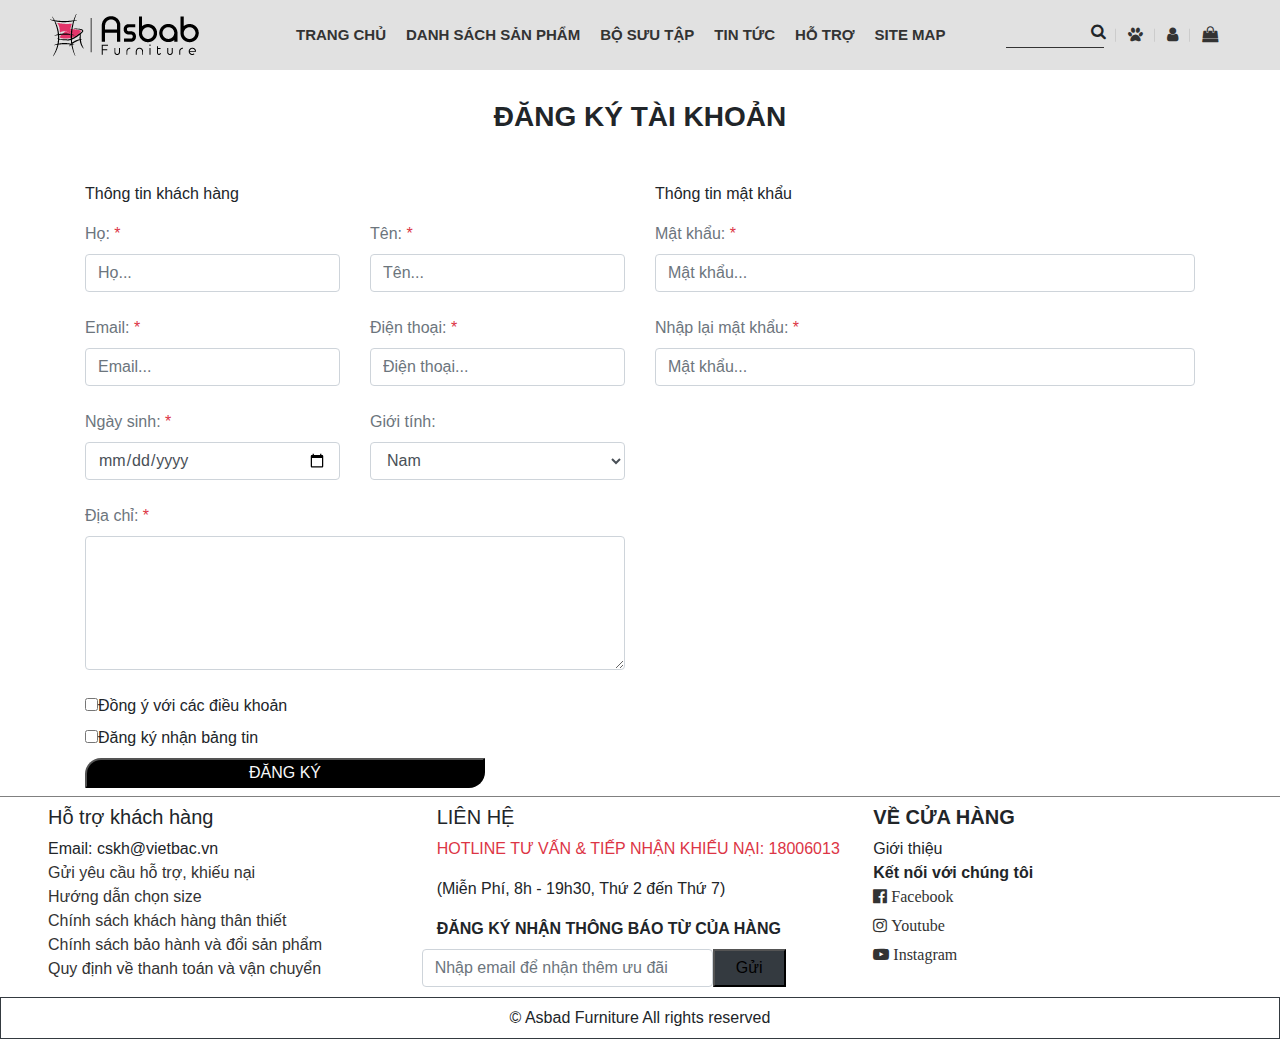
<file: signup.html>
<!DOCTYPE html>
<html lang="en">

<head>
    <meta charset="UTF-8">
    <meta http-equiv="X-UA-Compatible" content="IE=edge">
    <meta name="viewport" content="width=device-width, initial-scale=1.0">
    <link rel="shortcut icon" type="image/x-icon" href="img/favicon.ico">
    <link rel="stylesheet" href="css/font-awesome.css">
    <link rel="stylesheet" href="css/bootstrap.min.css">
    <script src="js/jquery-3.6.0.js"></script>
    <script src="js/bootstrap.min.js"></script>
    <script src="js/signup.js"></script>
    <link rel="stylesheet" href="style.css">
    <title>Đăng ký tài khoản</title>
</head>

<body>
    <header>
        <div class="logo">
            <img src="img/logo/4.png" alt="logo website">
        </div>
        <div class="menu">
            <li><a href="index.html">TRANG CHỦ</a></li>
            <li><a href="danhSachSanPham.html">DANH SÁCH SẢN PHẨM</a></li>
            <li><a href="#">BỘ SƯU TẬP</a>
                <ul class="sub-menu">
                    <li><a href="">MÙA XUÂN 2022</a></li>
                    <li><a href="">MÙA ĐÔNG 2021</a></li>
                </ul>
            </li>
            <li><a href="tintuc.html">TIN TỨC</a></li>
            <li><a href="gioithieu.html">HỖ TRỢ</a></li>
            <li><a href="sitemap.html">SITE MAP</a></li>
        </div>

        <div class="others">
            <li><input type="text"><i class="fa fa-search" aria-hidden="true"></i></li>
            <li>
                <a href="signup.html" class="fa fa-paw" aria-hidden="true"></a>
            </li>
            <li>
                <a href="login.html" class="fa fa-user" aria-hidden="true"></a>
            </li>
            <li>
                <a href="thanhtoan.html" class="fa fa-shopping-bag" aria-hidden="true"></a>
            </li>
        </div>
    </header>

    <div class="section">
        <h3 class="text-center font-weight-bold mb-5">ĐĂNG KÝ TÀI KHOẢN</h3>
        <div class="container">
            <form action="">
                <div class="row">
                    <div class="col-md-3">
                        <p>Thông tin khách hàng</p>
                        <label for="" class="text-secondary">Họ:</label>
                        <span class="text-danger" id="errHo">*</span><br>
                        <input type="text" placeholder="Họ..." class="form-control" id="txtHo">
                    </div>
                    <div class="col-md-3">
                        <p>&nbsp;</p>
                        <label for="" class="text-secondary">Tên:</label>
                        <span id="errTen" class="text-danger">*</span><br>
                        <input type="text" placeholder="Tên..." class="form-control" id="txtTen">
                    </div>
                    <div class="col-md-6">
                        <p>Thông tin mật khẩu</p>
                        <label for="" class="text-secondary">Mật khẩu:</label>
                        <span id="errpass" class="text-danger">*</span><br>
                        <input type="password" placeholder="Mật khẩu..." class="form-control" id="txtPass">
                    </div>
                </div>

                <div class="row my-4">
                    <div class="col-md-3">
                        <label for="" class="text-secondary">Email:</label>
                        <span id="errEmail" class="text-danger">*</span><br>
                        <input type="email" placeholder="Email..." class="form-control" id="txtEmail">
                    </div>
                    <div class="col-md-3">
                        <label for="" class="text-secondary">Điện thoại:</label>
                        <span id="errTel" class="text-danger">*</span><br>
                        <input type="tel" placeholder="Điện thoại..." class="form-control" id="txtTel">
                    </div>
                    <div class="col-md-6">
                        <label for="" class="text-secondary">Nhập lại mật khẩu:</label>
                        <span id="errPW" class="text-danger">*</span><br>
                        <input type="password" placeholder="Mật khẩu..." class="form-control" id="txtPW">
                    </div>
                </div>

                <div class="row my-4">
                    <div class="col-md-3">
                        <label for="" class="text-secondary">Ngày sinh:</label>
                        <span class="text-danger" id="errNgay">*</span><br>
                        <input type="date" class="form-control" id="txtNgay">
                    </div>
                    <div class="col-md-3">
                        <label for="" class="text-secondary">Giới tính:</label>
                        <select name="" id="" class="form-control">
                            <option value="Nam">Nam</option>
                            <option value="Nữ">Nữ</option>
                        </select>
                    </div>
                </div>
                <div class="row my-4">
                    <div class="col-md-6">
                        <label for="" class="text-secondary">Địa chỉ:</label>
                        <span class="text-danger" id="errDiaChi">*</span><br>
                        <textarea name="" cols="10" rows="5" class="form-control" id="txtDiaChi"></textarea>
                    </div>
                </div>
               
                <div class="row my-4">
                    <div class="col-md-6">
                        <div class="text-danger" id="message"></div>
                        <div class="">
                            <input type="checkbox"><label for="" class="mb-2">Đồng ý với các điều khoản</label> 
                            <br>
                            <input type="checkbox"><label for="">Đăng ký nhận bảng tin</label>
                        </div>
                        <button type="button" class="text-light mb-2" id="btnDK" style="border-radius: 16px 0px;background-color: black; width: 400px; height: 30px;">ĐĂNG KÝ</button>
                    </div>
                </div>
            </form>
        </div>
    </div>

    <div class="footer">
        <div class="row">
            <div class="col-sm-4 pt-2">
                <h5 class="text-left px-5">Hỗ trợ khách hàng</h5>
                <ul class="px-5">Email: cskh@vietbac.vn
                    <li><a href="">Gửi yêu cầu hỗ trợ, khiếu nại</a></li>
                    <li><a href="">Hướng dẫn chọn size</a></li>
                    <li><a href="">Chính sách khách hàng thân thiết</a></li>
                    <li><a href=""> Chính sách bảo hành và đổi sản phẩm</a></li>
                    <li><a href=""> Quy định về thanh toán và vận chuyển</a></li>
                </ul>
            </div>

            <div class="col-sm-4 pt-2">
                <h5>LIÊN HỆ</h5>
                <p class="text-danger text-left">HOTLINE TƯ VẤN & TIẾP NHẬN KHIẾU NẠI: 18006013</p>
                <p> (Miễn Phí, 8h - 19h30, Thứ 2 đến Thứ 7)</p>
                <label for="" class="font-weight-bold text-left">ĐĂNG KÝ NHẬN THÔNG BÁO TỪ CỦA HÀNG</label> <br>
                <div class="row">
                    <input type="text" placeholder="Nhập email để nhận thêm ưu đãi" class="form-control col-8">
                    <button type="button" class="bg-dark col-2">Gửi</button>
                </div>
            </div>

            <div class="col-sm-4 pt-2">
                <h5 class="font-weight-bold">VỀ CỬA HÀNG</h5>
                <p class="m-0">Giới thiệu</p>
                <ul class="top-0 font-weight-bold">Kết nối với chúng tôi
                    <li><a href="#"><i class="fa fa-facebook-official" aria-hidden="true" id="face">&nbsp;Facebook</i></a></li>
                    <li><a href="#"><i  class="fa fa-instagram" aria-hidden="true" id="youtube">&nbsp;Youtube</i></a></li>
                    <li><a href="#"><i class="fa fa-youtube-play" aria-hidden="true" id="instar">&nbsp;Instagram</i></a></li>
                </ul>
            </div>
        </div>
        <div class="foot-bottom text-center border border-dark py-2">
            &copy; Asbad Furniture All rights reserved
        </div>
    </div>
</body>
</html>
</file>
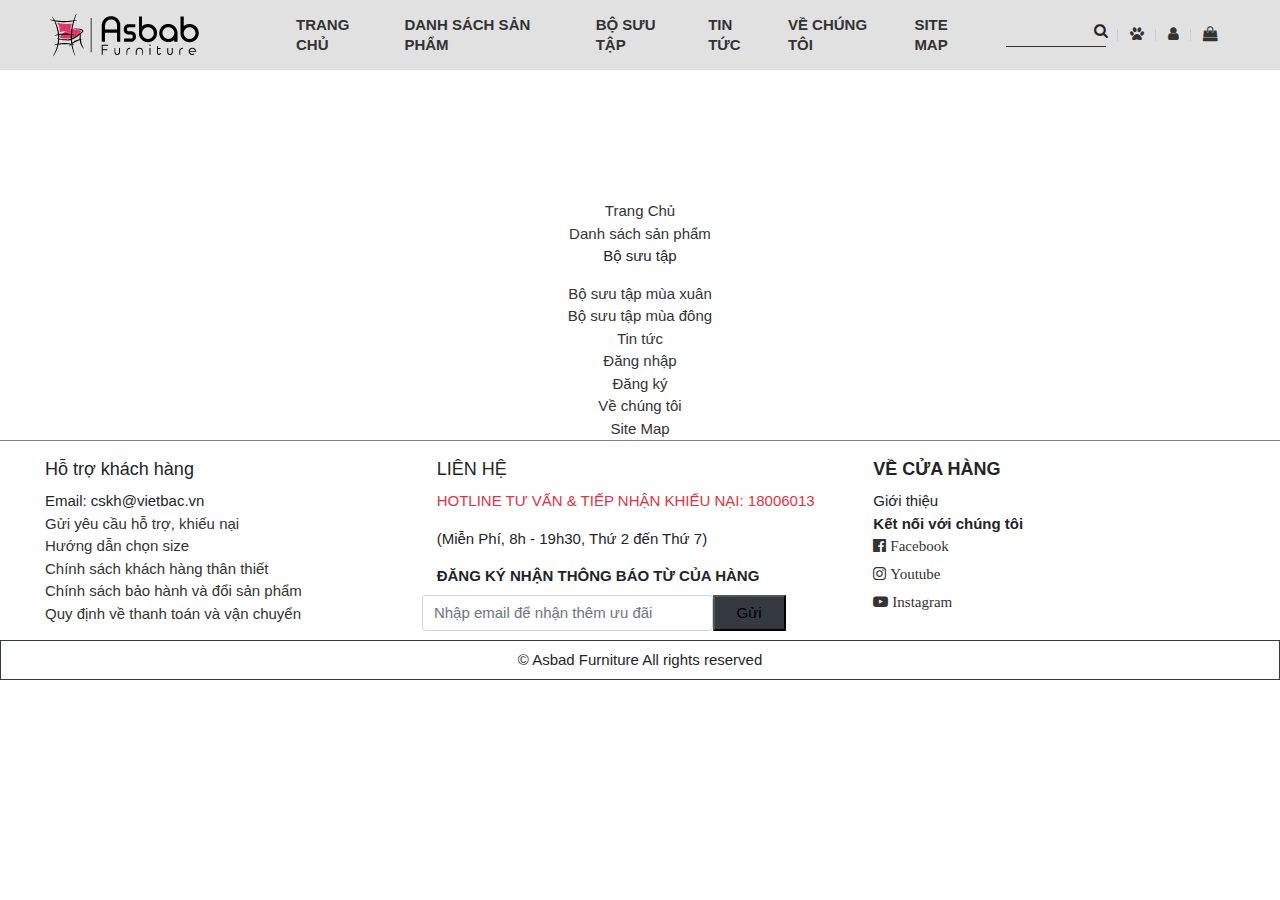
<file: sitemap.html>
<!DOCTYPE html>
<html lang="en">

<head>
    <meta charset="UTF-8">
    <meta http-equiv="X-UA-Compatible" content="IE=edge">
    <meta name="viewport" content="width=device-width, initial-scale=1.0">
    <link rel="shortcut icon" type="image/x-icon" href="img/favicon.ico">
    <title>SiteMap</title>
    <link rel="stylesheet" href="css/font-awesome.css">
    <link rel="stylesheet" href="css/bootstrap.min.css">
    <script src="js/jquery-3.6.0.js"></script>
    <script src="js/bootstrap.min.js"></script>
    <link rel="stylesheet" href="css/w3.css">
    <link rel="stylesheet" href="style.css">
</head>

<body>
    <header>
        <div class="logo">
            <img src="img/logo/4.png" alt="logo website">
        </div>
        <div class="menu">
            <li><a href="index.html">TRANG CHỦ</a></li>
            <li><a href="danhSachSanPham.html">DANH SÁCH SẢN PHẨM</a></li>
            <li><a href="#">BỘ SƯU TẬP</a>
                <ul class="sub-menu">
                    <li><a href="bosutapmuaxuan.html">MÙA XUÂN 2022</a></li>
                    <li><a href="bosutammuadong.html">MÙA ĐÔNG 2021</a></li>
                </ul>
            </li>
            <li><a href="tintuc.html">TIN TỨC</a></li>
            <li><a href="gioithieu.html">VỀ CHÚNG TÔI</a></li>
            <li><a href="sitemap.html">SITE MAP</a></li>
        </div>

        <div class="others">
            <li><input type="text"><i class="fa fa-search" aria-hidden="true"></i></li>
            <li>
                <a href="signup.html" class="fa fa-paw" aria-hidden="true"></a>
            </li>
            <li>
                <a href="login.html" class="fa fa-user" aria-hidden="true"></a>
            </li>
            <li>
                <a href="thanhtoan.html" class="fa fa-shopping-bag" aria-hidden="true"></a>
            </li>
        </div>
    </header>

    <div class="section" style=" text-align: center; margin-top:100px">
        <a href="index.html" class="">Trang Chủ</a> <br>
        <a href="danhSachSanPham.html">Danh sách sản phẩm</a> <br>
        <p>Bộ sưu tập</p>
        <a href="bosutapmuaxuan.html">Bộ sưu tập mùa xuân</a> <br>
        <a href="bosutammuadong.html">Bộ sưu tập mùa đông</a> <br>
        <a href="tintuc.html">Tin tức</a> <br>
        <a href="login.html">Đăng nhập</a> <br>
        <a href="signup.html">Đăng ký</a> <br>
        <a href="gioithieu.html">Về chúng tôi</a> <br>
        <a href="sitemap.html">Site Map</a> <br>

    </div>

    <!-- ------------------------------footer----------------------- -->
    <div class="footer my-2">
        <div class="row">
            <div class="col-sm-4 pt-2">
                <h5 class="text-left px-5">Hỗ trợ khách hàng</h5>
                <ul class="px-5">Email: cskh@vietbac.vn
                    <li><a href="">Gửi yêu cầu hỗ trợ, khiếu nại</a></li>
                    <li><a href="">Hướng dẫn chọn size</a></li>
                    <li><a href="">Chính sách khách hàng thân thiết</a></li>
                    <li><a href=""> Chính sách bảo hành và đổi sản phẩm</a></li>
                    <li><a href=""> Quy định về thanh toán và vận chuyển</a></li>
                </ul>
            </div>

            <div class="col-sm-4 pt-2">
                <h5>LIÊN HỆ</h5>
                <p class="text-danger text-left">HOTLINE TƯ VẤN & TIẾP NHẬN KHIẾU NẠI: 18006013</p>
                <p> (Miễn Phí, 8h - 19h30, Thứ 2 đến Thứ 7)</p>
                <label for="" class="font-weight-bold text-left">ĐĂNG KÝ NHẬN THÔNG BÁO TỪ CỦA HÀNG</label> <br>
                <div class="row">
                    <input type="text" placeholder="Nhập email để nhận thêm ưu đãi" class="form-control col-8">
                    <button type="button" class="bg-dark col-2">Gửi</button>
                </div>
            </div>

            <div class="col-sm-4 pt-2">
                <h5 class="font-weight-bold">VỀ CỬA HÀNG</h5>
                <p class="m-0">Giới thiệu</p>
                <ul class="top-0 font-weight-bold">Kết nối với chúng tôi
                    <li><a href="#"><i class="fa fa-facebook-official" aria-hidden="true" id="face">&nbsp;Facebook</i></a></li>
                    <li><a href="#"><i  class="fa fa-instagram" aria-hidden="true" id="youtube">&nbsp;Youtube</i></a></li>
                    <li><a href="#"><i class="fa fa-youtube-play" aria-hidden="true" id="instar">&nbsp;Instagram</i></a></li>
                </ul>
            </div>
        </div>
        <div class="foot-bottom text-center border border-dark py-2">
            &copy; Asbad Furniture All rights reserved
        </div>
    </div>


</body>

<script>
    const header = document.querySelector("header")
    window.addEventListener("scroll", function() {
        x = window.pageXOffset()
        if (x > 0) {
            header.classList.add("sticky")
        } else {
            header.classList.remove("sticky")
        }
    })
</script>

</html>
</file>
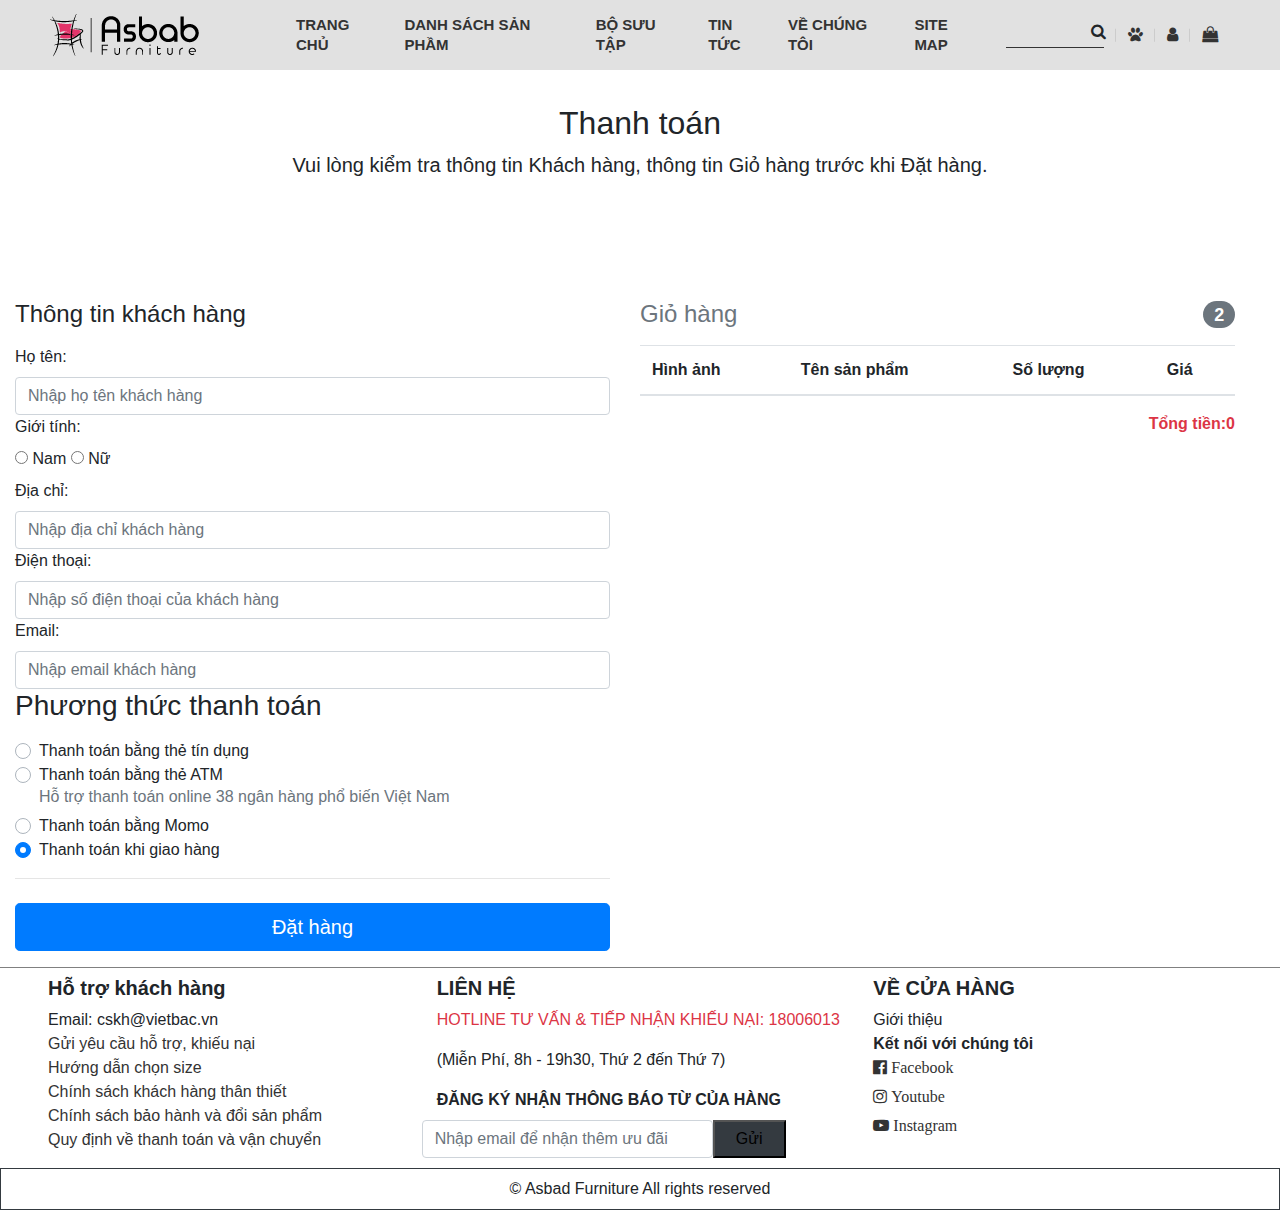
<file: thanhtoan.html>
<!DOCTYPE html>
<html lang="en">

<head>

    <meta charset="utf-8">
    <meta http-equiv="X-UA-Compatible" content="IE=edge">
    <meta name="viewport" content="width=device-width, initial-scale=1, shrink-to-fit=no">
    <title>Gio hang</title>
    <link rel="stylesheet" href="css/bootstrap.min.css" type="text/css">
    <link rel="stylesheet" href="css/font-awesome.css">
    <script src="js/jquery-3.6.0.js"></script>
    <script src="js/bootstrap.min.js"></script>
    <link rel="stylesheet" href="style.css">
</head>

<body onload="loadCart()">
    <header>
        <div class="logo">
            <img src="img/logo/4.png" alt="logo website">
        </div>

        <div class="menu">
            <li><a href="index.html">TRANG CHỦ</a></li>
            <li><a href="danhSachSanPham.html">DANH SÁCH SẢN PHẦM</a>
            </li>
            <li><a href="#">BỘ SƯU TẬP</a>
                <ul class="sub-menu">
                    <li><a href="bosutapmuaxuan.html">MÙA XUÂN 2022</a></li>
                    <li><a href="bosutammuadong.html">MÙA ĐÔNG 2021</a></li>
                </ul>
            </li>
            <li><a href="tintuc.html">TIN TỨC</a></li>
            <li><a href="gioithieu.html">VỀ CHÚNG TÔI</a></li>
            <li><a href="sitemap.html">SITE MAP</a></li>
        </div>

        <div class="others">
            <li><input type="text"><i class="fa fa-search" aria-hidden="true"></i></li>
            <li>
                <a href="signup.html" class="fa fa-paw" aria-hidden="true"></a>
            </li>
            <li>
                <a href="login.html" class="fa fa-user" aria-hidden="true"></a>
            </li>
            <li>
                <a href="thanhtoan.html" class="fa fa-shopping-bag" aria-hidden="true"></a>
            </li>
        </div>
    </header>

    <div class="container-fluid" style="margin-top: 100px;">
        <div class="py-1 text-center">
            <h2>Thanh toán</h2>
            <p class="lead">Vui lòng kiểm tra thông tin Khách hàng, thông tin Giỏ hàng trước khi Đặt hàng.</p>
        </div>
        <div class="row section">
            <div class=" col-md-6 order-md-2 mb-4   ">
                <div class="">
                    <h4 class="d-flex justify-content-between align-items-center mb-3">
                        <span class="text-muted ">Giỏ hàng</span>
                        <span class="badge badge-secondary badge-pill">2</span>
                    </h4>
                    <form action="">
                        <table class="table  table-hover ">
                            <thead>
                                <tr>
                                    <th>Hình ảnh</th>
                                    <th>Tên sản phẩm</th>
                                    <th>Số lượng</th>
                                    <th>Giá</th>
                                </tr>
                            </thead>
                            <tbody id="cart">
                            </tbody>
                        </table>
                    </form>
                    <div style="text-align: right;" class="price-total">
                        <p style="font-weight: bold;" class="text-danger"> Tổng tiền:<span id="total"></span><sup></sup></p>
                    </div>
                </div>
            </div>
            <div class="col-md-6 order-md-1 ">
                <h4 class="mb-3">Thông tin khách hàng</h4>

                <div class="row">
                    <form action="">
                        <div class="col-md-12">
                            <label for="">Họ tên:</label><span id="errorHoten" class="text-danger"></span>
                            <input type="text" class="form-control" id="txtHoten" size="80px" placeholder="Nhập họ tên khách hàng">
                        </div>
                        <div class="col-md-12">
                            <label for="kh_gioitinh">Giới tính:</label><br>
                            <input type="radio" id="rdoNam" name="Gioi tinh">
                            <label for="radioNam">Nam</label>
                            <input type="radio" id="rdoNu" name="Gioi tinh">
                            <label for="radioNu">Nữ</label>
                        </div>
                        <div class="col-md-12">
                            <label for="">Địa chỉ:</label>
                            <input type="text" class="form-control" name="" id="txtdiachi" placeholder="Nhập địa chỉ khách hàng">
                            <span id="errordiachi" class="text-danger"></span>
                        </div>
                        <div class="col-md-12">
                            <label for="">Điện thoại:</label>
                            <input type="text" class="form-control" id="txtSoDT" placeholder="Nhập số điện thoại của khách hàng">
                            <span id="errorSoDT" class="text-danger"></span>
                        </div>
                        <div class="col-md-12">
                            <label for="">Email:</label>
                            <input type="text" class="form-control" id="txtemail" placeholder="Nhập email khách hàng">
                            <span id="erroremail" class="text-danger"></span>

                        </div>
                </div>

                <h3 class="mb-3 font-size-15">Phương thức thanh toán</h3>

                <div class="d-block my-3">
                    <div class="custom-control custom-radio">
                        <input id="httt-1" name="httt_ma" type="radio" class="custom-control-input">
                        <label class="custom-control-label" for="httt-1">Thanh toán bằng thẻ tín dụng</label>
                    </div>
                    <div class="custom-control custom-radio">
                        <input id="httt-2" name="httt_ma" type="radio" class="custom-control-input">
                        <label class="custom-control-label" for="httt-2">Thanh toán bằng thẻ ATM <br>
                             <p class="h6 text-muted">Hỗ trợ thanh toán online 38 ngân hàng phổ biến Việt Nam</p>
                        </label>
                    </div>

                    <div class="custom-control custom-radio">
                        <input id="httt-3" name="httt_ma" type="radio" class="custom-control-input">
                        <label class="custom-control-label" for="httt-3">Thanh toán bằng Momo</label>
                    </div>

                    <div class="custom-control custom-radio">
                        <input id="httt-3" name="httt_ma" type="radio" class="custom-control-input" checked>
                        <label class="custom-control-label" for="httt-3">Thanh toán khi giao hàng</label>
                    </div>
                </div>
                </form>
                <form action="">
                    <hr class="mb-4">
                    <button class="btn btn-primary btn-lg btn-block mb-3" type="button" name="btnDatHang"
                        onclick="thanhtoan()">Đặt hàng</button>
            </div>
            </form>
        </div>
        </form>
    </div>
    </main>

    <div class="footer">
        <div class="row">
            <div class="col-sm-4 pt-2">
                <h5 class="text-left px-5 font-weight-bold">Hỗ trợ khách hàng</h5>
                <ul class="px-5">Email: cskh@vietbac.vn
                    <li><a href="">Gửi yêu cầu hỗ trợ, khiếu nại</a></li>
                    <li><a href="">Hướng dẫn chọn size</a></li>
                    <li><a href="">Chính sách khách hàng thân thiết</a></li>
                    <li><a href=""> Chính sách bảo hành và đổi sản phẩm</a></li>
                    <li><a href=""> Quy định về thanh toán và vận chuyển</a></li>
                </ul>
            </div>

            <div class="col-sm-4 pt-2">
                <h5 class="font-weight-bold">LIÊN HỆ</h5>
                <p class="text-danger text-left">HOTLINE TƯ VẤN & TIẾP NHẬN KHIẾU NẠI: 18006013</p>
                <p> (Miễn Phí, 8h - 19h30, Thứ 2 đến Thứ 7)</p>
                <label for="" class="font-weight-bold text-left">ĐĂNG KÝ NHẬN THÔNG BÁO TỪ CỦA HÀNG</label> <br>
                <div class="row">
                    <input type="text" placeholder="Nhập email để nhận thêm ưu đãi" class="form-control col-8">
                    <button type="button" class="bg-dark col-2">Gửi</button>
                </div>
            </div>

            <div class="col-sm-4 pt-2">
                <h5 class="font-weight-bold">VỀ CỬA HÀNG</h5>
                <p class="m-0">Giới thiệu</p>
                <ul class="top-0 font-weight-bold">Kết nối với chúng tôi
                    <li><a href="#"><i class="fa fa-facebook-official" aria-hidden="true" id="face">&nbsp;Facebook</i></a></li>
                    <li><a href="#"><i  class="fa fa-instagram" aria-hidden="true" id="youtube">&nbsp;Youtube</i></a></li>
                    <li><a href="#"><i class="fa fa-youtube-play" aria-hidden="true" id="instar">&nbsp;Instagram</i></a></li>
                </ul>
            </div>
        </div>
        <div class="foot-bottom text-center border border-dark py-2">
            &copy; Asbad Furniture All rights reserved
        </div>
    </div>
    <script src="js/dssp.js"></script>
    <script>
        loadCart();
    </script>
</body>

</html>
</file>
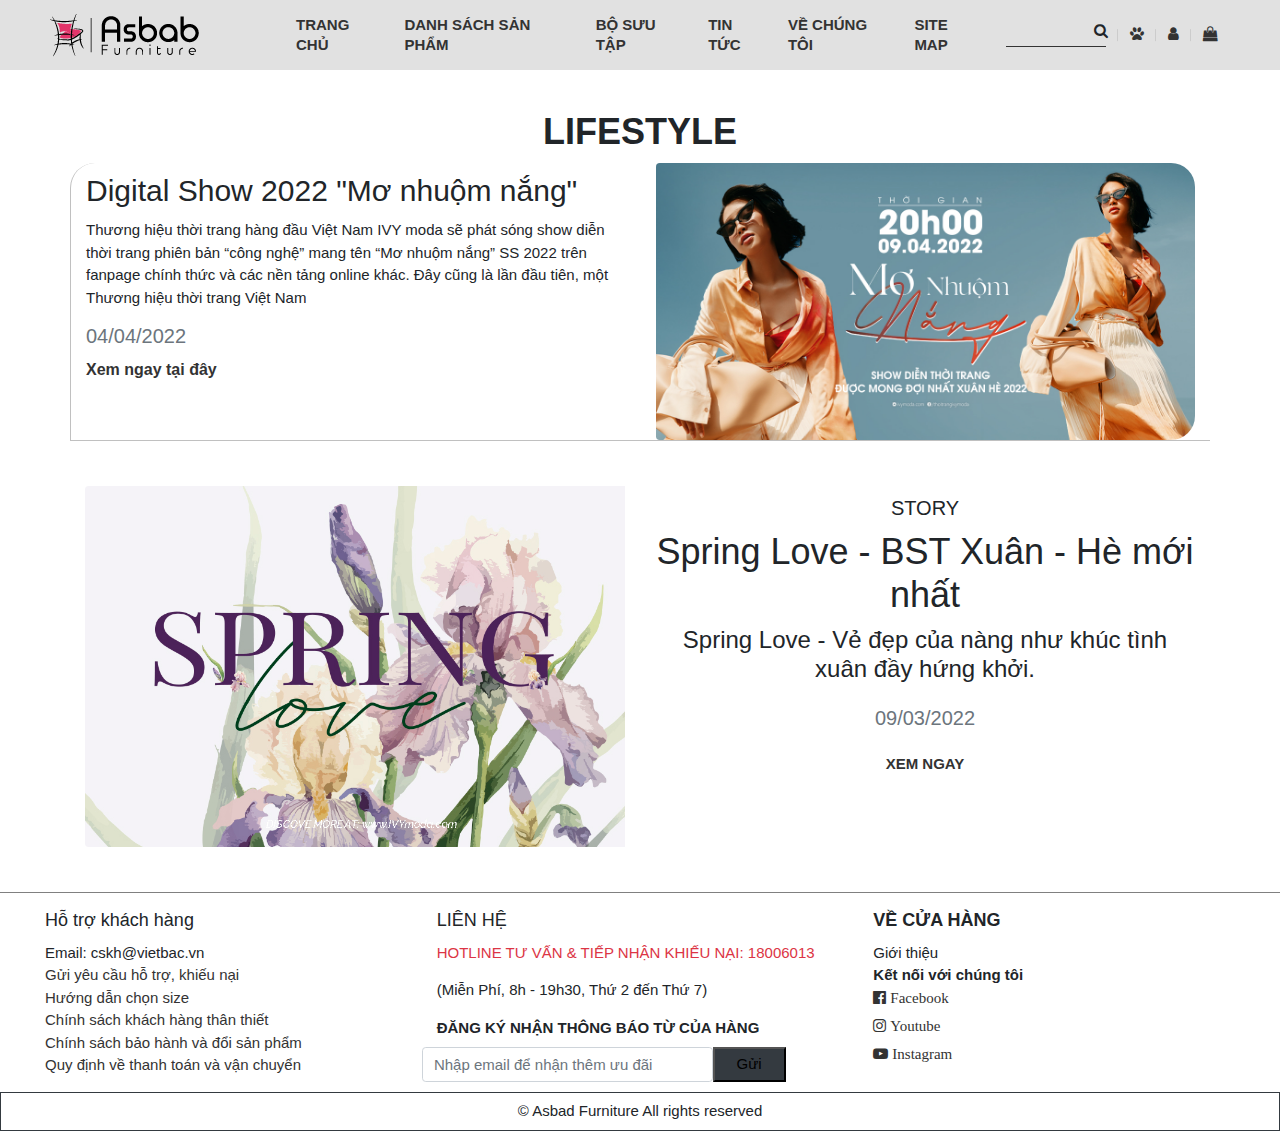
<file: tintuc.html>
<!DOCTYPE html>
<html lang="en">

<head>
    <meta charset="UTF-8">
    <meta http-equiv="X-UA-Compatible" content="IE=edge">
    <meta name="viewport" content="width=device-width, initial-scale=1.0">
    <link rel="shortcut icon" type="image/x-icon" href="img/favicon.ico">
    <title>Tin tức</title>
    <link rel="stylesheet" href="css/font-awesome.css">
    <link rel="stylesheet" href="css/bootstrap.min.css">
    <script src="js/jquery-3.6.0.js"></script>
    <script src="js/bootstrap.min.js"></script>
    <link rel="stylesheet" href="css/w3.css">
    <link rel="stylesheet" href="style.css">
</head>

<body>
    <header>
        <div class="logo">
            <img src="img/logo/4.png" alt="logo website">
        </div>
        <div class="menu">
            <li><a href="index.html">TRANG CHỦ</a></li>
            <li><a href="danhSachSanPham.html">DANH SÁCH SẢN PHẨM</a></li>
            <li><a href="#">BỘ SƯU TẬP</a>
                <ul class="sub-menu">
                    <li><a href="bosutapmuaxuan.html">MÙA XUÂN 2022</a></li>
                    <li><a href="bosutammuadong.html">MÙA ĐÔNG 2021</a></li>
                </ul>
            </li>
            <li><a href="tintuc.html">TIN TỨC</a></li>
            <li><a href="gioithieu.html">VỀ CHÚNG TÔI</a></li>
            <li><a href="sitemap.html">SITE MAP</a></li>
        </div>

        <div class="others">
            <li><input type="text"><i class="fa fa-search" aria-hidden="true"></i></li>
            <li>
                <a href="signup.html" class="fa fa-paw" aria-hidden="true"></a>
            </li>
            <li>
                <a href="login.html" class="fa fa-user" aria-hidden="true"></a>
            </li>
            <li>
                <a href="thanhtoan.html" class="fa fa-shopping-bag" aria-hidden="true"></a>
            </li>
        </div>
    </header>

    <div class="section">
        <div class="container">
            <h1 class="text-center font-weight-bold">LIFESTYLE</h1>
            <div class="row" id="tin1">
                <div class="col-md-6">
                    <h2>Digital Show 2022 "Mơ nhuộm nắng"</h2>
                    <p class="text-left">Thương hiệu thời trang hàng đầu Việt Nam IVY moda sẽ phát sóng show diễn thời trang phiên bản “công nghệ” mang tên “Mơ nhuộm nắng” SS 2022 trên fanpage chính thức và các nền tảng online khác. Đây cũng là lần đầu tiên, một Thương hiệu
                        thời trang Việt Nam</p>
                    <h4 class="text-secondary">04/04/2022</h4>
                    <a href="#">Xem ngay tại đây</a>
                </div>
                <div class="col-md-6">
                    <img src="img/tintuc/tin1.webp" alt="" width="100%" class="rounded-left">
                </div>
            </div>

            <div class="row my-5">
                <div class="col-md-6">
                    <img src="img/tintuc/tin2.webp" alt="" width="100%" class="rounded-left">
                </div>
                <div class="col-md-6">
                    <h4 class="text-center">STORY</h4>
                    <h1 class="text-center">Spring Love - BST Xuân - Hè mới nhất</h1>
                    <h3 class="text-center">Spring Love - Vẻ đẹp của nàng như khúc tình xuân đầy hứng khởi.</h3>
                    <h4 class="text-secondary text-center my-4">09/03/2022</h4>
                    <p class="text-center"><a href="#">XEM NGAY</a></p>
                </div>
            </div>

            <div class="row">
                <div class="col-md-4"></div>
                <div class="col-md-4"></div>
                <div class="col-md-4"></div>
            </div>
        </div>
    </div>

    <!-- ------------------------------footer----------------------- -->
    <div class="footer">
        <div class="row">
            <div class="col-sm-4 pt-2">
                <h5 class="text-left px-5">Hỗ trợ khách hàng</h5>
                <ul class="px-5">Email: cskh@vietbac.vn
                    <li><a href="">Gửi yêu cầu hỗ trợ, khiếu nại</a></li>
                    <li><a href="">Hướng dẫn chọn size</a></li>
                    <li><a href="">Chính sách khách hàng thân thiết</a></li>
                    <li><a href=""> Chính sách bảo hành và đổi sản phẩm</a></li>
                    <li><a href=""> Quy định về thanh toán và vận chuyển</a></li>
                </ul>
            </div>

            <div class="col-sm-4 pt-2">
                <h5>LIÊN HỆ</h5>
                <p class="text-danger text-left">HOTLINE TƯ VẤN & TIẾP NHẬN KHIẾU NẠI: 18006013</p>
                <p> (Miễn Phí, 8h - 19h30, Thứ 2 đến Thứ 7)</p>
                <label for="" class="font-weight-bold text-left">ĐĂNG KÝ NHẬN THÔNG BÁO TỪ CỦA HÀNG</label> <br>
                <div class="row">
                    <input type="text" placeholder="Nhập email để nhận thêm ưu đãi" class="form-control col-8">
                    <button type="button" class="bg-dark col-2">Gửi</button>
                </div>
            </div>

            <div class="col-sm-4 pt-2">
                <h5 class="font-weight-bold">VỀ CỬA HÀNG</h5>
                <p class="m-0">Giới thiệu</p>
                <ul class="top-0 font-weight-bold">Kết nối với chúng tôi
                    <li><a href="#"><i class="fa fa-facebook-official" aria-hidden="true" id="face">&nbsp;Facebook</i></a></li>
                    <li><a href="#"><i  class="fa fa-instagram" aria-hidden="true" id="youtube">&nbsp;Youtube</i></a></li>
                    <li><a href="#"><i class="fa fa-youtube-play" aria-hidden="true" id="instar">&nbsp;Instagram</i></a></li>
                </ul>
            </div>
        </div>
        <div class="foot-bottom text-center border border-dark py-2">
            &copy; Asbad Furniture All rights reserved
        </div>
    </div>


</body>

<script>
    const header = document.querySelector("header")
    window.addEventListener("scroll", function() {
        x = window.pageXOffset()
        if (x > 0) {
            header.classList.add("sticky")
        } else {
            header.classList.remove("sticky")
        }
    })




    const imgPosition = document.querySelectorAll(".aspect-ratio-169 img")
    const imgContainer = document.querySelector('.aspect-ratio-169')
    const dotItem = document.querySelectorAll(".dot")
    let imgNumber = imgPosition.length
    let index = 0
    imgPosition.forEach(function(image, index) {
        image.style.left = index * 100 + "%"
        dotItem[index].addEventListener("click", function() {
            slider(index)
        })
    })

    function imgSlider() {
        index++;
        console.log(index)
        if (index >= imgNumber) {
            index = 0
        }
        slider(index)
    }

    function slider(index) {
        imgContainer.style.left = "-" + index * 100 + "%"
        const dotActive = document.querySelector('.active')
        dotActive.classList.remove("active")
        dotItem[index].classList.add("active")
    }
    setInterval(imgSlider, 5000)
</script>

</html>
</file>
<file: style.css>
*{
    margin: 0;
    padding: 0;
    box-sizing: border-box;
    font-family: Arial, Helvetica, sans-serif;
}
header{
    display: flex;
    justify-content: space-between;
    padding: 12px 50px;
    height: 70px;
    align-items: center;
    position: fixed;
    top:0;
    left:0;
    width: 100%;
    z-index: 1;
    background:rgba(255, 255,255,0.3);
}
header.sticky{
    background:rgba(225, 225,225,1);
}
header:hover{
    background:rgba(225, 225,225,1);
}
li{
    list-style-type: none;
}
a{
    text-decoration: none;
    color: #333;
}
.logo{
    flex:1;
}
.menu{
    flex: 3;
    display: flex;   
}
.menu > li{
    padding: 0 10px;
    position: relative;
    font-size: 15px;
} 
.menu >li:hover .sub-menu{
    visibility: visible;
    top: 45px;
    position: absolute;
}
.sub-menu{
    position: absolute;
    width: 150px;
    border: 1px solid #ccc;
    padding: 10px 0 10px 20px;
    visibility: hidden;
    top:60px;
    transition: 0.3s;
    z-index: 1;
    background: #fff;
}
.sub-menu ul{
    padding-left: 20px;
}
.sub-menu a{
    font-weight: normal!important;
    font-size: 12px!important;
}
.menu li a{
    font-size: 15px;
    font-weight: bold!important;
    display: block;
    line-height: 20px;
    text-decoration: none;
}
#slider{
    padding-bottom:30px;
    border-bottom: 2px solid #000;
    overflow: hidden;
    top:20px;
}
.others{
    flex: 1;
    display: flex;
}
.others >li{
    padding: 0 12px;
    position: relative;
}
.others>li:last-child::after{
    display: none;
}
.others >li::after{
    content: "";
    display: block;
    width: 1px;
    height: 50%;
    background: #ccc;
    position: absolute;
    right: 0;
    top: 50%;
    transform: translateY(-50%);
}
.others >li:first-child{
    position: relative;
}
.others >li:first-child input{
    width: 100%;
    border: none;
    border-bottom: 1px solid #333;
    background: transparent;
    outline: none;
}
.others > li:first-child i{
    position: absolute;
    right: 10px;
}
.aspect-ratio-169 {
    display: block;
    position: relative;
    padding-top: 56.25%;
    transition: 0.3s;
}
.aspect-ratio-169 img {
    display: block;
    position: absolute;
    width: 100%;
    height: 100%;
    top: 0;
    left: 0;
}
.dot-container{
    position: absolute;
    height: 30px;
    width: 100%;
    display: flex;
    align-items: center;  
    text-align: center;
    justify-content: center; 
}
.dot{
    height: 16px;
    width: 16px;
    background-color: grey;
    border-radius: 50%;
    margin-right: 12px;
    cursor: pointer;
}
.dot.active{
    background-color: red;
}
.star{
    padding-left: 100px;
}
/* -----------------------------footer------ ------------------------------*/
.footer{
    overflow: hidden;
    border-top: 1px solid gray;
}
.footer i{
    padding-bottom: 10px;
}

.col-lg-2 img{
    width: 100%;
    margin-left: 100px;
    align-items: center;
}
.col-lg-2 p{
    width: 100%;
    margin-left: 100px;
    align-items: center;
}
.price{
    padding-left: 100px;
    font-weight: bold;
}
.cartegory-bottom{
    align-items: center;
    text-align: center;
    justify-content: center;
    padding-left: 10px;
}
.cartegory-bottom >li{
    padding-left: 10px;
    margin-left: 5px;
}
.cartegory{
    margin-top: 50px;
    padding-left: 100px;
    width: 100%;
}
.cartegory-top-item:first-child{
    flex: 2;
    font-size: 16px;
    font-weight: bold;
}
.cartegory-top-item{
    flex: 1;
    padding: 0 12px;
}
.cartegory-top-item button{
    width: 100%;
    padding: 10px 15px;
    display: flex;
    justify-content: space-between;
    background-color: #fff;
    border: 1px solid #ddd;
    cursor: pointer;
}
.cartegory-top-item select{
    width: 100%;
    padding: 10px 15px;
    display: flex;
    justify-content: space-between;
    background-color: #fff;
    border: 1px solid #ddd;
    cursor: pointer;
}
.section{
    width: 100%;
    position: relative;
    top: 100px;
    margin-bottom: 100px;
}
#tin1{
   border-left:1px solid silver;
   border-bottom: 1px solid silver;
   border-top-left-radius: 25px;

}
#tin1 a:link{
    margin-top: 10px;
    font-weight: bold;
    font-size: 16px;
}
#tin1 img{
    border-radius: 24px;
}
#tieude{
    font-weight: bold;
    font-size: 80px;
    line-height: 98px;
    -webkit-text-stroke: 1px #221F20;
    color: #fff;
    margin-bottom: 32px;
}
#content{
    font-weight: 600;
    font-size: 24px;
    line-height: 32px;
    color: #57585A;
}
#lastimg{
    margin-bottom: 20px;
}
.title_lookbook{
    text-align: center;
    left: 50%;
    transform: translate(-50%,0);
    border: 1px solid #000;
    font-size: 25px;
    text-transform: uppercase;
    letter-spacing: 2px;
    padding: 10px 15px;
    margin-bottom: 100px;
    align-items: center;
    justify-content: center;
    margin-left: 500px;
}
.container p:last-child{
    font-weight: bold;
    color: red;
}
#div1{
   margin-left: 0px;
}

.cart{
    position: relative;
    top : 120px;
    width: 45%;
    margin: auto;
    text-align: center;
    padding-top: 30px;
    left: 900px;
}
.cart table{
    position: relative;
    width: 400%;
    right: 400px;
}
</file>
<file: css/sweetalert2.css>
.swal2-popup.swal2-toast {
  box-sizing: border-box;
  grid-column: 1/4 !important;
  grid-row: 1/4 !important;
  grid-template-columns: 1fr 99fr 1fr;
  padding: 1em;
  overflow-y: hidden;
  background: #fff;
  box-shadow: 0 0 1px hsla(0deg, 0%, 0%, 0.075), 0 1px 2px hsla(0deg, 0%, 0%, 0.075), 1px 2px 4px hsla(0deg, 0%, 0%, 0.075), 1px 3px 8px hsla(0deg, 0%, 0%, 0.075), 2px 4px 16px hsla(0deg, 0%, 0%, 0.075);
  pointer-events: all;
}
.swal2-popup.swal2-toast > * {
  grid-column: 2;
}
.swal2-popup.swal2-toast .swal2-title {
  margin: 0.5em 1em;
  padding: 0;
  font-size: 1em;
  text-align: initial;
}
.swal2-popup.swal2-toast .swal2-loading {
  justify-content: center;
}
.swal2-popup.swal2-toast .swal2-input {
  height: 2em;
  margin: 0.5em;
  font-size: 1em;
}
.swal2-popup.swal2-toast .swal2-validation-message {
  font-size: 1em;
}
.swal2-popup.swal2-toast .swal2-footer {
  margin: 0.5em 0 0;
  padding: 0.5em 0 0;
  font-size: 0.8em;
}
.swal2-popup.swal2-toast .swal2-close {
  grid-column: 3/3;
  grid-row: 1/99;
  align-self: center;
  width: 0.8em;
  height: 0.8em;
  margin: 0;
  font-size: 2em;
}
.swal2-popup.swal2-toast .swal2-html-container {
  margin: 0.5em 1em;
  padding: 0;
  font-size: 1em;
  text-align: initial;
}
.swal2-popup.swal2-toast .swal2-html-container:empty {
  padding: 0;
}
.swal2-popup.swal2-toast .swal2-loader {
  grid-column: 1;
  grid-row: 1/99;
  align-self: center;
  width: 2em;
  height: 2em;
  margin: 0.25em;
}
.swal2-popup.swal2-toast .swal2-icon {
  grid-column: 1;
  grid-row: 1/99;
  align-self: center;
  width: 2em;
  min-width: 2em;
  height: 2em;
  margin: 0 0.5em 0 0;
}
.swal2-popup.swal2-toast .swal2-icon .swal2-icon-content {
  display: flex;
  align-items: center;
  font-size: 1.8em;
  font-weight: bold;
}
.swal2-popup.swal2-toast .swal2-icon.swal2-success .swal2-success-ring {
  width: 2em;
  height: 2em;
}
.swal2-popup.swal2-toast .swal2-icon.swal2-error [class^=swal2-x-mark-line] {
  top: 0.875em;
  width: 1.375em;
}
.swal2-popup.swal2-toast .swal2-icon.swal2-error [class^=swal2-x-mark-line][class$=left] {
  left: 0.3125em;
}
.swal2-popup.swal2-toast .swal2-icon.swal2-error [class^=swal2-x-mark-line][class$=right] {
  right: 0.3125em;
}
.swal2-popup.swal2-toast .swal2-actions {
  justify-content: flex-start;
  height: auto;
  margin: 0;
  margin-top: 0.5em;
  padding: 0 0.5em;
}
.swal2-popup.swal2-toast .swal2-styled {
  margin: 0.25em 0.5em;
  padding: 0.4em 0.6em;
  font-size: 1em;
}
.swal2-popup.swal2-toast .swal2-success {
  border-color: #a5dc86;
}
.swal2-popup.swal2-toast .swal2-success [class^=swal2-success-circular-line] {
  position: absolute;
  width: 1.6em;
  height: 3em;
  transform: rotate(45deg);
  border-radius: 50%;
}
.swal2-popup.swal2-toast .swal2-success [class^=swal2-success-circular-line][class$=left] {
  top: -0.8em;
  left: -0.5em;
  transform: rotate(-45deg);
  transform-origin: 2em 2em;
  border-radius: 4em 0 0 4em;
}
.swal2-popup.swal2-toast .swal2-success [class^=swal2-success-circular-line][class$=right] {
  top: -0.25em;
  left: 0.9375em;
  transform-origin: 0 1.5em;
  border-radius: 0 4em 4em 0;
}
.swal2-popup.swal2-toast .swal2-success .swal2-success-ring {
  width: 2em;
  height: 2em;
}
.swal2-popup.swal2-toast .swal2-success .swal2-success-fix {
  top: 0;
  left: 0.4375em;
  width: 0.4375em;
  height: 2.6875em;
}
.swal2-popup.swal2-toast .swal2-success [class^=swal2-success-line] {
  height: 0.3125em;
}
.swal2-popup.swal2-toast .swal2-success [class^=swal2-success-line][class$=tip] {
  top: 1.125em;
  left: 0.1875em;
  width: 0.75em;
}
.swal2-popup.swal2-toast .swal2-success [class^=swal2-success-line][class$=long] {
  top: 0.9375em;
  right: 0.1875em;
  width: 1.375em;
}
.swal2-popup.swal2-toast .swal2-success.swal2-icon-show .swal2-success-line-tip {
  -webkit-animation: swal2-toast-animate-success-line-tip 0.75s;
          animation: swal2-toast-animate-success-line-tip 0.75s;
}
.swal2-popup.swal2-toast .swal2-success.swal2-icon-show .swal2-success-line-long {
  -webkit-animation: swal2-toast-animate-success-line-long 0.75s;
          animation: swal2-toast-animate-success-line-long 0.75s;
}
.swal2-popup.swal2-toast.swal2-show {
  -webkit-animation: swal2-toast-show 0.5s;
          animation: swal2-toast-show 0.5s;
}
.swal2-popup.swal2-toast.swal2-hide {
  -webkit-animation: swal2-toast-hide 0.1s forwards;
          animation: swal2-toast-hide 0.1s forwards;
}

.swal2-container {
  display: grid;
  position: fixed;
  z-index: 1060;
  top: 0;
  right: 0;
  bottom: 0;
  left: 0;
  box-sizing: border-box;
  grid-template-areas: "top-start     top            top-end" "center-start  center         center-end" "bottom-start  bottom-center  bottom-end";
  grid-template-rows: minmax(-webkit-min-content, auto) minmax(-webkit-min-content, auto) minmax(-webkit-min-content, auto);
  grid-template-rows: minmax(min-content, auto) minmax(min-content, auto) minmax(min-content, auto);
  height: 100%;
  padding: 0.625em;
  overflow-x: hidden;
  transition: background-color 0.1s;
  -webkit-overflow-scrolling: touch;
}
.swal2-container.swal2-backdrop-show, .swal2-container.swal2-noanimation {
  background: rgba(0, 0, 0, 0.4);
}
.swal2-container.swal2-backdrop-hide {
  background: transparent !important;
}
.swal2-container.swal2-top-start, .swal2-container.swal2-center-start, .swal2-container.swal2-bottom-start {
  grid-template-columns: minmax(0, 1fr) auto auto;
}
.swal2-container.swal2-top, .swal2-container.swal2-center, .swal2-container.swal2-bottom {
  grid-template-columns: auto minmax(0, 1fr) auto;
}
.swal2-container.swal2-top-end, .swal2-container.swal2-center-end, .swal2-container.swal2-bottom-end {
  grid-template-columns: auto auto minmax(0, 1fr);
}
.swal2-container.swal2-top-start > .swal2-popup {
  align-self: start;
}
.swal2-container.swal2-top > .swal2-popup {
  grid-column: 2;
  align-self: start;
  justify-self: center;
}
.swal2-container.swal2-top-end > .swal2-popup, .swal2-container.swal2-top-right > .swal2-popup {
  grid-column: 3;
  align-self: start;
  justify-self: end;
}
.swal2-container.swal2-center-start > .swal2-popup, .swal2-container.swal2-center-left > .swal2-popup {
  grid-row: 2;
  align-self: center;
}
.swal2-container.swal2-center > .swal2-popup {
  grid-column: 2;
  grid-row: 2;
  align-self: center;
  justify-self: center;
}
.swal2-container.swal2-center-end > .swal2-popup, .swal2-container.swal2-center-right > .swal2-popup {
  grid-column: 3;
  grid-row: 2;
  align-self: center;
  justify-self: end;
}
.swal2-container.swal2-bottom-start > .swal2-popup, .swal2-container.swal2-bottom-left > .swal2-popup {
  grid-column: 1;
  grid-row: 3;
  align-self: end;
}
.swal2-container.swal2-bottom > .swal2-popup {
  grid-column: 2;
  grid-row: 3;
  justify-self: center;
  align-self: end;
}
.swal2-container.swal2-bottom-end > .swal2-popup, .swal2-container.swal2-bottom-right > .swal2-popup {
  grid-column: 3;
  grid-row: 3;
  align-self: end;
  justify-self: end;
}
.swal2-container.swal2-grow-row > .swal2-popup, .swal2-container.swal2-grow-fullscreen > .swal2-popup {
  grid-column: 1/4;
  width: 100%;
}
.swal2-container.swal2-grow-column > .swal2-popup, .swal2-container.swal2-grow-fullscreen > .swal2-popup {
  grid-row: 1/4;
  align-self: stretch;
}
.swal2-container.swal2-no-transition {
  transition: none !important;
}

.swal2-popup {
  display: none;
  position: relative;
  box-sizing: border-box;
  grid-template-columns: minmax(0, 100%);
  width: 32em;
  max-width: 100%;
  padding: 0 0 1.25em;
  border: none;
  border-radius: 5px;
  background: #fff;
  color: #545454;
  font-family: inherit;
  font-size: 1rem;
}
.swal2-popup:focus {
  outline: none;
}
.swal2-popup.swal2-loading {
  overflow-y: hidden;
}

.swal2-title {
  position: relative;
  max-width: 100%;
  margin: 0;
  padding: 0.8em 1em 0;
  color: inherit;
  font-size: 1.875em;
  font-weight: 600;
  text-align: center;
  text-transform: none;
  word-wrap: break-word;
}

.swal2-actions {
  display: flex;
  z-index: 1;
  box-sizing: border-box;
  flex-wrap: wrap;
  align-items: center;
  justify-content: center;
  width: auto;
  margin: 1.25em auto 0;
  padding: 0;
}
.swal2-actions:not(.swal2-loading) .swal2-styled[disabled] {
  opacity: 0.4;
}
.swal2-actions:not(.swal2-loading) .swal2-styled:hover {
  background-image: linear-gradient(rgba(0, 0, 0, 0.1), rgba(0, 0, 0, 0.1));
}
.swal2-actions:not(.swal2-loading) .swal2-styled:active {
  background-image: linear-gradient(rgba(0, 0, 0, 0.2), rgba(0, 0, 0, 0.2));
}

.swal2-loader {
  display: none;
  align-items: center;
  justify-content: center;
  width: 2.2em;
  height: 2.2em;
  margin: 0 1.875em;
  -webkit-animation: swal2-rotate-loading 1.5s linear 0s infinite normal;
          animation: swal2-rotate-loading 1.5s linear 0s infinite normal;
  border-width: 0.25em;
  border-style: solid;
  border-radius: 100%;
  border-color: #2778c4 transparent #2778c4 transparent;
}

.swal2-styled {
  margin: 0.3125em;
  padding: 0.625em 1.1em;
  transition: box-shadow 0.1s;
  box-shadow: 0 0 0 3px transparent;
  font-weight: 500;
}
.swal2-styled:not([disabled]) {
  cursor: pointer;
}
.swal2-styled.swal2-confirm {
  border: 0;
  border-radius: 0.25em;
  background: initial;
  background-color: #7066e0;
  color: #fff;
  font-size: 1em;
}
.swal2-styled.swal2-confirm:focus {
  box-shadow: 0 0 0 3px rgba(112, 102, 224, 0.5);
}
.swal2-styled.swal2-deny {
  border: 0;
  border-radius: 0.25em;
  background: initial;
  background-color: #dc3741;
  color: #fff;
  font-size: 1em;
}
.swal2-styled.swal2-deny:focus {
  box-shadow: 0 0 0 3px rgba(220, 55, 65, 0.5);
}
.swal2-styled.swal2-cancel {
  border: 0;
  border-radius: 0.25em;
  background: initial;
  background-color: #6e7881;
  color: #fff;
  font-size: 1em;
}
.swal2-styled.swal2-cancel:focus {
  box-shadow: 0 0 0 3px rgba(110, 120, 129, 0.5);
}
.swal2-styled.swal2-default-outline:focus {
  box-shadow: 0 0 0 3px rgba(100, 150, 200, 0.5);
}
.swal2-styled:focus {
  outline: none;
}
.swal2-styled::-moz-focus-inner {
  border: 0;
}

.swal2-footer {
  justify-content: center;
  margin: 1em 0 0;
  padding: 1em 1em 0;
  border-top: 1px solid #eee;
  color: inherit;
  font-size: 1em;
}

.swal2-timer-progress-bar-container {
  position: absolute;
  right: 0;
  bottom: 0;
  left: 0;
  grid-column: auto !important;
  overflow: hidden;
  border-bottom-right-radius: 5px;
  border-bottom-left-radius: 5px;
}

.swal2-timer-progress-bar {
  width: 100%;
  height: 0.25em;
  background: rgba(0, 0, 0, 0.2);
}

.swal2-image {
  max-width: 100%;
  margin: 2em auto 1em;
}

.swal2-close {
  z-index: 2;
  align-items: center;
  justify-content: center;
  width: 1.2em;
  height: 1.2em;
  margin-top: 0;
  margin-right: 0;
  margin-bottom: -1.2em;
  padding: 0;
  overflow: hidden;
  transition: color 0.1s, box-shadow 0.1s;
  border: none;
  border-radius: 5px;
  background: transparent;
  color: #ccc;
  font-family: serif;
  font-family: monospace;
  font-size: 2.5em;
  cursor: pointer;
  justify-self: end;
}
.swal2-close:hover {
  transform: none;
  background: transparent;
  color: #f27474;
}
.swal2-close:focus {
  outline: none;
  box-shadow: inset 0 0 0 3px rgba(100, 150, 200, 0.5);
}
.swal2-close::-moz-focus-inner {
  border: 0;
}

.swal2-html-container {
  z-index: 1;
  justify-content: center;
  margin: 1em 1.6em 0.3em;
  padding: 0;
  overflow: auto;
  color: inherit;
  font-size: 1.125em;
  font-weight: normal;
  line-height: normal;
  text-align: center;
  word-wrap: break-word;
  word-break: break-word;
}

.swal2-input,
.swal2-file,
.swal2-textarea,
.swal2-select,
.swal2-radio,
.swal2-checkbox {
  margin: 1em 2em 3px;
}

.swal2-input,
.swal2-file,
.swal2-textarea {
  box-sizing: border-box;
  width: auto;
  transition: border-color 0.1s, box-shadow 0.1s;
  border: 1px solid #d9d9d9;
  border-radius: 0.1875em;
  background: transparent;
  box-shadow: inset 0 1px 1px rgba(0, 0, 0, 0.06), 0 0 0 3px transparent;
  color: inherit;
  font-size: 1.125em;
}
.swal2-input.swal2-inputerror,
.swal2-file.swal2-inputerror,
.swal2-textarea.swal2-inputerror {
  border-color: #f27474 !important;
  box-shadow: 0 0 2px #f27474 !important;
}
.swal2-input:focus,
.swal2-file:focus,
.swal2-textarea:focus {
  border: 1px solid #b4dbed;
  outline: none;
  box-shadow: inset 0 1px 1px rgba(0, 0, 0, 0.06), 0 0 0 3px rgba(100, 150, 200, 0.5);
}
.swal2-input::-moz-placeholder, .swal2-file::-moz-placeholder, .swal2-textarea::-moz-placeholder {
  color: #ccc;
}
.swal2-input:-ms-input-placeholder, .swal2-file:-ms-input-placeholder, .swal2-textarea:-ms-input-placeholder {
  color: #ccc;
}
.swal2-input::placeholder,
.swal2-file::placeholder,
.swal2-textarea::placeholder {
  color: #ccc;
}

.swal2-range {
  margin: 1em 2em 3px;
  background: #fff;
}
.swal2-range input {
  width: 80%;
}
.swal2-range output {
  width: 20%;
  color: inherit;
  font-weight: 600;
  text-align: center;
}
.swal2-range input,
.swal2-range output {
  height: 2.625em;
  padding: 0;
  font-size: 1.125em;
  line-height: 2.625em;
}

.swal2-input {
  height: 2.625em;
  padding: 0 0.75em;
}

.swal2-file {
  width: 75%;
  margin-right: auto;
  margin-left: auto;
  background: transparent;
  font-size: 1.125em;
}

.swal2-textarea {
  height: 6.75em;
  padding: 0.75em;
}

.swal2-select {
  min-width: 50%;
  max-width: 100%;
  padding: 0.375em 0.625em;
  background: transparent;
  color: inherit;
  font-size: 1.125em;
}

.swal2-radio,
.swal2-checkbox {
  align-items: center;
  justify-content: center;
  background: #fff;
  color: inherit;
}
.swal2-radio label,
.swal2-checkbox label {
  margin: 0 0.6em;
  font-size: 1.125em;
}
.swal2-radio input,
.swal2-checkbox input {
  flex-shrink: 0;
  margin: 0 0.4em;
}

.swal2-input-label {
  display: flex;
  justify-content: center;
  margin: 1em auto 0;
}

.swal2-validation-message {
  align-items: center;
  justify-content: center;
  margin: 1em 0 0;
  padding: 0.625em;
  overflow: hidden;
  background: #f0f0f0;
  color: #666666;
  font-size: 1em;
  font-weight: 300;
}
.swal2-validation-message::before {
  content: "!";
  display: inline-block;
  width: 1.5em;
  min-width: 1.5em;
  height: 1.5em;
  margin: 0 0.625em;
  border-radius: 50%;
  background-color: #f27474;
  color: #fff;
  font-weight: 600;
  line-height: 1.5em;
  text-align: center;
}

.swal2-icon {
  position: relative;
  box-sizing: content-box;
  justify-content: center;
  width: 5em;
  height: 5em;
  margin: 2.5em auto 0.6em;
  border: 0.25em solid transparent;
  border-radius: 50%;
  border-color: #000;
  font-family: inherit;
  line-height: 5em;
  cursor: default;
  -webkit-user-select: none;
     -moz-user-select: none;
      -ms-user-select: none;
          user-select: none;
}
.swal2-icon .swal2-icon-content {
  display: flex;
  align-items: center;
  font-size: 3.75em;
}
.swal2-icon.swal2-error {
  border-color: #f27474;
  color: #f27474;
}
.swal2-icon.swal2-error .swal2-x-mark {
  position: relative;
  flex-grow: 1;
}
.swal2-icon.swal2-error [class^=swal2-x-mark-line] {
  display: block;
  position: absolute;
  top: 2.3125em;
  width: 2.9375em;
  height: 0.3125em;
  border-radius: 0.125em;
  background-color: #f27474;
}
.swal2-icon.swal2-error [class^=swal2-x-mark-line][class$=left] {
  left: 1.0625em;
  transform: rotate(45deg);
}
.swal2-icon.swal2-error [class^=swal2-x-mark-line][class$=right] {
  right: 1em;
  transform: rotate(-45deg);
}
.swal2-icon.swal2-error.swal2-icon-show {
  -webkit-animation: swal2-animate-error-icon 0.5s;
          animation: swal2-animate-error-icon 0.5s;
}
.swal2-icon.swal2-error.swal2-icon-show .swal2-x-mark {
  -webkit-animation: swal2-animate-error-x-mark 0.5s;
          animation: swal2-animate-error-x-mark 0.5s;
}
.swal2-icon.swal2-warning {
  border-color: #facea8;
  color: #f8bb86;
}
.swal2-icon.swal2-warning.swal2-icon-show {
  -webkit-animation: swal2-animate-error-icon 0.5s;
          animation: swal2-animate-error-icon 0.5s;
}
.swal2-icon.swal2-warning.swal2-icon-show .swal2-icon-content {
  -webkit-animation: swal2-animate-i-mark 0.5s;
          animation: swal2-animate-i-mark 0.5s;
}
.swal2-icon.swal2-info {
  border-color: #9de0f6;
  color: #3fc3ee;
}
.swal2-icon.swal2-info.swal2-icon-show {
  -webkit-animation: swal2-animate-error-icon 0.5s;
          animation: swal2-animate-error-icon 0.5s;
}
.swal2-icon.swal2-info.swal2-icon-show .swal2-icon-content {
  -webkit-animation: swal2-animate-i-mark 0.8s;
          animation: swal2-animate-i-mark 0.8s;
}
.swal2-icon.swal2-question {
  border-color: #c9dae1;
  color: #87adbd;
}
.swal2-icon.swal2-question.swal2-icon-show {
  -webkit-animation: swal2-animate-error-icon 0.5s;
          animation: swal2-animate-error-icon 0.5s;
}
.swal2-icon.swal2-question.swal2-icon-show .swal2-icon-content {
  -webkit-animation: swal2-animate-question-mark 0.8s;
          animation: swal2-animate-question-mark 0.8s;
}
.swal2-icon.swal2-success {
  border-color: #a5dc86;
  color: #a5dc86;
}
.swal2-icon.swal2-success [class^=swal2-success-circular-line] {
  position: absolute;
  width: 3.75em;
  height: 7.5em;
  transform: rotate(45deg);
  border-radius: 50%;
}
.swal2-icon.swal2-success [class^=swal2-success-circular-line][class$=left] {
  top: -0.4375em;
  left: -2.0635em;
  transform: rotate(-45deg);
  transform-origin: 3.75em 3.75em;
  border-radius: 7.5em 0 0 7.5em;
}
.swal2-icon.swal2-success [class^=swal2-success-circular-line][class$=right] {
  top: -0.6875em;
  left: 1.875em;
  transform: rotate(-45deg);
  transform-origin: 0 3.75em;
  border-radius: 0 7.5em 7.5em 0;
}
.swal2-icon.swal2-success .swal2-success-ring {
  position: absolute;
  z-index: 2;
  top: -0.25em;
  left: -0.25em;
  box-sizing: content-box;
  width: 100%;
  height: 100%;
  border: 0.25em solid rgba(165, 220, 134, 0.3);
  border-radius: 50%;
}
.swal2-icon.swal2-success .swal2-success-fix {
  position: absolute;
  z-index: 1;
  top: 0.5em;
  left: 1.625em;
  width: 0.4375em;
  height: 5.625em;
  transform: rotate(-45deg);
}
.swal2-icon.swal2-success [class^=swal2-success-line] {
  display: block;
  position: absolute;
  z-index: 2;
  height: 0.3125em;
  border-radius: 0.125em;
  background-color: #a5dc86;
}
.swal2-icon.swal2-success [class^=swal2-success-line][class$=tip] {
  top: 2.875em;
  left: 0.8125em;
  width: 1.5625em;
  transform: rotate(45deg);
}
.swal2-icon.swal2-success [class^=swal2-success-line][class$=long] {
  top: 2.375em;
  right: 0.5em;
  width: 2.9375em;
  transform: rotate(-45deg);
}
.swal2-icon.swal2-success.swal2-icon-show .swal2-success-line-tip {
  -webkit-animation: swal2-animate-success-line-tip 0.75s;
          animation: swal2-animate-success-line-tip 0.75s;
}
.swal2-icon.swal2-success.swal2-icon-show .swal2-success-line-long {
  -webkit-animation: swal2-animate-success-line-long 0.75s;
          animation: swal2-animate-success-line-long 0.75s;
}
.swal2-icon.swal2-success.swal2-icon-show .swal2-success-circular-line-right {
  -webkit-animation: swal2-rotate-success-circular-line 4.25s ease-in;
          animation: swal2-rotate-success-circular-line 4.25s ease-in;
}

.swal2-progress-steps {
  flex-wrap: wrap;
  align-items: center;
  max-width: 100%;
  margin: 1.25em auto;
  padding: 0;
  background: transparent;
  font-weight: 600;
}
.swal2-progress-steps li {
  display: inline-block;
  position: relative;
}
.swal2-progress-steps .swal2-progress-step {
  z-index: 20;
  flex-shrink: 0;
  width: 2em;
  height: 2em;
  border-radius: 2em;
  background: #2778c4;
  color: #fff;
  line-height: 2em;
  text-align: center;
}
.swal2-progress-steps .swal2-progress-step.swal2-active-progress-step {
  background: #2778c4;
}
.swal2-progress-steps .swal2-progress-step.swal2-active-progress-step ~ .swal2-progress-step {
  background: #add8e6;
  color: #fff;
}
.swal2-progress-steps .swal2-progress-step.swal2-active-progress-step ~ .swal2-progress-step-line {
  background: #add8e6;
}
.swal2-progress-steps .swal2-progress-step-line {
  z-index: 10;
  flex-shrink: 0;
  width: 2.5em;
  height: 0.4em;
  margin: 0 -1px;
  background: #2778c4;
}

[class^=swal2] {
  -webkit-tap-highlight-color: transparent;
}

.swal2-show {
  -webkit-animation: swal2-show 0.3s;
          animation: swal2-show 0.3s;
}

.swal2-hide {
  -webkit-animation: swal2-hide 0.15s forwards;
          animation: swal2-hide 0.15s forwards;
}

.swal2-noanimation {
  transition: none;
}

.swal2-scrollbar-measure {
  position: absolute;
  top: -9999px;
  width: 50px;
  height: 50px;
  overflow: scroll;
}

.swal2-rtl .swal2-close {
  margin-right: initial;
  margin-left: 0;
}
.swal2-rtl .swal2-timer-progress-bar {
  right: 0;
  left: auto;
}

.swal2-no-war {
  display: flex;
  position: fixed;
  z-index: 1061;
  top: 0;
  left: 0;
  align-items: center;
  justify-content: center;
  width: 100%;
  height: 3.375em;
  background: #20232a;
  color: #fff;
  text-align: center;
}
.swal2-no-war a {
  color: #61dafb;
  text-decoration: none;
}
.swal2-no-war a:hover {
  text-decoration: underline;
}

@-webkit-keyframes swal2-toast-show {
  0% {
    transform: translateY(-0.625em) rotateZ(2deg);
  }
  33% {
    transform: translateY(0) rotateZ(-2deg);
  }
  66% {
    transform: translateY(0.3125em) rotateZ(2deg);
  }
  100% {
    transform: translateY(0) rotateZ(0deg);
  }
}

@keyframes swal2-toast-show {
  0% {
    transform: translateY(-0.625em) rotateZ(2deg);
  }
  33% {
    transform: translateY(0) rotateZ(-2deg);
  }
  66% {
    transform: translateY(0.3125em) rotateZ(2deg);
  }
  100% {
    transform: translateY(0) rotateZ(0deg);
  }
}
@-webkit-keyframes swal2-toast-hide {
  100% {
    transform: rotateZ(1deg);
    opacity: 0;
  }
}
@keyframes swal2-toast-hide {
  100% {
    transform: rotateZ(1deg);
    opacity: 0;
  }
}
@-webkit-keyframes swal2-toast-animate-success-line-tip {
  0% {
    top: 0.5625em;
    left: 0.0625em;
    width: 0;
  }
  54% {
    top: 0.125em;
    left: 0.125em;
    width: 0;
  }
  70% {
    top: 0.625em;
    left: -0.25em;
    width: 1.625em;
  }
  84% {
    top: 1.0625em;
    left: 0.75em;
    width: 0.5em;
  }
  100% {
    top: 1.125em;
    left: 0.1875em;
    width: 0.75em;
  }
}
@keyframes swal2-toast-animate-success-line-tip {
  0% {
    top: 0.5625em;
    left: 0.0625em;
    width: 0;
  }
  54% {
    top: 0.125em;
    left: 0.125em;
    width: 0;
  }
  70% {
    top: 0.625em;
    left: -0.25em;
    width: 1.625em;
  }
  84% {
    top: 1.0625em;
    left: 0.75em;
    width: 0.5em;
  }
  100% {
    top: 1.125em;
    left: 0.1875em;
    width: 0.75em;
  }
}
@-webkit-keyframes swal2-toast-animate-success-line-long {
  0% {
    top: 1.625em;
    right: 1.375em;
    width: 0;
  }
  65% {
    top: 1.25em;
    right: 0.9375em;
    width: 0;
  }
  84% {
    top: 0.9375em;
    right: 0;
    width: 1.125em;
  }
  100% {
    top: 0.9375em;
    right: 0.1875em;
    width: 1.375em;
  }
}
@keyframes swal2-toast-animate-success-line-long {
  0% {
    top: 1.625em;
    right: 1.375em;
    width: 0;
  }
  65% {
    top: 1.25em;
    right: 0.9375em;
    width: 0;
  }
  84% {
    top: 0.9375em;
    right: 0;
    width: 1.125em;
  }
  100% {
    top: 0.9375em;
    right: 0.1875em;
    width: 1.375em;
  }
}
@-webkit-keyframes swal2-show {
  0% {
    transform: scale(0.7);
  }
  45% {
    transform: scale(1.05);
  }
  80% {
    transform: scale(0.95);
  }
  100% {
    transform: scale(1);
  }
}
@keyframes swal2-show {
  0% {
    transform: scale(0.7);
  }
  45% {
    transform: scale(1.05);
  }
  80% {
    transform: scale(0.95);
  }
  100% {
    transform: scale(1);
  }
}
@-webkit-keyframes swal2-hide {
  0% {
    transform: scale(1);
    opacity: 1;
  }
  100% {
    transform: scale(0.5);
    opacity: 0;
  }
}
@keyframes swal2-hide {
  0% {
    transform: scale(1);
    opacity: 1;
  }
  100% {
    transform: scale(0.5);
    opacity: 0;
  }
}
@-webkit-keyframes swal2-animate-success-line-tip {
  0% {
    top: 1.1875em;
    left: 0.0625em;
    width: 0;
  }
  54% {
    top: 1.0625em;
    left: 0.125em;
    width: 0;
  }
  70% {
    top: 2.1875em;
    left: -0.375em;
    width: 3.125em;
  }
  84% {
    top: 3em;
    left: 1.3125em;
    width: 1.0625em;
  }
  100% {
    top: 2.8125em;
    left: 0.8125em;
    width: 1.5625em;
  }
}
@keyframes swal2-animate-success-line-tip {
  0% {
    top: 1.1875em;
    left: 0.0625em;
    width: 0;
  }
  54% {
    top: 1.0625em;
    left: 0.125em;
    width: 0;
  }
  70% {
    top: 2.1875em;
    left: -0.375em;
    width: 3.125em;
  }
  84% {
    top: 3em;
    left: 1.3125em;
    width: 1.0625em;
  }
  100% {
    top: 2.8125em;
    left: 0.8125em;
    width: 1.5625em;
  }
}
@-webkit-keyframes swal2-animate-success-line-long {
  0% {
    top: 3.375em;
    right: 2.875em;
    width: 0;
  }
  65% {
    top: 3.375em;
    right: 2.875em;
    width: 0;
  }
  84% {
    top: 2.1875em;
    right: 0;
    width: 3.4375em;
  }
  100% {
    top: 2.375em;
    right: 0.5em;
    width: 2.9375em;
  }
}
@keyframes swal2-animate-success-line-long {
  0% {
    top: 3.375em;
    right: 2.875em;
    width: 0;
  }
  65% {
    top: 3.375em;
    right: 2.875em;
    width: 0;
  }
  84% {
    top: 2.1875em;
    right: 0;
    width: 3.4375em;
  }
  100% {
    top: 2.375em;
    right: 0.5em;
    width: 2.9375em;
  }
}
@-webkit-keyframes swal2-rotate-success-circular-line {
  0% {
    transform: rotate(-45deg);
  }
  5% {
    transform: rotate(-45deg);
  }
  12% {
    transform: rotate(-405deg);
  }
  100% {
    transform: rotate(-405deg);
  }
}
@keyframes swal2-rotate-success-circular-line {
  0% {
    transform: rotate(-45deg);
  }
  5% {
    transform: rotate(-45deg);
  }
  12% {
    transform: rotate(-405deg);
  }
  100% {
    transform: rotate(-405deg);
  }
}
@-webkit-keyframes swal2-animate-error-x-mark {
  0% {
    margin-top: 1.625em;
    transform: scale(0.4);
    opacity: 0;
  }
  50% {
    margin-top: 1.625em;
    transform: scale(0.4);
    opacity: 0;
  }
  80% {
    margin-top: -0.375em;
    transform: scale(1.15);
  }
  100% {
    margin-top: 0;
    transform: scale(1);
    opacity: 1;
  }
}
@keyframes swal2-animate-error-x-mark {
  0% {
    margin-top: 1.625em;
    transform: scale(0.4);
    opacity: 0;
  }
  50% {
    margin-top: 1.625em;
    transform: scale(0.4);
    opacity: 0;
  }
  80% {
    margin-top: -0.375em;
    transform: scale(1.15);
  }
  100% {
    margin-top: 0;
    transform: scale(1);
    opacity: 1;
  }
}
@-webkit-keyframes swal2-animate-error-icon {
  0% {
    transform: rotateX(100deg);
    opacity: 0;
  }
  100% {
    transform: rotateX(0deg);
    opacity: 1;
  }
}
@keyframes swal2-animate-error-icon {
  0% {
    transform: rotateX(100deg);
    opacity: 0;
  }
  100% {
    transform: rotateX(0deg);
    opacity: 1;
  }
}
@-webkit-keyframes swal2-rotate-loading {
  0% {
    transform: rotate(0deg);
  }
  100% {
    transform: rotate(360deg);
  }
}
@keyframes swal2-rotate-loading {
  0% {
    transform: rotate(0deg);
  }
  100% {
    transform: rotate(360deg);
  }
}
@-webkit-keyframes swal2-animate-question-mark {
  0% {
    transform: rotateY(-360deg);
  }
  100% {
    transform: rotateY(0);
  }
}
@keyframes swal2-animate-question-mark {
  0% {
    transform: rotateY(-360deg);
  }
  100% {
    transform: rotateY(0);
  }
}
@-webkit-keyframes swal2-animate-i-mark {
  0% {
    transform: rotateZ(45deg);
    opacity: 0;
  }
  25% {
    transform: rotateZ(-25deg);
    opacity: 0.4;
  }
  50% {
    transform: rotateZ(15deg);
    opacity: 0.8;
  }
  75% {
    transform: rotateZ(-5deg);
    opacity: 1;
  }
  100% {
    transform: rotateX(0);
    opacity: 1;
  }
}
@keyframes swal2-animate-i-mark {
  0% {
    transform: rotateZ(45deg);
    opacity: 0;
  }
  25% {
    transform: rotateZ(-25deg);
    opacity: 0.4;
  }
  50% {
    transform: rotateZ(15deg);
    opacity: 0.8;
  }
  75% {
    transform: rotateZ(-5deg);
    opacity: 1;
  }
  100% {
    transform: rotateX(0);
    opacity: 1;
  }
}
body.swal2-shown:not(.swal2-no-backdrop):not(.swal2-toast-shown) {
  overflow: hidden;
}
body.swal2-height-auto {
  height: auto !important;
}
body.swal2-no-backdrop .swal2-container {
  background-color: transparent !important;
  pointer-events: none;
}
body.swal2-no-backdrop .swal2-container .swal2-popup {
  pointer-events: all;
}
body.swal2-no-backdrop .swal2-container .swal2-modal {
  box-shadow: 0 0 10px rgba(0, 0, 0, 0.4);
}
@media print {
  body.swal2-shown:not(.swal2-no-backdrop):not(.swal2-toast-shown) {
    overflow-y: scroll !important;
  }
  body.swal2-shown:not(.swal2-no-backdrop):not(.swal2-toast-shown) > [aria-hidden=true] {
    display: none;
  }
  body.swal2-shown:not(.swal2-no-backdrop):not(.swal2-toast-shown) .swal2-container {
    position: static !important;
  }
}
body.swal2-toast-shown .swal2-container {
  box-sizing: border-box;
  width: 360px;
  max-width: 100%;
  background-color: transparent;
  pointer-events: none;
}
body.swal2-toast-shown .swal2-container.swal2-top {
  top: 0;
  right: auto;
  bottom: auto;
  left: 50%;
  transform: translateX(-50%);
}
body.swal2-toast-shown .swal2-container.swal2-top-end, body.swal2-toast-shown .swal2-container.swal2-top-right {
  top: 0;
  right: 0;
  bottom: auto;
  left: auto;
}
body.swal2-toast-shown .swal2-container.swal2-top-start, body.swal2-toast-shown .swal2-container.swal2-top-left {
  top: 0;
  right: auto;
  bottom: auto;
  left: 0;
}
body.swal2-toast-shown .swal2-container.swal2-center-start, body.swal2-toast-shown .swal2-container.swal2-center-left {
  top: 50%;
  right: auto;
  bottom: auto;
  left: 0;
  transform: translateY(-50%);
}
body.swal2-toast-shown .swal2-container.swal2-center {
  top: 50%;
  right: auto;
  bottom: auto;
  left: 50%;
  transform: translate(-50%, -50%);
}
body.swal2-toast-shown .swal2-container.swal2-center-end, body.swal2-toast-shown .swal2-container.swal2-center-right {
  top: 50%;
  right: 0;
  bottom: auto;
  left: auto;
  transform: translateY(-50%);
}
body.swal2-toast-shown .swal2-container.swal2-bottom-start, body.swal2-toast-shown .swal2-container.swal2-bottom-left {
  top: auto;
  right: auto;
  bottom: 0;
  left: 0;
}
body.swal2-toast-shown .swal2-container.swal2-bottom {
  top: auto;
  right: auto;
  bottom: 0;
  left: 50%;
  transform: translateX(-50%);
}
body.swal2-toast-shown .swal2-container.swal2-bottom-end, body.swal2-toast-shown .swal2-container.swal2-bottom-right {
  top: auto;
  right: 0;
  bottom: 0;
  left: auto;
}
</file>
